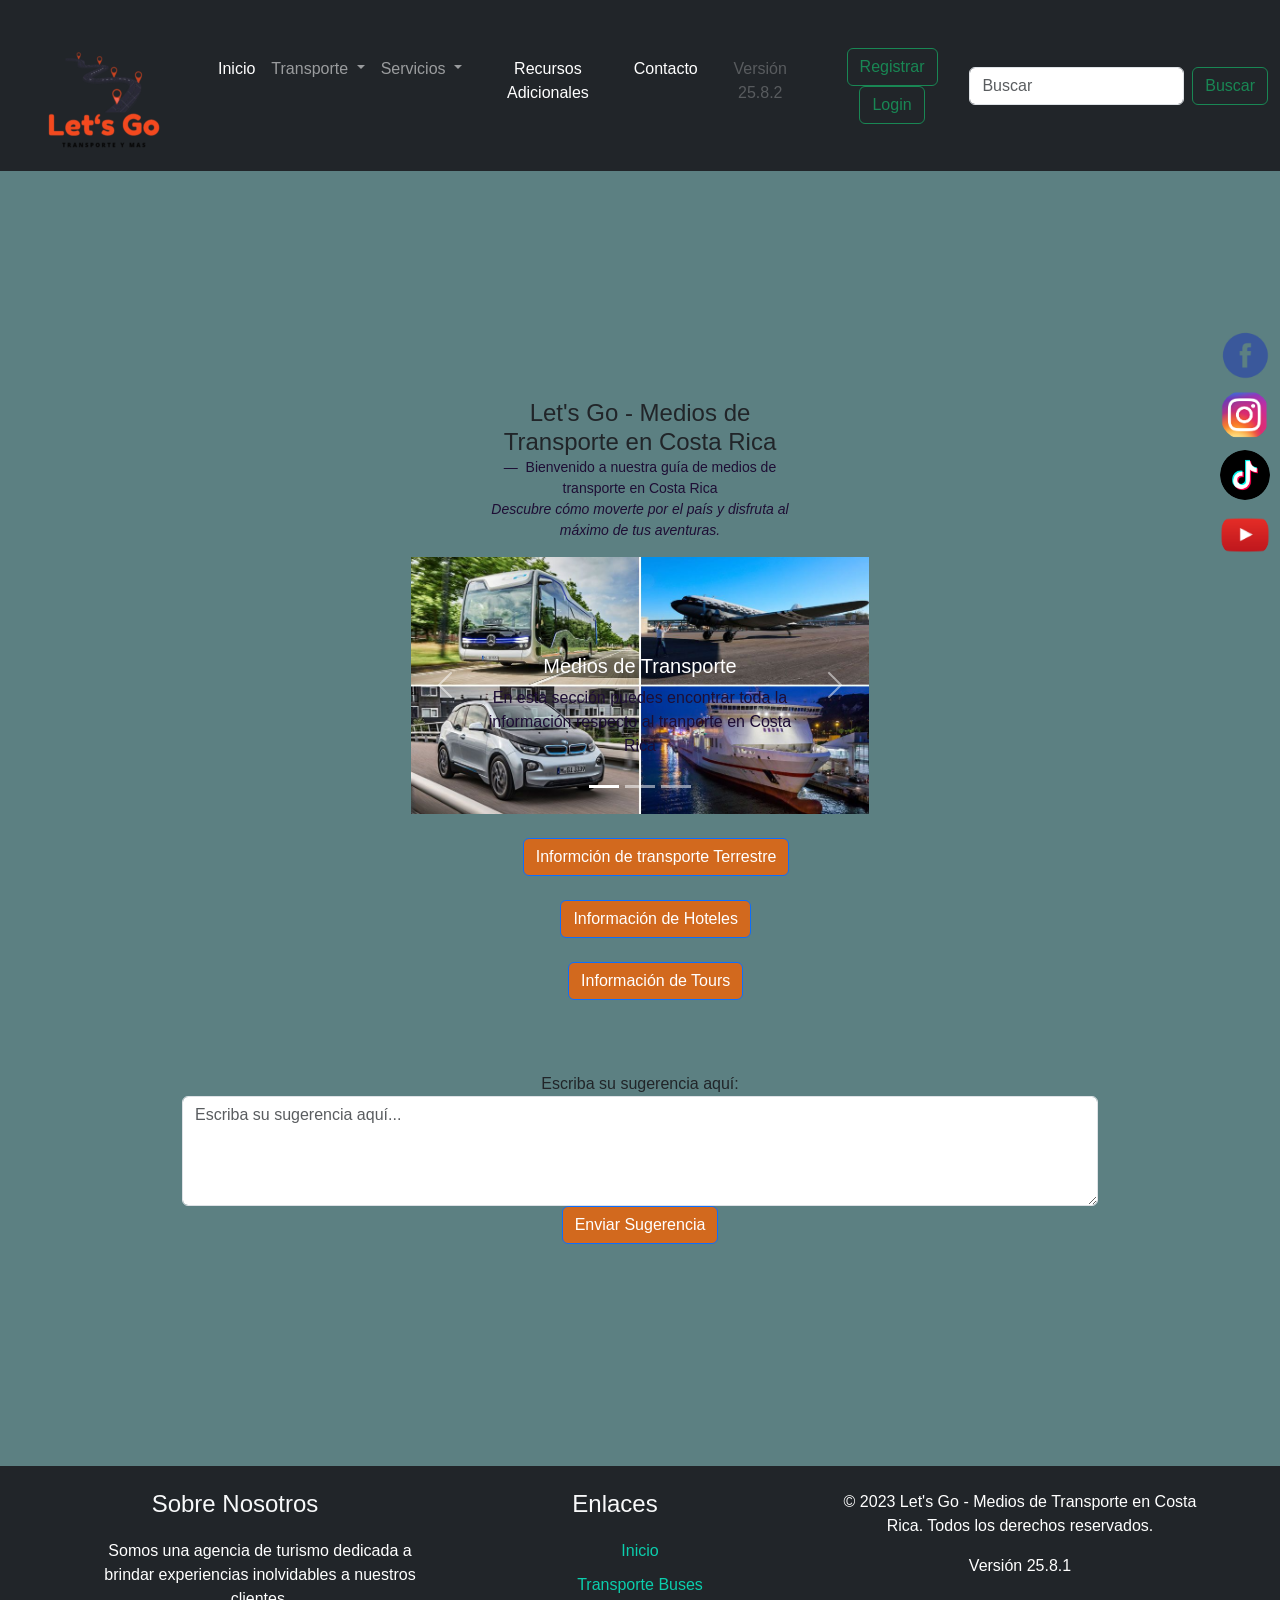
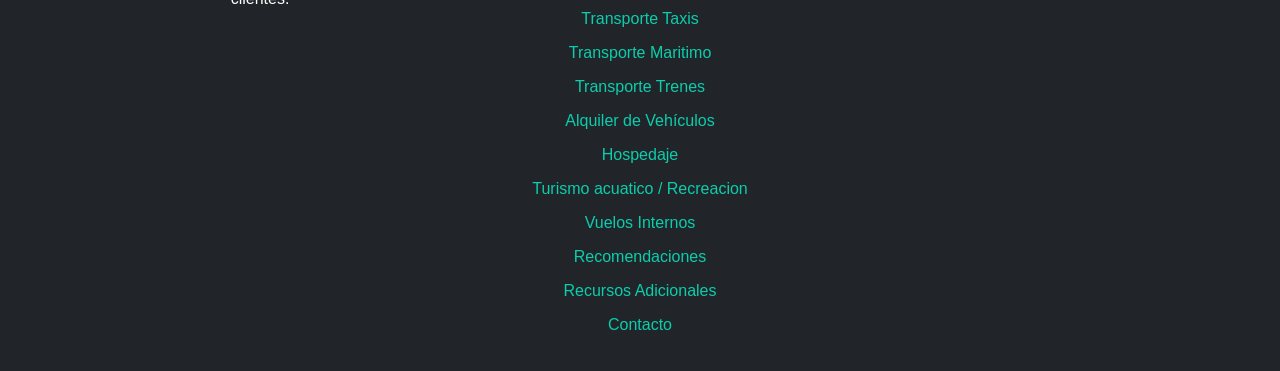
<file: index.html>
<!DOCTYPE html>
<html lang="en">
<head>
    <meta charset="UTF-8">
    <meta name="viewport" content="width=device-width, initial-scale=1.0">
    <title>Let's Go</title>
    <link
    href="https://cdn.jsdelivr.net/npm/bootstrap@5.3.0/dist/css/bootstrap.min.css"
    rel="stylesheet"
    integrity="sha384-9ndCyUaIbzAi2FUVXJi0CjmCapSmO7SnpJef0486qhLnuZ2cdeRhO02iuK6FUUVM"
    crossorigin="anonymous"
    />
    <link rel="stylesheet" href="css/style.css">

</head>
<header>

  <nav class="navbar navbar-expand-lg navbar navbar-dark bg-dark">
    <div class="container-fluid">
      <a class="navbar-brand" href="#"><img src="img/logo1.png" alt="logo"></a>
      <button class="navbar-toggler" type="button" data-bs-toggle="collapse" data-bs-target="#navbarSupportedContent" aria-controls="navbarSupportedContent" aria-expanded="false" aria-label="Toggle navigation">
        <span class="navbar-toggler-icon"></span>
      </button>
      <div class="collapse navbar-collapse" id="navbarSupportedContent">
        <ul class="navbar-nav me-auto mb-2 mb-lg-0">
          <li class="nav-item">
            <a class="nav-link active" aria-current="page" href="index.html">Inicio</a>
          </li>
          <li class="nav-item dropdown">
            <a class="nav-link dropdown-toggle" href="#" id="navbarDropdown" role="button" data-bs-toggle="dropdown" aria-expanded="false">
              Transporte
            </a>
            <ul class="dropdown-menu" aria-labelledby="navbarDropdown">
              <li><a class="dropdown-item" href="MediosBus.html">Transporte Terrestre Bus</a></li>
              <li><a class="dropdown-item" href="MediosTaxis.html">Transporte Terrestre Taxis</a></li>
              <li><a class="dropdown-item" href="MediosTren.html">Transporte Terrestre Tren</a></li>
              <li><a class="dropdown-item" href="transporteAcuatico.html">Transporte Marítimo</a></li>
              <li><a class="dropdown-item" href="aereo.html">Transporte Aéreo</a></li>
            </ul>
          <!-- prueba incia -->
          <li class="nav-item dropdown">
            <a class="nav-link dropdown-toggle" href="#" id="navbarDropdownS" role="button" data-bs-toggle="dropdown" aria-expanded="false">
              Servicios
            </a>
            <ul class="dropdown-menu" aria-labelledby="navbarDropdown">
              <li><a class="dropdown-item" href="MEdiosRentacard.html">Rent a Car</a></li>
              <li><a class="dropdown-item" href="alquilerAcuatico.html">Deporte Acuático y recreación</a></li> 
              <li><a class="dropdown-item" href="hospedaje.html">Hospedaje</a></li>
              <li><a class="dropdown-item" href="tour.html">Tours</a></li>
              <li><hr class="dropdown-divider"></li>
              <li><a class="dropdown-item" href="recomendacciones.html">Recomendaciones</a></li>
            </ul>
          <li class="nav-item">
            <a class="nav-link active" aria-current="page" href="recursosAdicionales.html">Recursos Adicionales</a>
          </li>
          <!-- prueba termina -->
          <li class="nav-item">
            <a class="nav-link active" aria-current="page" href="contacto.html">Contacto</a>
          </li>
          </li>
          <li class="nav-item">
            <a class="nav-link disabled">Versión 25.8.2</a>
          </li>
        </ul>
        <form class="form-inline">
          <a href="Register.html"><button class="btn btn-outline-success" type="button">Registrar</button></a>
          <a href="login.html"><button class="btn btn-outline-success" type="button">Login</button></a>
        </form>
        <form class="d-flex" role="search">
          <input class="form-control me-2" type="search" placeholder="Buscar" aria-label="Buscar">
          <button class="btn btn-outline-success" type="submit">Buscar</button>
        </form>
      </div>
    </div>
  </nav>
</header>

<body>
  <main>
    <div class="container t">
      <div class="row top"></div>
          <div class="class col-4"></div>
          <div class="class col-8">
            <figure class="text-center">
              <blockquote class="blockquote">
                <h3 class="princi">Let's Go - Medios de Transporte en Costa Rica</h3>
              </blockquote>
              <figcaption class="blockquote-footer">
                Bienvenido a nuestra guía de medios de transporte en Costa Rica 
                <br><cite title="Título fuente">Descubre cómo moverte por el país y disfruta al máximo de tus aventuras.</cite>
              </figcaption>
            </figure>
          </div>
      </div>
        <div class="row top1">
          <div class="col-3"></div>
          <div class="col-6">
            <div id="carouselExampleCaptions" class="carousel slide" data-bs-ride="carousel">
              <div class="carousel-indicators">
                <button type="button" data-bs-target="#carouselExampleCaptions" data-bs-slide-to="0" class="active" aria-current="true" aria-label="Slide 1"></button>
                <button type="button" data-bs-target="#carouselExampleCaptions" data-bs-slide-to="1" aria-label="Slide 2"></button>
                <button type="button" data-bs-target="#carouselExampleCaptions" data-bs-slide-to="2" aria-label="Slide 3"></button>
              </div>
              <div class="carousel-inner">
                <div class="carousel-item active">
                  <img src="img/mediosTransp.jpeg" class="d-block w-100" alt="Transporte">
                  <div class="carousel-caption d-none d-md-block">
                    <h5>Medios de Transporte</h5>
                    <p>En esta sección puedes encontrar toda la información respecto al tranporte en Costa Rica</p>
                  </div>
                </div>
                <div class="carousel-item">
                  <img src="img/hotel.jpeg" class="d-block w-100" alt="Hotel" height="380px">
                  <div class="carousel-caption d-none d-md-block">
                    <h5>Hospedaje en el área de Puntarenas Costa Rica</h5>
                    <p>En esta sección te mostramos los hospedajes que se pueden encontar en la provincia #6</p>
                  </div>
                </div>
                <div class="carousel-item">
                  <img src="img/tour3.jpg" class="d-block w-100" alt="Tour">
                  <div class="carousel-caption d-none d-md-block">
                    <h5>Tours en el área de Puntarenas Costa Rica</h5>
                    <p>En esta sección te mostramos los Tours que se pueden encontar en la 
                      provincia #6 para el disfrute de nuestros visitantes</p>
                  </div>
                </div>
              </div>
              <button class="carousel-control-prev" type="button" data-bs-target="#carouselExampleCaptions" data-bs-slide="prev">
                <span class="carousel-control-prev-icon" aria-hidden="true"></span>
                <span class="visually-hidden">Anterior</span>
              </button>
              <button class="carousel-control-next" type="button" data-bs-target="#carouselExampleCaptions" data-bs-slide="next">
                <span class="carousel-control-next-icon" aria-hidden="true"></span>
                <span class="visually-hidden">Siguiente</span>
              </button>
            </div>
          </div><br>
          <div class="col-3"></div>
      
        </div><br>
        <div class="row mid">
          <div class="col-4 mid1">
            <div class="container text-center">
              <button type="button" class="btn btn-primary" data-bs-toggle="modal" data-bs-target="#exampleModal">
                Informción de transporte Terrestre
              </button>
            </div>
            <div class="modal fade modal-dialog-scrollable" id="exampleModal" tabindex="-1" aria-labelledby="exampleModalLabel" aria-hidden="true">
              <div class="modal-dialog">
                <div class="modal-content">
                  <div class="modal-header">
                    <h5 class="modal-title" id="exampleModalLabel">Transporte terrestre</h5>
                    <button type="button" class="btn-close" data-bs-dismiss="modal" aria-label="Close"></button>
                  </div>
                  <div class="modal-body">
                    <h4>Transporte</h4>
                    <p>El transporte permite al usuario traslarse de un punto "X" a otro punto "Y", 
                        por una tarifa ya preestablecida según la entidad reguladora ARESEP;
                        Costa Rica cuenta con un sistema de transporte público accesible y confiable 
                        que te permite desplazarte por todo el país. Estas son algunas opciones:
                      </p>
      
                      <ul>Tipos de Transporte
                        <li>Transporte Terrestre 
                        </li>
                        <li>Transporte Marítimo
                        </li>
                        <li>Transporte Aéreo
                        </li>
                        </ul>
                
                  </div>
                  <div class="modal-footer">
                    <button type="button" class="btn btn-secondary" data-bs-dismiss="modal">Cerrar</button>
                    <button type="button" class="btn btn-primary">Ir</button>
                  </div>
                </div>
              </div>
            </div>
          </div>
        </div>

          </div><br>
          <div class="col-4 mid2">
            <div class="container text-center">
              <button type="button" class="btn btn-primary" data-bs-toggle="modal" data-bs-target="#exampleModa2">
                Información de Hoteles
              </button>
            </div>
            <div class="modal fade modal-dialog-scrollable" id="exampleModa2" tabindex="-1" aria-labelledby="exampleModalLabe2" aria-hidden="true">
              <div class="modal-dialog">
                <div class="modal-content">
                  <div class="modal-header">
                    <h5 class="modal-title" id="exampleModalLabe2">Hoteleria</h5>
                    <button type="button" class="btn-close" data-bs-dismiss="modal" aria-label="Close"></button>
                  </div>
                  <div class="modal-body">
                    <h4>Hospedajes</h4>
                    <p>En todo viaje es oportuno conocer bien los mejores 
                      lugares donde hospedarse, según las diferentes necesidades 
                      del turista, en esta seccion 
                      listamos las más usadas </p>
                      <label for="hot">Tipos de Hoteles</label>
                      <ul name="hot">
                        <li>Hotel</li>
                        <li>Cabina</li>
                        <li>Hostel</li>
                        <li>ARBNB</li>
                        <li>Villas</li>
                        <li>Pensiones</li>
                      </ul>
                
                  </div>
                  <div class="modal-footer">
                    <button type="button" class="btn btn-secondary" data-bs-dismiss="modal">Cerrar</button>
                    <a href="hospedaje.html"><button type="button" class="btn btn-primary">Ir</button></a>
                  </div>
                </div>
              </div>
            </div>
          </div>
        </div>

          </div><br>
      <div class="col-4 mid3">
        <div class="container text-center">
          <button type="button" class="btn btn-primary" data-bs-toggle="modal" data-bs-target="#exampleModa3">
            Información de Tours
          </button>
        </div>
        <div class="modal fade modal-dialog-scrollable" id="exampleModa3" tabindex="-1" aria-labelledby="exampleModalLabe3" aria-hidden="true">
          <div class="modal-dialog">
            <div class="modal-content">
              <div class="modal-header">
                <h5 class="modal-title" id="exampleModalLabe3">Hoteleria</h5>
                <button type="button" class="btn-close" data-bs-dismiss="modal" aria-label="Close"></button>
              </div>
              <div class="modal-body">
                <h4>Tours</h4>
                  <p>En esta seccion de <b>Tours</b> se lista las zonas 
                    de la provincia de Puntarenas con sus giras más iconicas</p>
                  <label for="tou">Tipos de Tours</label>
                  <ul name="tou">
                    <li>Peninsula
                      <ul type="square"><li>Isla Tortuga</li>
                      <li>Isla San Lucas</li>
                      <li>Bioluminocencia</li></ul>
                    </li>
                    <li>Miramar
                      <ul type="square"><li>Aventure Park</li>
                        <li>Trapiceria</li>
                        <li>Zapotal</li></ul>
                      </li>
                    </li>
                    <li>Monteverde
                      <ul type="square"><li>Ranario</li>
                        <li>Hollow Tree</li>
                        <li>Parque Nacional</li></ul>
                    </li>
                    <li>Jaco
                      <ul type="square"><li>Playa Jaco</li>
                        <li>Tour Cuadraciclo</li>
                        <li>Playa Mantas</li></ul>
                    </li>
                    <li>Quepos
                      <ul type="square"><li>Parque Nacional Manuel Antonio</li>
                        <li>Tour nOcturno por la jungla</li>
                        <li>Piranguismo</li></ul>
                    </li>
                    <li>Puerto Jimenez
                      <ul type="square"><li>Aventure Park</li>
                        <li>Trapiceria</li>
                        <li>Zapotal</li></ul>
                    </li>
                  </ul>
            
              </div>
              <div class="modal-footer">
                <button type="button" class="btn btn-secondary" data-bs-dismiss="modal">Cerrar</button>
                <a href="tour.html"><button type="button" class="btn btn-primary">Ir</button></a>
              </div>
            </div>
          </div>
        </div>
      </div>
    </div>

      </div><br>
      </div>
        <div class="row">
        </div>
      </div>
      
      <section id="sugerencias" class="my-5">
        <div class="container">
            <form action="" method="get" name="Sugerencias" class="mt-3">
                <div class="form-group">
                    <label for="sugerencias">Escriba su sugerencia aquí:</label>
                    <textarea class="form-control" id="sugerencias" name="sugerencias" rows="4" placeholder="Escriba su sugerencia aquí..." required></textarea>
                </div>
                <button type="submit" class="btn btn-primary">Enviar Sugerencia</button>
            </form>
        </div>
      </section>
      
           <br>
           <div class="social-banner">
            <a href="https://www.facebook.com/" class="social-icon"><img src="img/Facebook.png" alt="Facebook"></a>
            <a href="https://www.instagram.com/" class="social-icon"><img src="img/Instagram.png" alt="Instagram"></a>
            <a href="https://www.tiktok.com/es/" class="social-icon"><img src="img/Tik Tok.png" alt="TikTok"></a>
            <a href="https://www.youtube.com/" class="social-icon"><img src="img/Youtube.png" alt="YouTube"></a>
        </div>
  </main>
  <footer class="bg-dark text-light py-4">
    <div class="container">
        <div class="row">
            <div class="col-md-4">
                <h3>Sobre Nosotros</h3>
                <p>Somos una agencia de turismo dedicada a brindar experiencias inolvidables a nuestros clientes.</p>
            </div>
            <div class="col-md-4">
                <h3>Enlaces</h3>
                <ul class="list-unstyled">
                    <li><a href="index.html">Inicio</a></li>
                    <li><a href="MediosBus.html">Transporte Buses</a></li>
                    <li><a href="MediosTaxis.html">Transporte Taxis</a></li>
                    <li><a href="transporteAcuatico.html">Transporte Maritimo</a></li>
                    <li><a href="MediosTren.html">Transporte Trenes</a></li>
                    <li><a href="MEdiosRentacard.html">Alquiler de Vehículos</a></li>
                    <li><a href="hospedaje.html">Hospedaje</a></li>
                    <li><a href="alquilerAcuatico.html">Turismo acuatico / Recreacion</a></li>
                    <li><a href="aereo.html">Vuelos Internos</a></li>
                    <li><a href="recomendacciones.html">Recomendaciones</a></li>
                    <li><a href="recursosAdicionales.html">Recursos Adicionales</a></li>
                    <li><a href="contacto.html">Contacto</a></li>
                </ul>
            </div>
            <div class="col-md-4">
                <p>&copy; 2023 Let's Go - Medios de Transporte en Costa Rica. Todos los derechos reservados.</p>
                <p>Versión 25.8.1</p>
            </div>
        </div>
    </div>
  </footer>

 
    <script src="js/index.js"></script>
    <script
    src="https://cdn.jsdelivr.net/npm/bootstrap@5.3.0/dist/js/bootstrap.bundle.min.js"
    integrity="sha384-geWF76RCwLtnZ8qwWowPQNguL3RmwHVBC9FhGdlKrxdiJJigb/j/68SIy3Te4Bkz"
    crossorigin="anonymous"
  ></script>
</body>
</html>
</file>
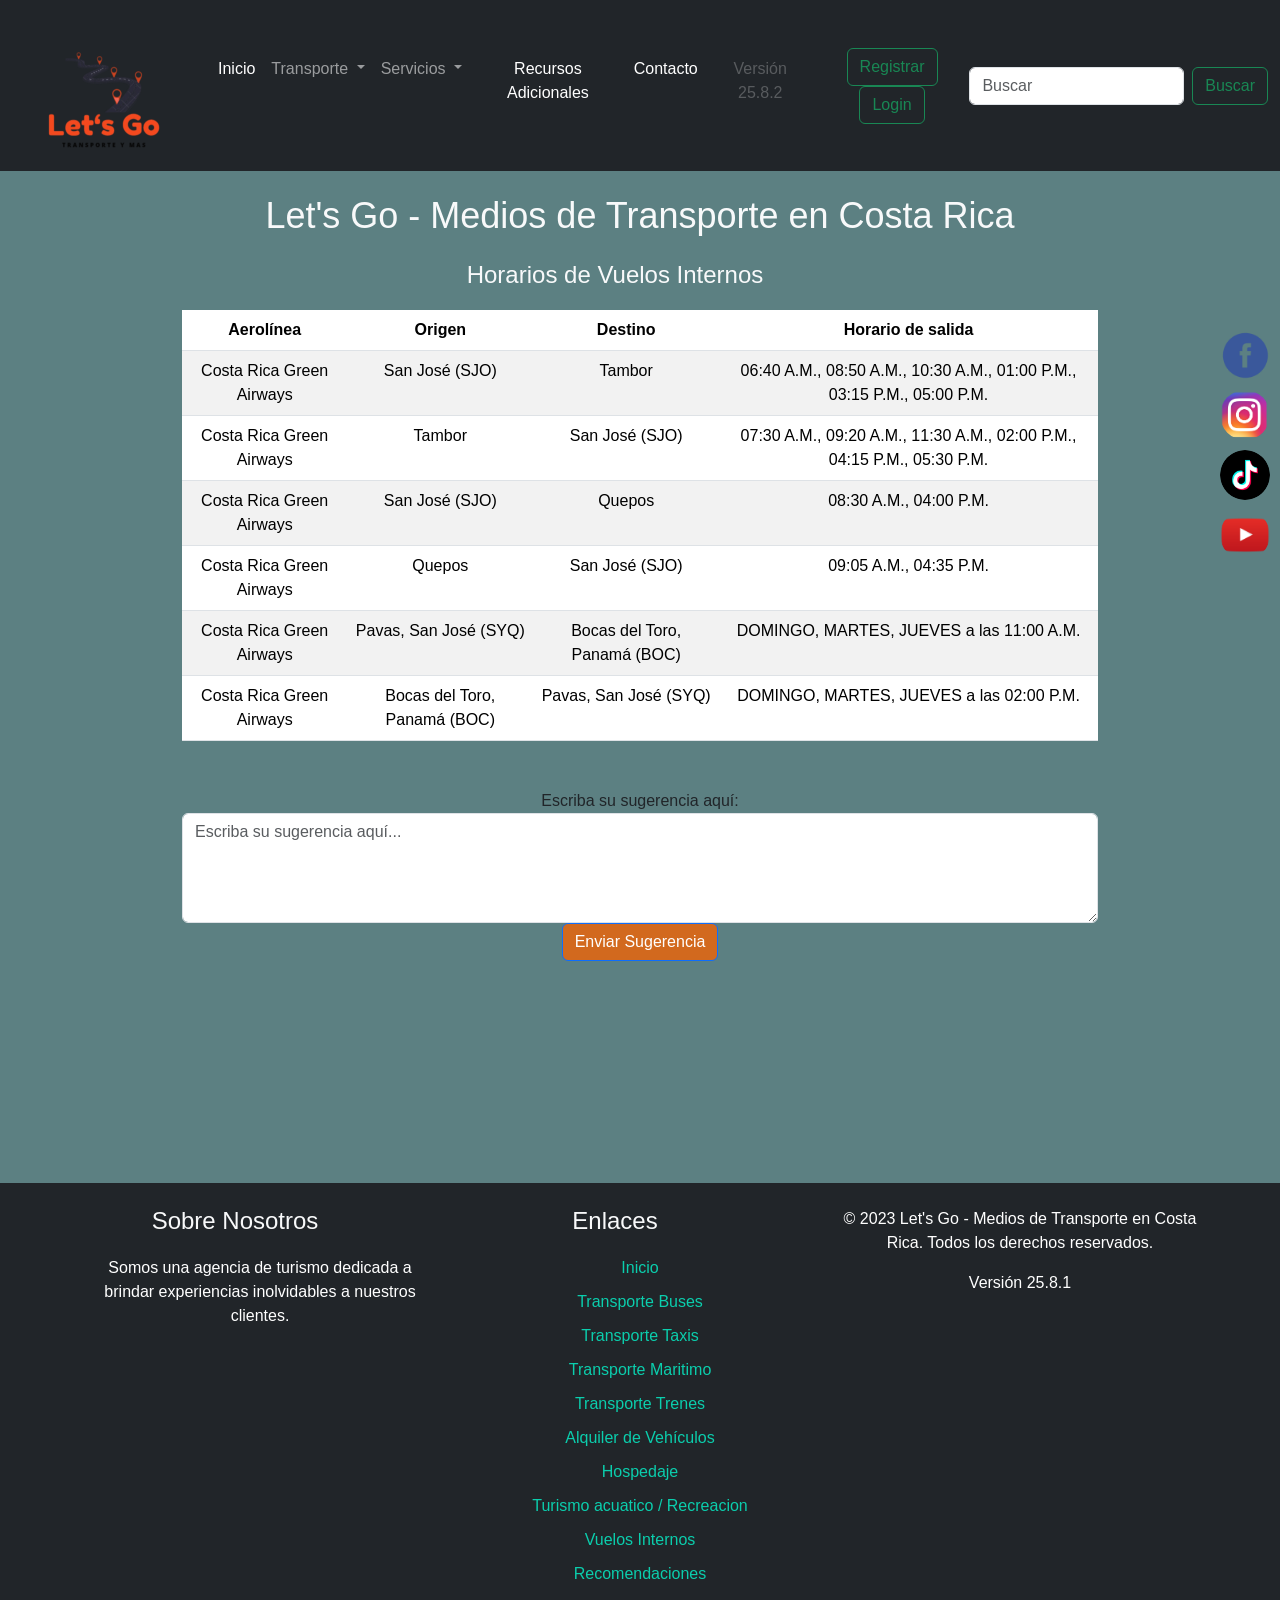
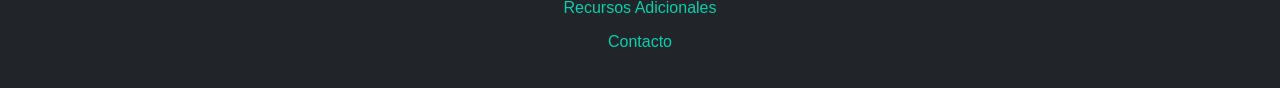
<file: aereo.html>
<!DOCTYPE html>
<html lang="en">
<head>
    <meta charset="UTF-8">
    <meta name="viewport" content="width=device-width, initial-scale=1.0">
    <title>Aereos</title>
    <link
    href="https://cdn.jsdelivr.net/npm/bootstrap@5.3.0/dist/css/bootstrap.min.css"
    rel="stylesheet"
    integrity="sha384-9ndCyUaIbzAi2FUVXJi0CjmCapSmO7SnpJef0486qhLnuZ2cdeRhO02iuK6FUUVM"
    crossorigin="anonymous"
    />
    <link rel="stylesheet" href="css/style.css">

</head>
<header>

  <nav class="navbar navbar-expand-lg navbar navbar-dark bg-dark">
    <div class="container-fluid">
      <a class="navbar-brand" href="#"><img src="img/logo1.png" alt="logo"></a>
      <button class="navbar-toggler" type="button" data-bs-toggle="collapse" data-bs-target="#navbarSupportedContent" aria-controls="navbarSupportedContent" aria-expanded="false" aria-label="Toggle navigation">
        <span class="navbar-toggler-icon"></span>
      </button>
      <div class="collapse navbar-collapse" id="navbarSupportedContent">
        <ul class="navbar-nav me-auto mb-2 mb-lg-0">
          <li class="nav-item">
            <a class="nav-link active" aria-current="page" href="index.html">Inicio</a>
          </li>
          <li class="nav-item dropdown">
            <a class="nav-link dropdown-toggle" href="#" id="navbarDropdown" role="button" data-bs-toggle="dropdown" aria-expanded="false">
              Transporte
            </a>
            <ul class="dropdown-menu" aria-labelledby="navbarDropdown">
              <li><a class="dropdown-item" href="MediosBus.html">Transporte Terrestre Bus</a></li>
              <li><a class="dropdown-item" href="MediosTaxis.html">Transporte Terrestre Taxis</a></li>
              <li><a class="dropdown-item" href="MediosTren.html">Transporte Terrestre Tren</a></li>
              <li><a class="dropdown-item" href="transporteAcuatico.html">Transporte Marítimo</a></li>
              <li><a class="dropdown-item" href="aereo.html">Transporte Aéreo</a></li>
            </ul>
          <!-- prueba incia -->
          <li class="nav-item dropdown">
            <a class="nav-link dropdown-toggle" href="#" id="navbarDropdownS" role="button" data-bs-toggle="dropdown" aria-expanded="false">
              Servicios
            </a>
            <ul class="dropdown-menu" aria-labelledby="navbarDropdown">
              <li><a class="dropdown-item" href="MEdiosRentacard.html">Rent a Car</a></li>
              <li><a class="dropdown-item" href="alquilerAcuatico.html">Deporte Acuático y recreación</a></li> 
              <li><a class="dropdown-item" href="hospedaje.html">Hospedaje</a></li>
              <li><a class="dropdown-item" href="tour.html">Tours</a></li>
              <li><hr class="dropdown-divider"></li>
              <li><a class="dropdown-item" href="recomendacciones.html">Recomendaciones</a></li>
            </ul>
          <li class="nav-item">
            <a class="nav-link active" aria-current="page" href="recursosAdicionales.html">Recursos Adicionales</a>
          </li>
          <!-- prueba termina -->
          <li class="nav-item">
            <a class="nav-link active" aria-current="page" href="contacto.html">Contacto</a>
          </li>
          </li>
          <li class="nav-item">
            <a class="nav-link disabled">Versión 25.8.2</a>
          </li>
        </ul>
        <form class="form-inline">
          <a href="Register.html"><button class="btn btn-outline-success" type="button">Registrar</button></a>
          <a href="login.html"><button class="btn btn-outline-success" type="button">Login</button></a>
        </form>
        <form class="d-flex" role="search">
          <input class="form-control me-2" type="search" placeholder="Buscar" aria-label="Buscar">
          <button class="btn btn-outline-success" type="submit">Buscar</button>
        </form>
      </div>
    </div>
  </nav>
</header>
<body>
  <main>
      <h1 class="text-center mt-4 text-light">
      Let's Go - Medios de Transporte en Costa Rica</h1>

    <div class="container mt-4">
      <h3 class="text-center text-light">Horarios de Vuelos Internos</h3>
      <table class="table table-striped">
        <thead>
          <tr colspan="8" bgcolor="#f4491e" class="text-center" id="transAereo">

            <th scope="col">Aerolínea</th>
            <th scope="col">Origen</th>
            <th scope="col">Destino</th>
            <th scope="col">Horario de salida</th>
          </tr>
        </thead>
        <tbody>
          <tr>
            <td>Costa Rica Green Airways</td>
            <td>San José (SJO)</td>
            <td>Tambor</td>
            <td>
              06:40 A.M., 08:50 A.M., 10:30 A.M., 01:00 P.M., 03:15 P.M., 05:00
              P.M.
            </td>
          </tr>
          <tr>
            <td>Costa Rica Green Airways</td>
            <td>Tambor</td>
            <td>San José (SJO)</td>
            <td>
              07:30 A.M., 09:20 A.M., 11:30 A.M., 02:00 P.M., 04:15 P.M., 05:30
              P.M.
            </td>
          </tr>
          <tr>
            <td>Costa Rica Green Airways</td>
            <td>San José (SJO)</td>
            <td>Quepos</td>
            <td>08:30 A.M., 04:00 P.M.</td>
          </tr>
          <tr>
            <td>Costa Rica Green Airways</td>
            <td>Quepos</td>
            <td>San José (SJO)</td>
            <td>09:05 A.M., 04:35 P.M.</td>
          </tr>
          <tr>
            <td>Costa Rica Green Airways</td>
            <td>Pavas, San José (SYQ)</td>
            <td>Bocas del Toro, Panamá (BOC)</td>
            <td>DOMINGO, MARTES, JUEVES a las 11:00 A.M.</td>
          </tr>
          <tr>
            <td>Costa Rica Green Airways</td>
            <td>Bocas del Toro, Panamá (BOC)</td>
            <td>Pavas, San José (SYQ)</td>
            <td>DOMINGO, MARTES, JUEVES a las 02:00 P.M.</td>
          </tr>
        </tbody>
      </table>
    </div>

    
    <section id="sugerencias" class="my-5">
    <div class="container">
        <form action="" method="get" name="Sugerencias" class="mt-3">
            <div class="form-group">
                <label for="sugerencias">Escriba su sugerencia aquí:</label>
                <textarea class="form-control" id="sugerencias" name="sugerencias" rows="4" placeholder="Escriba su sugerencia aquí..." required></textarea>
            </div>
            <button type="submit" class="btn btn-primary">Enviar Sugerencia</button>
        </form>
    </div>
  </section>
  
       <br>
       <div class="social-banner">
        <a href="https://www.facebook.com/" class="social-icon"><img src="img/Facebook.png" alt="Facebook"></a>
        <a href="https://www.instagram.com/" class="social-icon"><img src="img/Instagram.png" alt="Instagram"></a>
        <a href="https://www.tiktok.com/es/" class="social-icon"><img src="img/Tik Tok.png" alt="TikTok"></a>
        <a href="https://www.youtube.com/" class="social-icon"><img src="img/Youtube.png" alt="YouTube"></a>
    </div>
</main>
<footer class="bg-dark text-light py-4">
  <div class="container">
      <div class="row">
          <div class="col-md-4">
              <h3>Sobre Nosotros</h3>
              <p>Somos una agencia de turismo dedicada a brindar experiencias inolvidables a nuestros clientes.</p>
          </div>
          <div class="col-md-4">
              <h3>Enlaces</h3>
              <ul class="list-unstyled">
                  <li><a href="index.html">Inicio</a></li>
                  <li><a href="MediosBus.html">Transporte Buses</a></li>
                  <li><a href="MediosTaxis.html">Transporte Taxis</a></li>
                  <li><a href="transporteAcuatico.html">Transporte Maritimo</a></li>
                  <li><a href="MediosTren.html">Transporte Trenes</a></li>
                  <li><a href="MEdiosRentacard.html">Alquiler de Vehículos</a></li>
                  <li><a href="hospedaje.html">Hospedaje</a></li>
                  <li><a href="alquilerAcuatico.html">Turismo acuatico / Recreacion</a></li>
                  <li><a href="aereo.html">Vuelos Internos</a></li>
                  <li><a href="recomendacciones.html">Recomendaciones</a></li>
                  <li><a href="recursosAdicionales.html">Recursos Adicionales</a></li>
                  <li><a href="contacto.html">Contacto</a></li>
              </ul>
          </div>
          <div class="col-md-4">
              <p>&copy; 2023 Let's Go - Medios de Transporte en Costa Rica. Todos los derechos reservados.</p>
              <p>Versión 25.8.1</p>
          </div>
      </div>
  </div>
</footer>


    <!-- Adding Bootstrap JS and jQuery -->
    <script src="https://code.jquery.com/jquery-3.6.0.slim.min.js"></script>
    <script src="https://cdn.jsdelivr.net/npm/@popperjs/core@2.11.6/dist/umd/popper.min.js"></script>
    <script src="https://maxcdn.bootstrapcdn.com/bootstrap/4.5.2/js/bootstrap.min.js"></script>
    <script src="js/index.js"></script>
    <script
    src="https://cdn.jsdelivr.net/npm/bootstrap@5.3.0/dist/js/bootstrap.bundle.min.js"
    integrity="sha384-geWF76RCwLtnZ8qwWowPQNguL3RmwHVBC9FhGdlKrxdiJJigb/j/68SIy3Te4Bkz"
    crossorigin="anonymous"
  ></script>
  </body>
</html>
</file>
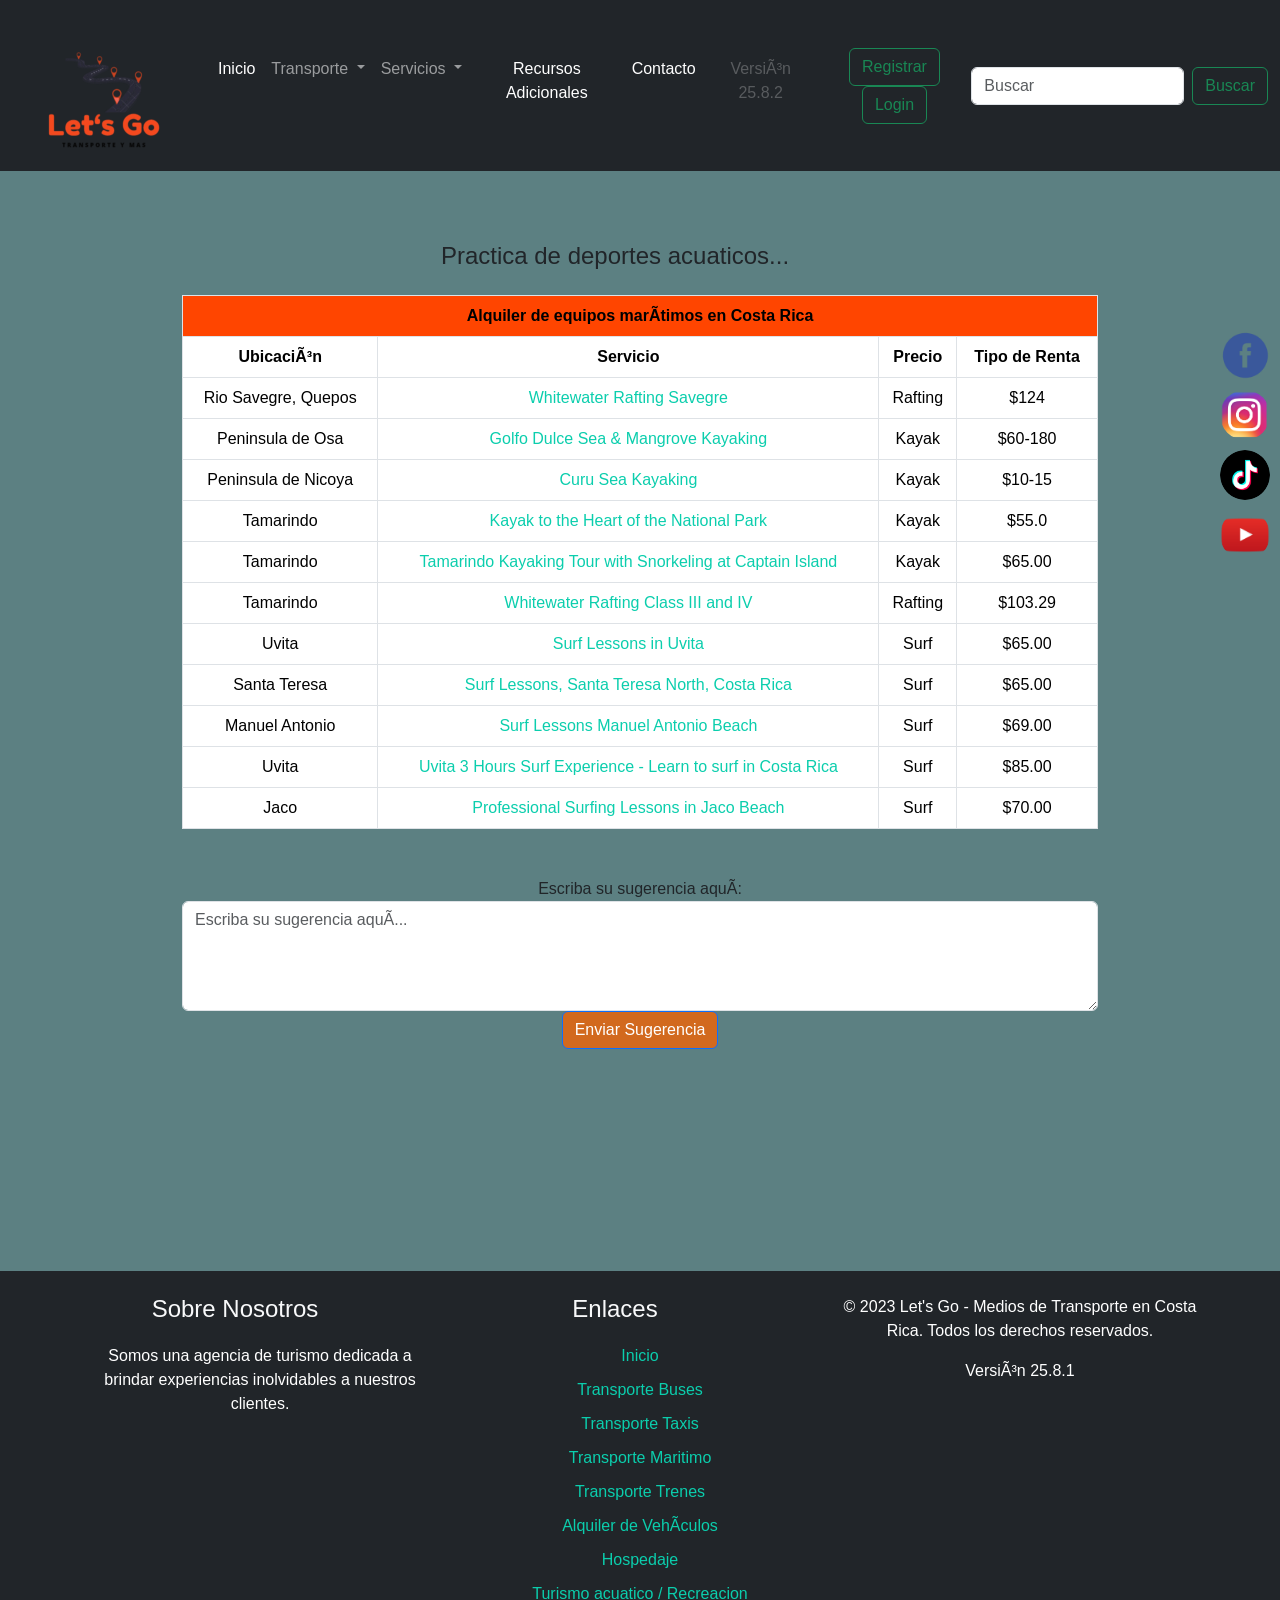
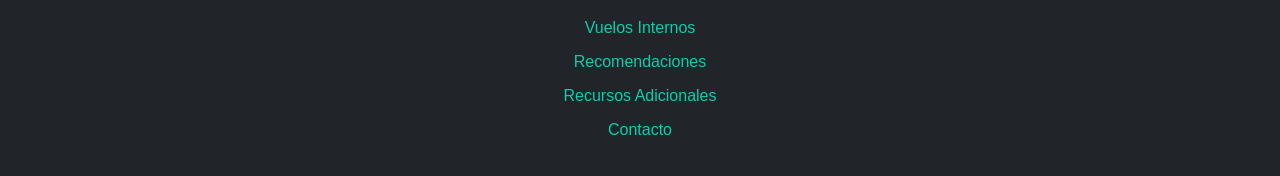
<file: alquilerAcuatico.html>
<!DOCTYPE html>
<html>
<head>
  <title>Deporte Acuaticos/Recreacion</title>
  <!-- Adding Bootstrap CSS -->
  <link
  href="https://cdn.jsdelivr.net/npm/bootstrap@5.3.0/dist/css/bootstrap.min.css"
  rel="stylesheet"
  integrity="sha384-9ndCyUaIbzAi2FUVXJi0CjmCapSmO7SnpJef0486qhLnuZ2cdeRhO02iuK6FUUVM"
  crossorigin="anonymous"
  />
  <link rel="stylesheet" href="css/style.css">

</head>
<header>

  <nav class="navbar navbar-expand-lg navbar navbar-dark bg-dark"">
    <div class="container-fluid">
      <a class="navbar-brand" href="#"><img src="img/logo1.png" alt="logo"></a>
      <button class="navbar-toggler" type="button" data-bs-toggle="collapse" data-bs-target="#navbarSupportedContent" aria-controls="navbarSupportedContent" aria-expanded="false" aria-label="Toggle navigation">
        <span class="navbar-toggler-icon"></span>
      </button>
      <div class="collapse navbar-collapse" id="navbarSupportedContent">
        <ul class="navbar-nav me-auto mb-2 mb-lg-0">
          <li class="nav-item">
            <a class="nav-link active" aria-current="page" href="index.html">Inicio</a>
          </li>
          <li class="nav-item dropdown">
            <a class="nav-link dropdown-toggle" href="#" id="navbarDropdown" role="button" data-bs-toggle="dropdown" aria-expanded="false">
              Transporte
            </a>
            <ul class="dropdown-menu" aria-labelledby="navbarDropdown">
              <li><a class="dropdown-item" href="MediosBus.html">Transporte Terrestre Bus</a></li>
              <li><a class="dropdown-item" href="MediosTaxis.html">Transporte Terrestre Taxis</a></li>
              <li><a class="dropdown-item" href="MediosTren.html">Transporte Terrestre Tren</a></li>
              <li><a class="dropdown-item" href="transporteAcuatico.html">Transporte Marítimo</a></li>
              <li><a class="dropdown-item" href="aereo.html">Transporte Aéreo</a></li>
            </ul>
          <!-- prueba incia -->
          <li class="nav-item dropdown">
            <a class="nav-link dropdown-toggle" href="#" id="navbarDropdownS" role="button" data-bs-toggle="dropdown" aria-expanded="false">
              Servicios
            </a>
            <ul class="dropdown-menu" aria-labelledby="navbarDropdown">
              <li><a class="dropdown-item" href="MEdiosRentacard.html">Rent a Car</a></li>
              <li><a class="dropdown-item" href="alquilerAcuatico.html">Deporte Acuático y recreación</a></li> 
              <li><a class="dropdown-item" href="hospedaje.html">Hospedaje</a></li>
              <li><a class="dropdown-item" href="tour.html">Tours</a></li>
              <li><hr class="dropdown-divider"></li>
              <li><a class="dropdown-item" href="recomendacciones.html">Recomendaciones</a></li>
            </ul>
          <li class="nav-item">
            <a class="nav-link active" aria-current="page" href="recursosAdicionales.html">Recursos Adicionales</a>
          </li>
          <!-- prueba termina -->
          <li class="nav-item">
            <a class="nav-link active" aria-current="page" href="contacto.html">Contacto</a>
          </li>
          </li>
          <li class="nav-item">
            <a class="nav-link disabled">Versión 25.8.2</a>
          </li>
        </ul>
        <form class="form-inline">
          <a href="Register.html"><button class="btn btn-outline-success" type="button">Registrar</button></a>
          <a href="login.html"><button class="btn btn-outline-success" type="button">Login</button></a>
        </form>
        <form class="d-flex" role="search">
          <input class="form-control me-2" type="search" placeholder="Buscar" aria-label="Buscar">
          <button class="btn btn-outline-success" type="submit">Buscar</button>
        </form>
      </div>
    </div>
  </nav>
</header>
<body>
<main>
  <br><br>

  <h3 class="text-center mt-4">Practica de deportes acuaticos...</h3>
  <div class="container mt-4">
    <table class="table table-bordered">
      <thead>
        <tr>
          <th colspan="5" bgcolor="#f4491e" class="text-center" id="tituloTabla">Alquiler de equipos marítimos en Costa Rica</th>
        </tr>
        <tr>
          <th scope="col">Ubicación</th>
          <th scope="col">Servicio</th>
          <th scope="col">Precio</th>
          <th scope="col">Tipo de Renta</th>
        </tr>
      </thead>
      <tbody>
        <tr>
          <td>Rio Savegre, Quepos</td>
          <td> <a href="https://www.viator.com/tours/Quepos/Savegre-Whitewater-Rafting/d4507-88083P2 
            ">Whitewater Rafting Savegre</a></td>
          <td>Rafting</td>
          <td>$124</td>
        </tr>
        <tr>
          <td>Peninsula de Osa</td>
          <td><a href="https://www.aventurastropicales.com/tienda/	
            ">Golfo Dulce Sea & Mangrove Kayaking</a></td>
          <td>Kayak</td>
          <td>$60-180</td>

        </tr>
        <tr>
          <td>Peninsula de Nicoya</td>
          <td><a href="http://turismocuru.com/water/kayaking.html
            ">Curu Sea Kayaking</a></td>
          <td>Kayak</td>
          <td>$10-15</td>

        </tr>
        <tr>
          <td>Tamarindo</td>
          <td><a href="https://www.viator.com/tours/Tamarindo/Kayak-to-the-Heart-of-the-National-Park/d24763-215677P3
            ">Kayak to the Heart of the National Park</a></td>
          <td>Kayak</td>
          <td>$55.0</td>

        </tr>
        <tr>
          <td>Tamarindo</td>
          <td><a href="https://www.viator.com/tours/Tamarindo/Tamarindo-Kayaking-Tour-with-Snorkeling-at-Captain-Island/d24763-17279P32
            ">Tamarindo Kayaking Tour with Snorkeling at Captain Island</a></td>
          <td>Kayak</td>
          <td>$65.00</td>

        </tr>
        <tr>
            <td>Tamarindo</td>
            <td><a href="https://www.viator.com/tours/Tamarindo/Whitewater-Rafting-Class-III-and-IV/d24763-17279P12
                ">Whitewater Rafting Class III and IV</a></td>
            <td>Rafting</td>
            <td>$103.29</td>

          </tr>
          <tr>
            <td>Uvita</td>
            <td><a href="https://www.viator.com/tours/Central-Pacific/Surf-lessons-in-Uvita/d4139-369820P1
                ">Surf Lessons in Uvita</a></td>
            <td>Surf</td>
            <td>$65.00</td>

          </tr>
          <tr>
            <td>Santa Teresa</td>
            <td><a href="https://www.viator.com/tours/Santa-Teresa/Surf-Classes-in-Santa-Teresa-Costa-Rica/d25896-285755P1
                ">Surf Lessons, Santa Teresa North, Costa Rica</a></td>
            <td>Surf</td>
            <td>$65.00</td>

          </tr>
          <tr>
            <td>Manuel Antonio</td>
            <td><a href="https://www.viator.com/tours/Quepos/Surfing-Lessons/d4507-47341P2">Surf Lessons Manuel Antonio Beach</a></td>
            <td>Surf</td>
            <td>$69.00</td>

          </tr>
          <tr>
            <td>Uvita</td>
            <td><a href="https://www.viator.com/tours/Central-Pacific/3-Hours-Uvita-Surf-Experience-Learn-to-surf-in-Costa-Rica/d4139-391812P1
                ">Uvita 3 Hours Surf Experience - Learn to surf in Costa Rica</a></td>
            <td>Surf</td>
            <td>$85.00</td>

          </tr>
          <tr>
            <td>Jaco</td>
            <td><a href="https://www.viator.com/tours/Jaco/Professional-Surfing-Lessons/d4144-330988P1
                ">Professional Surfing Lessons in Jaco Beach</a></td>
            <td>Surf</td>
            <td>$70.00</td>

          </tr>
      </tbody>
    </table>
  </div>
  
  <section id="sugerencias" class="my-5">
    <div class="container">
        <form action="" method="get" name="Sugerencias" class="mt-3">
            <div class="form-group">
                <label for="sugerencias">Escriba su sugerencia aquí:</label>
                <textarea class="form-control" id="sugerencias" name="sugerencias" rows="4" placeholder="Escriba su sugerencia aquí..." required></textarea>
            </div>
            <button type="submit" class="btn btn-primary">Enviar Sugerencia</button>
        </form>
    </div>
  </section>
  
       <br>
       <div class="social-banner">
        <a href="https://www.facebook.com/" class="social-icon"><img src="img/Facebook.png" alt="Facebook"></a>
        <a href="https://www.instagram.com/" class="social-icon"><img src="img/Instagram.png" alt="Instagram"></a>
        <a href="https://www.tiktok.com/es/" class="social-icon"><img src="img/Tik Tok.png" alt="TikTok"></a>
        <a href="https://www.youtube.com/" class="social-icon"><img src="img/Youtube.png" alt="YouTube"></a>
    </div>
</main>
<footer class="bg-dark text-light py-4">
  <div class="container">
      <div class="row">
          <div class="col-md-4">
              <h3>Sobre Nosotros</h3>
              <p>Somos una agencia de turismo dedicada a brindar experiencias inolvidables a nuestros clientes.</p>
          </div>
          <div class="col-md-4">
              <h3>Enlaces</h3>
              <ul class="list-unstyled">
                  <li><a href="index.html">Inicio</a></li>
                  <li><a href="MediosBus.html">Transporte Buses</a></li>
                  <li><a href="MediosTaxis.html">Transporte Taxis</a></li>
                  <li><a href="transporteAcuatico.html">Transporte Maritimo</a></li>
                  <li><a href="MediosTren.html">Transporte Trenes</a></li>
                  <li><a href="MEdiosRentacard.html">Alquiler de Vehículos</a></li>
                  <li><a href="hospedaje.html">Hospedaje</a></li>
                  <li><a href="alquilerAcuatico.html">Turismo acuatico / Recreacion</a></li>
                  <li><a href="aereo.html">Vuelos Internos</a></li>
                  <li><a href="recomendacciones.html">Recomendaciones</a></li>
                  <li><a href="recursosAdicionales.html">Recursos Adicionales</a></li>
                  <li><a href="contacto.html">Contacto</a></li>
              </ul>
          </div>
          <div class="col-md-4">
              <p>&copy; 2023 Let's Go - Medios de Transporte en Costa Rica. Todos los derechos reservados.</p>
              <p>Versión 25.8.1</p>
          </div>
      </div>
  </div>
</footer>


<script src="js/index.js"></script>
<script
src="https://cdn.jsdelivr.net/npm/bootstrap@5.3.0/dist/js/bootstrap.bundle.min.js"
integrity="sha384-geWF76RCwLtnZ8qwWowPQNguL3RmwHVBC9FhGdlKrxdiJJigb/j/68SIy3Te4Bkz"
crossorigin="anonymous"
></script>
</file>
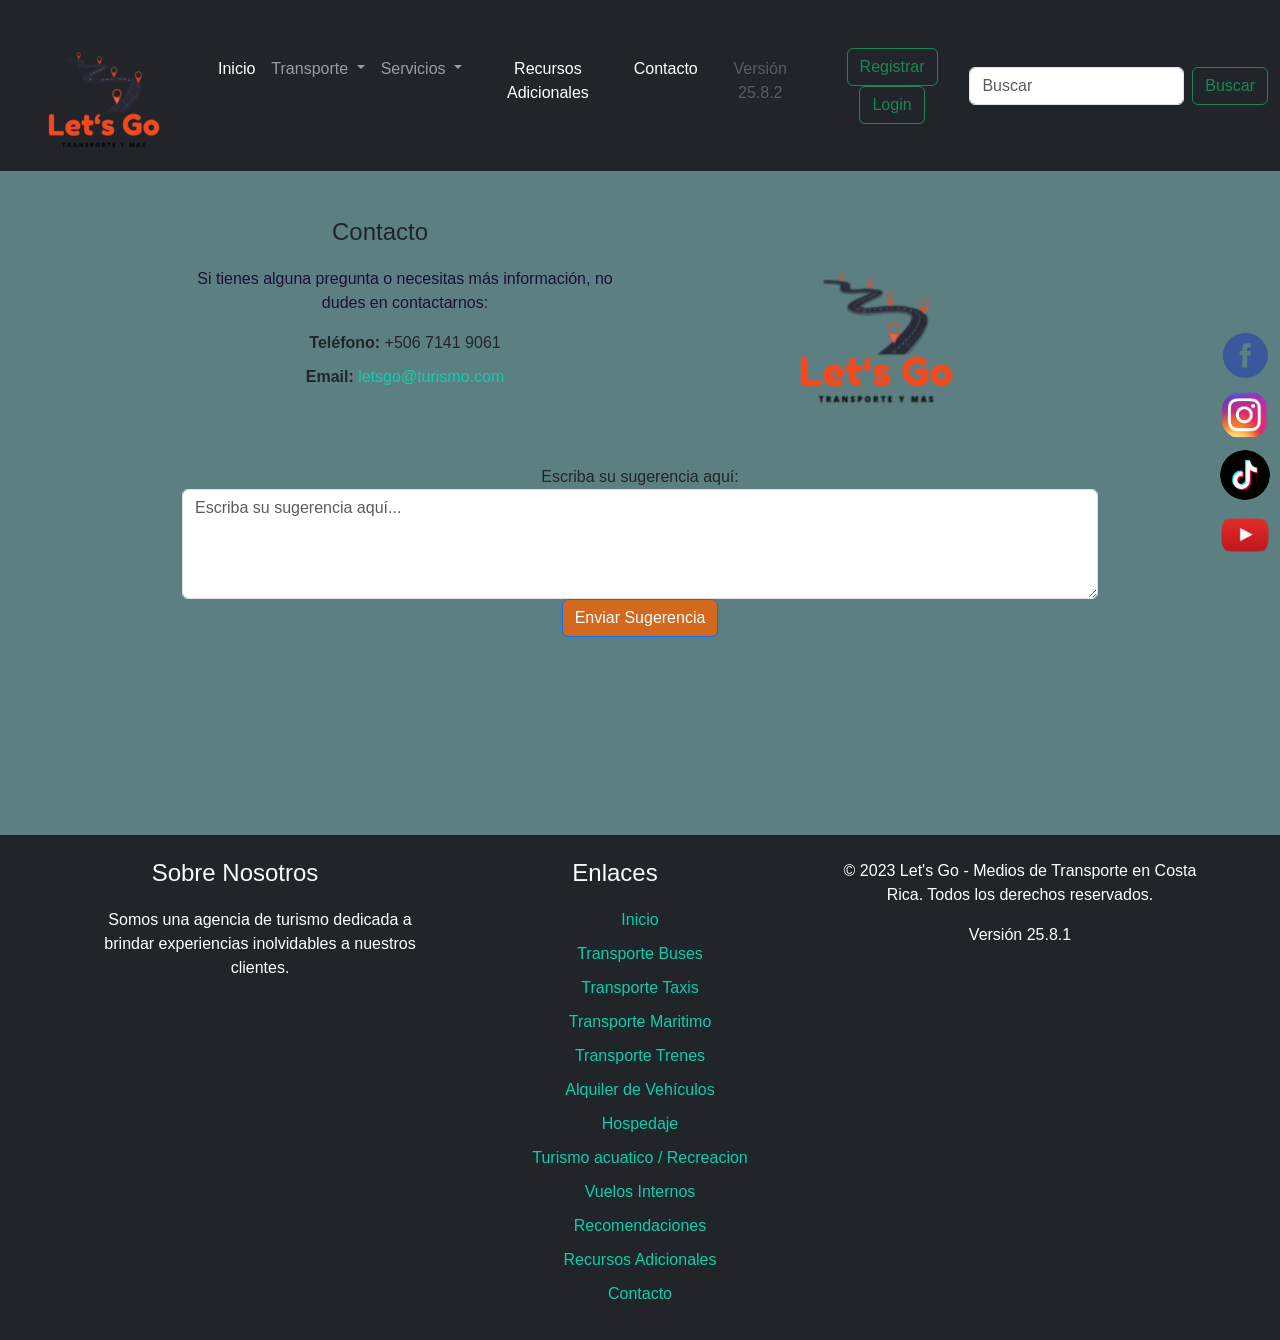
<file: contacto.html>
<!DOCTYPE html>
<html lang="en">
<head>
    <meta charset="UTF-8">
    <meta name="viewport" content="width=device-width, initial-scale=1.0">
    <title>Let's Go/Contacto</title>
    <link
    href="https://cdn.jsdelivr.net/npm/bootstrap@5.3.0/dist/css/bootstrap.min.css"
    rel="stylesheet"
    integrity="sha384-9ndCyUaIbzAi2FUVXJi0CjmCapSmO7SnpJef0486qhLnuZ2cdeRhO02iuK6FUUVM"
    crossorigin="anonymous"
    />
    <link rel="stylesheet" href="css/style.css">

</head>
<header>

  <nav class="navbar navbar-expand-lg navbar navbar-dark bg-dark"">
    <div class="container-fluid">
      <a class="navbar-brand" href="#"><img src="img/logo1.png" alt="logo"></a>
      <button class="navbar-toggler" type="button" data-bs-toggle="collapse" data-bs-target="#navbarSupportedContent" aria-controls="navbarSupportedContent" aria-expanded="false" aria-label="Toggle navigation">
        <span class="navbar-toggler-icon"></span>
      </button>
      <div class="collapse navbar-collapse" id="navbarSupportedContent">
        <ul class="navbar-nav me-auto mb-2 mb-lg-0">
          <li class="nav-item">
            <a class="nav-link active" aria-current="page" href="index.html">Inicio</a>
          </li>
          <li class="nav-item dropdown">
            <a class="nav-link dropdown-toggle" href="#" id="navbarDropdown" role="button" data-bs-toggle="dropdown" aria-expanded="false">
              Transporte
            </a>
            <ul class="dropdown-menu" aria-labelledby="navbarDropdown">
              <li><a class="dropdown-item" href="MediosBus.html">Transporte Terrestre Bus</a></li>
              <li><a class="dropdown-item" href="MediosTaxis.html">Transporte Terrestre Taxis</a></li>
              <li><a class="dropdown-item" href="MediosTren.html">Transporte Terrestre Tren</a></li>
              <li><a class="dropdown-item" href="transporteAcuatico.html">Transporte Marítimo</a></li>
              <li><a class="dropdown-item" href="aereo.html">Transporte Aéreo</a></li>
            </ul>
          <!-- prueba incia -->
          <li class="nav-item dropdown">
            <a class="nav-link dropdown-toggle" href="#" id="navbarDropdownS" role="button" data-bs-toggle="dropdown" aria-expanded="false">
              Servicios
            </a>
            <ul class="dropdown-menu" aria-labelledby="navbarDropdown">
              <li><a class="dropdown-item" href="MEdiosRentacard.html">Rent a Car</a></li>
              <li><a class="dropdown-item" href="alquilerAcuatico.html">Deporte Acuático y recreación</a></li> 
              <li><a class="dropdown-item" href="hospedaje.html">Hospedaje</a></li>
              <li><a class="dropdown-item" href="tour.html">Tours</a></li>
              <li><hr class="dropdown-divider"></li>
              <li><a class="dropdown-item" href="recomendacciones.html">Recomendaciones</a></li>
            </ul>
          <li class="nav-item">
            <a class="nav-link active" aria-current="page" href="recursosAdicionales.html">Recursos Adicionales</a>
          </li>
          <!-- prueba termina -->
          <li class="nav-item">
            <a class="nav-link active" aria-current="page" href="contacto.html">Contacto</a>
          </li>
          </li>
          <li class="nav-item">
            <a class="nav-link disabled">Versión 25.8.2</a>
          </li>
        </ul>
        <form class="form-inline">
          <a href="Register.html"><button class="btn btn-outline-success" type="button">Registrar</button></a>
          <a href="login.html"><button class="btn btn-outline-success" type="button">Login</button></a>
        </form>
        <form class="d-flex" role="search">
          <input class="form-control me-2" type="search" placeholder="Buscar" aria-label="Buscar">
          <button class="btn btn-outline-success" type="submit">Buscar</button>
        </form>
      </div>
    </div>
  </nav>
</header>
<body>
    <main>

    <section id="contacto" class="my-5">
      <div class="container">
          <div class="row">
              <div class="col-md-6">
                  <h3 class="text-center">Contacto</h3>
                  <p class="text-center">Si tienes alguna pregunta o necesitas más información, no dudes en contactarnos:</p>
                  <ul class="list-unstyled">
                      <li><strong>Teléfono:</strong> +506 7141 9061</li>
                      <li><strong>Email:</strong> <a href="mailto:letsgo@turismo.com">letsgo@turismo.com</a></li>
                  </ul>
              </div>
              <div class="col-md-6 text-center">
                  <img src="img/logo1.png" alt="Logo de tu empresa" width="250">
              </div>
          </div>
      </div>
  </section>
  
  <section id="sugerencias" class="my-5">
    <div class="container">
        <form action="" method="get" name="Sugerencias" class="mt-3">
            <div class="form-group">
                <label for="sugerencias">Escriba su sugerencia aquí:</label>
                <textarea class="form-control" id="sugerencias" name="sugerencias" rows="4" placeholder="Escriba su sugerencia aquí..." required></textarea>
            </div>
            <button type="submit" class="btn btn-primary">Enviar Sugerencia</button>
        </form>
    </div>
</section>

      <div class="social-banner">
    <a href="https://www.facebook.com/" class="social-icon"><img src="img/Facebook.png" alt="Facebook"></a>
    <a href="https://www.instagram.com/" class="social-icon"><img src="img/Instagram.png" alt="Instagram"></a>
    <a href="https://www.tiktok.com/es/" class="social-icon"><img src="img/Tik Tok.png" alt="TikTok"></a>
    <a href="https://www.youtube.com/" class="social-icon"><img src="img/Youtube.png" alt="YouTube"></a>
</div>

  </main>
  <footer class="bg-dark text-light py-4">
    <div class="container">
        <div class="row">
            <div class="col-md-4">
                <h3>Sobre Nosotros</h3>
                <p>Somos una agencia de turismo dedicada a brindar experiencias inolvidables a nuestros clientes.</p>
            </div>
            <div class="col-md-4">
                <h3>Enlaces</h3>
                <ul class="list-unstyled">
                    <li><a href="index.html">Inicio</a></li>
                    <li><a href="MediosBus.html">Transporte Buses</a></li>
                    <li><a href="MediosTaxis.html">Transporte Taxis</a></li>
                    <li><a href="transporteAcuatico.html">Transporte Maritimo</a></li>
                    <li><a href="MediosTren.html">Transporte Trenes</a></li>
                    <li><a href="MEdiosRentacard.html">Alquiler de Vehículos</a></li>
                    <li><a href="hospedaje.html">Hospedaje</a></li>
                    <li><a href="alquilerAcuatico.html">Turismo acuatico / Recreacion</a></li>
                    <li><a href="aereo.html">Vuelos Internos</a></li>
                    <li><a href="recomendacciones.html">Recomendaciones</a></li>
                    <li><a href="recursosAdicionales.html">Recursos Adicionales</a></li>
                    <li><a href="contacto.html">Contacto</a></li>
                </ul>
            </div>
            <div class="col-md-4">
                <p>&copy; 2023 Let's Go - Medios de Transporte en Costa Rica. Todos los derechos reservados.</p>
                <p>Versión 25.8.1</p>
            </div>
        </div>
    </div>
  </footer>

      <script src="js/index.js"></script>
    <script
    src="https://cdn.jsdelivr.net/npm/bootstrap@5.3.0/dist/js/bootstrap.bundle.min.js"
    integrity="sha384-geWF76RCwLtnZ8qwWowPQNguL3RmwHVBC9FhGdlKrxdiJJigb/j/68SIy3Te4Bkz"
    crossorigin="anonymous"
  ></script>
</body>
</html>
</file>
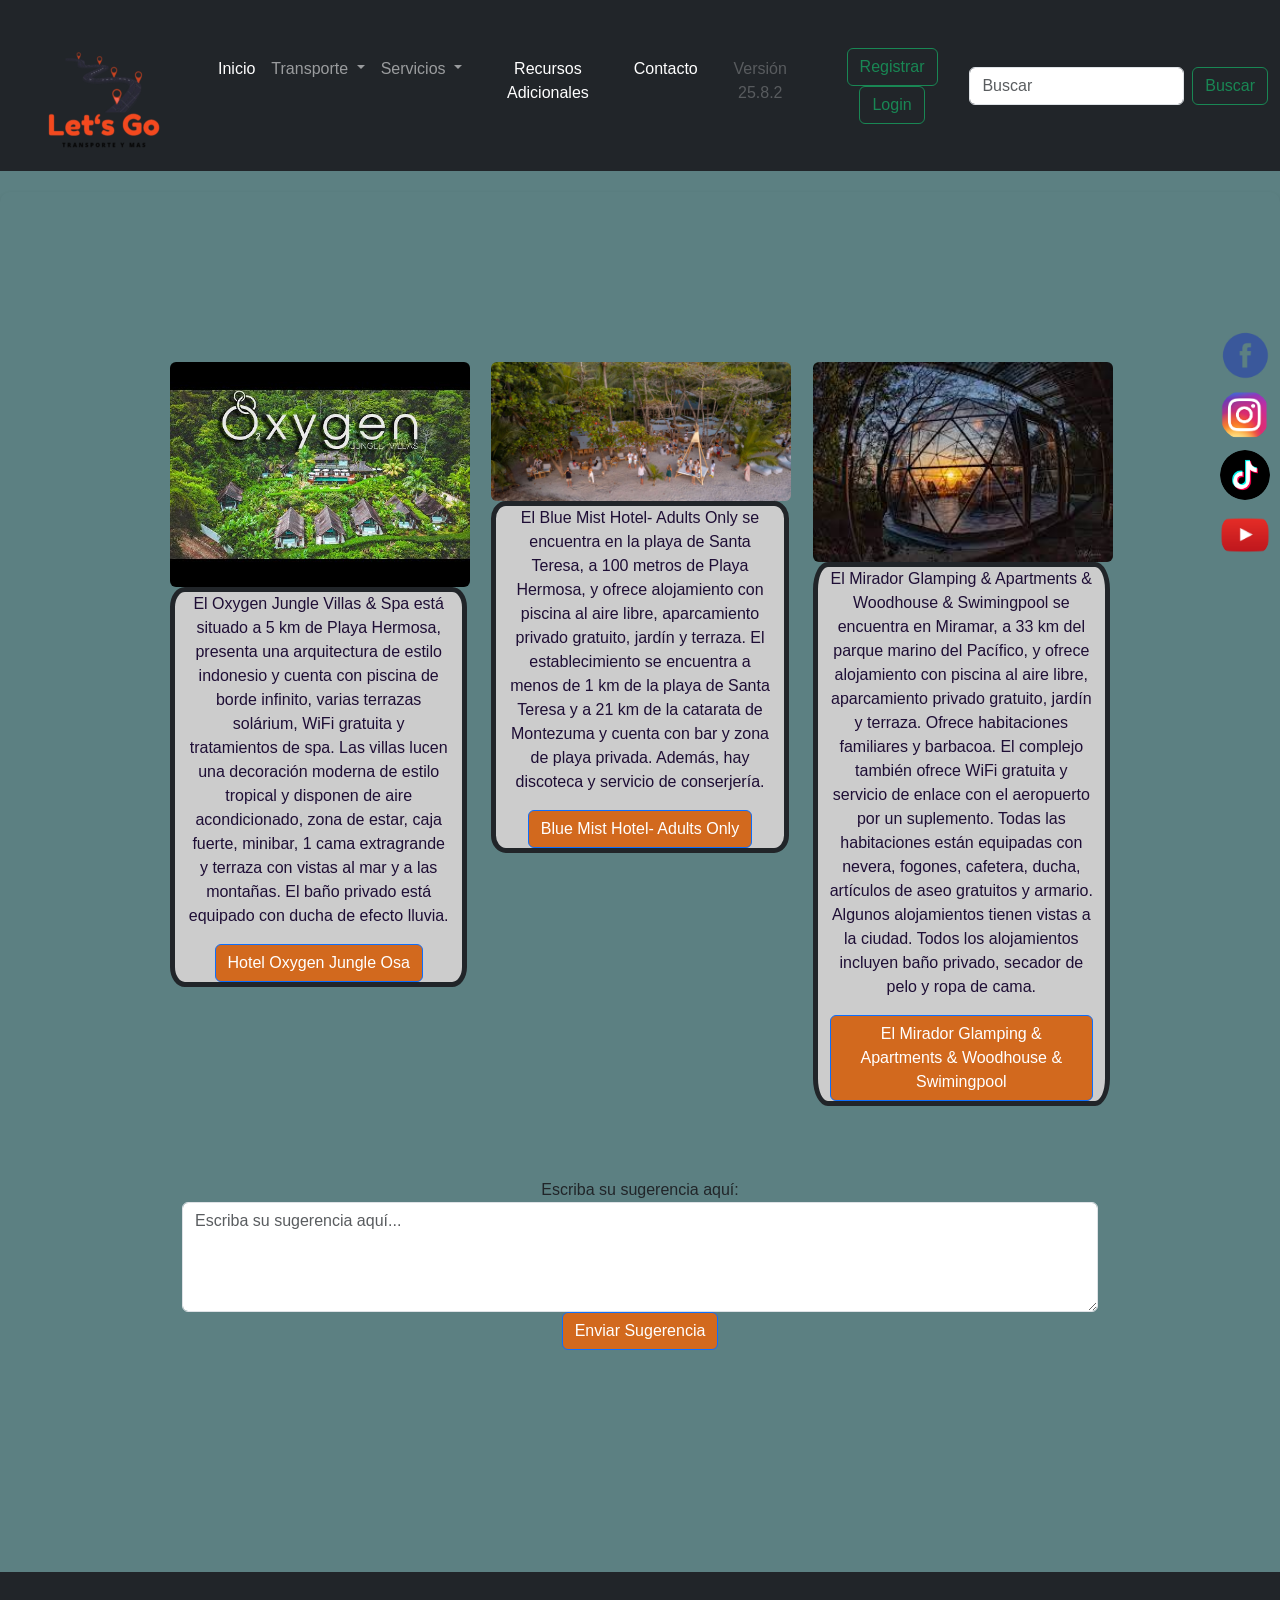
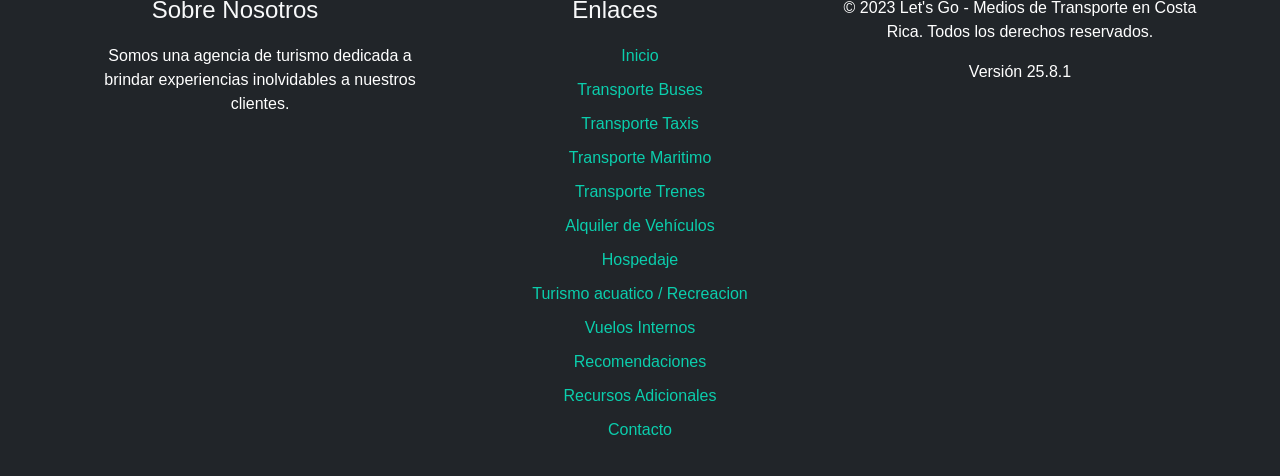
<file: hospedaje.html>
<!DOCTYPE html>
<html lang="en">
<head>
    <meta charset="UTF-8">
    <meta name="viewport" content="width=device-width, initial-scale=1.0">
    <title>Let's Go/Hospedaje</title>
    <link
    href="https://cdn.jsdelivr.net/npm/bootstrap@5.3.0/dist/css/bootstrap.min.css"
    rel="stylesheet"
    integrity="sha384-9ndCyUaIbzAi2FUVXJi0CjmCapSmO7SnpJef0486qhLnuZ2cdeRhO02iuK6FUUVM"
    crossorigin="anonymous"
    />
    <link rel="stylesheet" href="css/style.css">

</head>
<header>

  <nav class="navbar navbar-expand-lg navbar navbar-dark bg-dark"">
    <div class="container-fluid">
      <a class="navbar-brand" href="#"><img src="img/logo1.png" alt="logo"></a>
      <button class="navbar-toggler" type="button" data-bs-toggle="collapse" data-bs-target="#navbarSupportedContent" aria-controls="navbarSupportedContent" aria-expanded="false" aria-label="Toggle navigation">
        <span class="navbar-toggler-icon"></span>
      </button>
      <div class="collapse navbar-collapse" id="navbarSupportedContent">
        <ul class="navbar-nav me-auto mb-2 mb-lg-0">
          <li class="nav-item">
            <a class="nav-link active" aria-current="page" href="index.html">Inicio</a>
          </li>
          <li class="nav-item dropdown">
            <a class="nav-link dropdown-toggle" href="#" id="navbarDropdown" role="button" data-bs-toggle="dropdown" aria-expanded="false">
              Transporte
            </a>
            <ul class="dropdown-menu" aria-labelledby="navbarDropdown">
              <li><a class="dropdown-item" href="MediosBus.html">Transporte Terrestre Bus</a></li>
              <li><a class="dropdown-item" href="MediosTaxis.html">Transporte Terrestre Taxis</a></li>
              <li><a class="dropdown-item" href="MediosTren.html">Transporte Terrestre Tren</a></li>
              <li><a class="dropdown-item" href="transporteAcuatico.html">Transporte Marítimo</a></li>
              <li><a class="dropdown-item" href="aereo.html">Transporte Aéreo</a></li>
            </ul>
          <!-- prueba incia -->
          <li class="nav-item dropdown">
            <a class="nav-link dropdown-toggle" href="#" id="navbarDropdownS" role="button" data-bs-toggle="dropdown" aria-expanded="false">
              Servicios
            </a>
            <ul class="dropdown-menu" aria-labelledby="navbarDropdown">
              <li><a class="dropdown-item" href="MEdiosRentacard.html">Rent a Car</a></li>
              <li><a class="dropdown-item" href="alquilerAcuatico.html">Deporte Acuático y recreación</a></li> 
              <li><a class="dropdown-item" href="hospedaje.html">Hospedaje</a></li>
              <li><a class="dropdown-item" href="tour.html">Tours</a></li>
              <li><hr class="dropdown-divider"></li>
              <li><a class="dropdown-item" href="recomendacciones.html">Recomendaciones</a></li>
            </ul>
          <li class="nav-item">
            <a class="nav-link active" aria-current="page" href="recursosAdicionales.html">Recursos Adicionales</a>
          </li>
          <!-- prueba termina -->
          <li class="nav-item">
            <a class="nav-link active" aria-current="page" href="contacto.html">Contacto</a>
          </li>
          </li>
          <li class="nav-item">
            <a class="nav-link disabled">Versión 25.8.2</a>
          </li>
        </ul>
        <form class="form-inline">
          <a href="Register.html"><button class="btn btn-outline-success" type="button">Registrar</button></a>
          <a href="login.html"><button class="btn btn-outline-success" type="button">Login</button></a>
        </form>
        <form class="d-flex" role="search">
          <input class="form-control me-2" type="search" placeholder="Buscar" aria-label="Buscar">
          <button class="btn btn-outline-success" type="submit">Buscar</button>
        </form>
      </div>
    </div>
  </nav>
</header>
<body class="t">
  <main>
    <div class="row">
      <div class="text-center">
      </div>
      <div class="col-4">
        <img src="img/img_hospedaje/hote1.jpg" class="rounded" alt="..." width="300px">
        <div class="container text-center hospePage">
          <p>El Oxygen Jungle Villas & Spa está situado a 5 km de Playa Hermosa, 
            presenta una arquitectura de estilo indonesio y cuenta con piscina de 
            borde infinito, varias terrazas solárium, WiFi gratuita y tratamientos de spa.

            Las villas lucen una decoración moderna de estilo tropical y 
            disponen de aire acondicionado, zona de estar, caja fuerte, minibar, 
            1 cama extragrande y terraza con vistas al mar y a las montañas. 
            El baño privado está equipado con ducha de efecto lluvia.</p>
          <button type="button" class="btn btn-primary" data-bs-toggle="modal" data-bs-target="#exampleModa7">
            Hotel Oxygen Jungle Osa
          </button>
        </div>
        <div class="modal fade modal-dialog-scrollable" id="exampleModa7" tabindex="-1" aria-labelledby="exampleModalLabe7" aria-hidden="true">
          <div class="modal-dialog">
            <div class="modal-content">
              <div class="modal-header">
                <h5 class="modal-title" id="exampleModalLabe7" >Hotel ★★★★★ </h5>
                <button type="button" class="btn-close" data-bs-dismiss="modal" aria-label="Close"></button>
              </div>
              <div class="modal-body">
                <h4>Hospedaje Osa</h4>
                <p>
                  El desayuno gratuito incluye café, zumo, pan casero, mantequilla, 
                  mermelada y fruta de temporada. El restaurante del Oxygen también 
                  sirve almuerzos y cenas. Ofrece un menú a la carta con platos gourmet 
                  nacionales e internacionales. Hay un bar con zumo recién exprimido, 
                  bebidas sin alcohol, licores, vino, cerveza y champán.

                  El establecimiento puede organizar diversas actividades, 
                  entre ellas piragüismo, rafting, senderismo, snorkel, submarinismo, 
                  avistamiento de ballenas, clases de surf, observación de aves, barranquismo,
                   piragüismo, equitación y excursiones a las cascadas.
                  </p>
  
                  <div class="container-fluid">
                    <div class="row">
                      <div class="col-md-4"><img src="img/img_hospedaje/hospe1.1.jpg" alt="..." class="img-thumbnail"></div>
                      <div class="col-md-4 ml-auto"><img src="img/img_hospedaje/hospe1.2.jpg" alt="..." class="img-thumbnail"></div>
                    </div>
                    <div class="row">
                      <div class="col-md-3 ml-auto"><img src="img/img_hospedaje/hospe1.13.jpg" alt="..." class="img-thumbnail"></div>
                      <div class="col-md-2 ml-auto"><img src="img/img_hospedaje/hospe1.4.jpg" alt="..." class="img-thumbnail"></div>
                    </div>
                    <div class="row">
                      <div class="col-md-4"><img src="img/img_hospedaje/hospe1.5.jpg" alt="..." class="img-thumbnail"></div>
                      <div class="col-md-4 ml-auto"><img src="img/img_hospedaje/hospe1.6.jpg" alt="..." class="img-thumbnail"></div>
                    </div>
                  </div>
            
              </div>
              <div class="modal-footer">
                <button type="button" class="btn btn-secondary" data-bs-dismiss="modal">Cerrar</button>
                <a href="https://oxygenjunglevillas.com/"><button type="button" class="btn btn-primary">Ir</button></a>
              </div>
            </div>
          </div>
        </div>
      </div>
      <div class="col-4">
        <img src="img/img_hospedaje/hote2.jpg" class="rounded" alt="..." width="300px">
        <div class="container text-center hospePage">
          <p>El Blue Mist Hotel- Adults Only se encuentra en la playa de Santa Teresa,
             a 100 metros de Playa Hermosa, y ofrece alojamiento con piscina al aire libre,
              aparcamiento privado gratuito, jardín y terraza. El establecimiento se encuentra
              a menos de 1 km de la playa de Santa Teresa y a 21 km de la catarata de Montezuma y 
              cuenta con bar y zona de playa privada. 
            Además, hay discoteca y servicio de conserjería.</p>
          <button type="button" class="btn btn-primary" data-bs-toggle="modal" data-bs-target="#exampleModa8">
            Blue Mist Hotel- Adults Only
          </button>
        </div>
        <div class="modal fade modal-dialog-scrollable" id="exampleModa8" tabindex="-1" aria-labelledby="exampleModalLabe8" aria-hidden="true">
          <div class="modal-dialog">
            <div class="modal-content">
              <div class="modal-header">
                <h5 class="modal-title" id="exampleModalLabe8">Hotel ★★★★★</h5>
                <button type="button" class="btn-close" data-bs-dismiss="modal" aria-label="Close"></button>
              </div>
              <div class="modal-body">
                <h4>Hospedaje Santa Teresa</h4>
                <p>
                  El restaurante sirve cocina local, asiática e internacional. También se pueden solicitar platos vegetarianos, sin lácteos y veganos.
                  La isla Tortuga se encuentra a 42 km del Blue Mist Hotel- Adults Only. 
                  El aeropuerto más cercano es el de Tambor,
                  ubicado a 27 km del complejo.</p>
  
                  <div class="container-fluid">
                    <div class="row">
                      <div class="col-md-4"><img src="img/img_hospedaje/hospe2.1.jpg" alt="..." class="img-thumbnail"></div>
                      <div class="col-md-4 ml-auto"><img src="img/img_hospedaje/hospe2.2.jpg" alt="..." class="img-thumbnail"></div>
                    </div>
                    <div class="row">
                      <div class="col-md-3 ml-auto"><img src="img/img_hospedaje/hospe2.3.jpg" alt="..." class="img-thumbnail"></div>
                      <div class="col-md-2 ml-auto"><img src="img/img_hospedaje/hospe2.4.jpg" alt="..." class="img-thumbnail"></div>
                    </div>
                  </div>
            
              </div>
              <div class="modal-footer">
                <button type="button" class="btn btn-secondary" data-bs-dismiss="modal">Cerrar</button>
                <a href="https://bluemist.cr/"><button type="button" class="btn btn-primary">Ir</button></a>
              </div>
            </div>
          </div>
        </div>
      </div>
      <div class="col-4">
        <img src="img/img_hospedaje/hote3.jfif" class="rounded" alt="..." width="300px">
        <div class="container text-center hospePage">
        <p>El Mirador Glamping & Apartments & Woodhouse & Swimingpool se 
          encuentra en Miramar, a 33 km del parque marino del Pacífico, 
          y ofrece alojamiento con piscina al aire libre, aparcamiento privado gratuito,
           jardín y terraza. Ofrece habitaciones familiares y barbacoa. El complejo también 
           ofrece WiFi gratuita y servicio de enlace con el aeropuerto por un suplemento.

          Todas las habitaciones están equipadas con nevera, fogones, cafetera, ducha, 
          artículos de aseo gratuitos y armario. Algunos alojamientos tienen vistas a la ciudad. 
          Todos los alojamientos
           incluyen baño privado, secador de pelo y ropa de cama.</p>
        <button type="button" class="btn btn-primary" data-bs-toggle="modal" data-bs-target="#exampleModa9">
          El Mirador Glamping & Apartments 
          & Woodhouse & Swimingpool
        </button>
      </div>
      <div class="modal fade modal-dialog-scrollable" id="exampleModa9" tabindex="-1" aria-labelledby="exampleModalLabe9" aria-hidden="true">
        <div class="modal-dialog">
          <div class="modal-content">
            <div class="modal-header">
              <h5 class="modal-title" id="exampleModalLabe9">Hotel ★★★★★</h5>
              <button type="button" class="btn-close" data-bs-dismiss="modal" aria-label="Close"></button>
            </div>
            <div class="modal-body">
              <h4>Hospedaje Miramar</h4>
              <p>
                Los huéspedes de El Mirador Glamping & Apartments 
                & Woodhouse & Swimingpool podrán disfrutar de actividades 
                en Miramar y sus alrededores, como senderismo.

                El estadio Lito Pérez está a 33 km. El aeropuerto más cercano 
                es el aeropuerto internacional Juan Santamaría, ubicado a 96 km de 
                El Mirador 
                Glamping & Apartments & Woodhouse & Swimingpool.</p>

                <div class="container-fluid">
                  <div class="row">
                    <div class="col-md-4"><img src="img/img_hospedaje/hospe3.1.jpg" alt="..." class="img-thumbnail"></div>
                    <div class="col-md-4 ml-auto"><img src="img/img_hospedaje/hospe3.2.jpg" alt="..." class="img-thumbnail"></div>
                  </div>
                  <div class="row">
                    <div class="col-md-3 ml-auto"><img src="img/img_hospedaje/hospe3.3.jpg" alt="..." class="img-thumbnail"></div>
                    <div class="col-md-2 ml-auto"><img src="img/img_hospedaje/hospe3.4.jpg" alt="..." class="img-thumbnail"></div>
                  </div>
                  <div class="row">
                    <div class="col-md-4"><img src="img/img_hospedaje/hospe3.5.jpg" alt="..." class="img-thumbnail"></div>
                    <div class="col-md-4 ml-auto"><img src="img/img_hospedaje/hospe3.6.jpg" alt="..." class="img-thumbnail"></div>
                  </div>
                </div>
          
            </div>
            <div class="modal-footer">
              <button type="button" class="btn btn-secondary" data-bs-dismiss="modal">Cerrar</button>
              <a href="https://www.azultravelcr.com/islatortuga.html"><button type="button" class="btn btn-primary">Ir</button></a>
            </div>
          </div>
        </div>
      </div>
    </div>
    </div>
    </div>
    <br> 
        
    
     
          
          <section id="sugerencias" class="my-5">
            <div class="container">
                <form action="" method="get" name="Sugerencias" class="mt-3">
                    <div class="form-group">
                        <label for="sugerencias">Escriba su sugerencia aquí:</label>
                        <textarea class="form-control" id="sugerencias" name="sugerencias" rows="4" placeholder="Escriba su sugerencia aquí..." required></textarea>
                    </div>
                    <button type="submit" class="btn btn-primary">Enviar Sugerencia</button>
                </form>
            </div>
          </section>
          
               <br>
               <div class="social-banner">
                <a href="https://www.facebook.com/" class="social-icon"><img src="img/Facebook.png" alt="Facebook"></a>
                <a href="https://www.instagram.com/" class="social-icon"><img src="img/Instagram.png" alt="Instagram"></a>
                <a href="https://www.tiktok.com/es/" class="social-icon"><img src="img/Tik Tok.png" alt="TikTok"></a>
                <a href="https://www.youtube.com/" class="social-icon"><img src="img/Youtube.png" alt="YouTube"></a>
            </div>
      </main>
      <footer class="bg-dark text-light py-4">
        <div class="container">
            <div class="row">
                <div class="col-md-4">
                    <h3>Sobre Nosotros</h3>
                    <p>Somos una agencia de turismo dedicada a brindar experiencias inolvidables a nuestros clientes.</p>
                </div>
                <div class="col-md-4">
                    <h3>Enlaces</h3>
                    <ul class="list-unstyled">
                        <li><a href="index.html">Inicio</a></li>
                        <li><a href="MediosBus.html">Transporte Buses</a></li>
                        <li><a href="MediosTaxis.html">Transporte Taxis</a></li>
                        <li><a href="transporteAcuatico.html">Transporte Maritimo</a></li>
                        <li><a href="MediosTren.html">Transporte Trenes</a></li>
                        <li><a href="MEdiosRentacard.html">Alquiler de Vehículos</a></li>
                        <li><a href="hospedaje.html">Hospedaje</a></li>
                        <li><a href="alquilerAcuatico.html">Turismo acuatico / Recreacion</a></li>
                        <li><a href="aereo.html">Vuelos Internos</a></li>
                        <li><a href="recomendacciones.html">Recomendaciones</a></li>
                        <li><a href="recursosAdicionales.html">Recursos Adicionales</a></li>
                        <li><a href="contacto.html">Contacto</a></li>
                    </ul>
                </div>
                <div class="col-md-4">
                    <p>&copy; 2023 Let's Go - Medios de Transporte en Costa Rica. Todos los derechos reservados.</p>
                    <p>Versión 25.8.1</p>
                </div>
            </div>
        </div>
      </footer>
    
     
      
        <script
        src="https://cdn.jsdelivr.net/npm/bootstrap@5.3.0/dist/js/bootstrap.bundle.min.js"
        integrity="sha384-geWF76RCwLtnZ8qwWowPQNguL3RmwHVBC9FhGdlKrxdiJJigb/j/68SIy3Te4Bkz"
        crossorigin="anonymous"
      ></script>
    </body>
    </html>
</file>
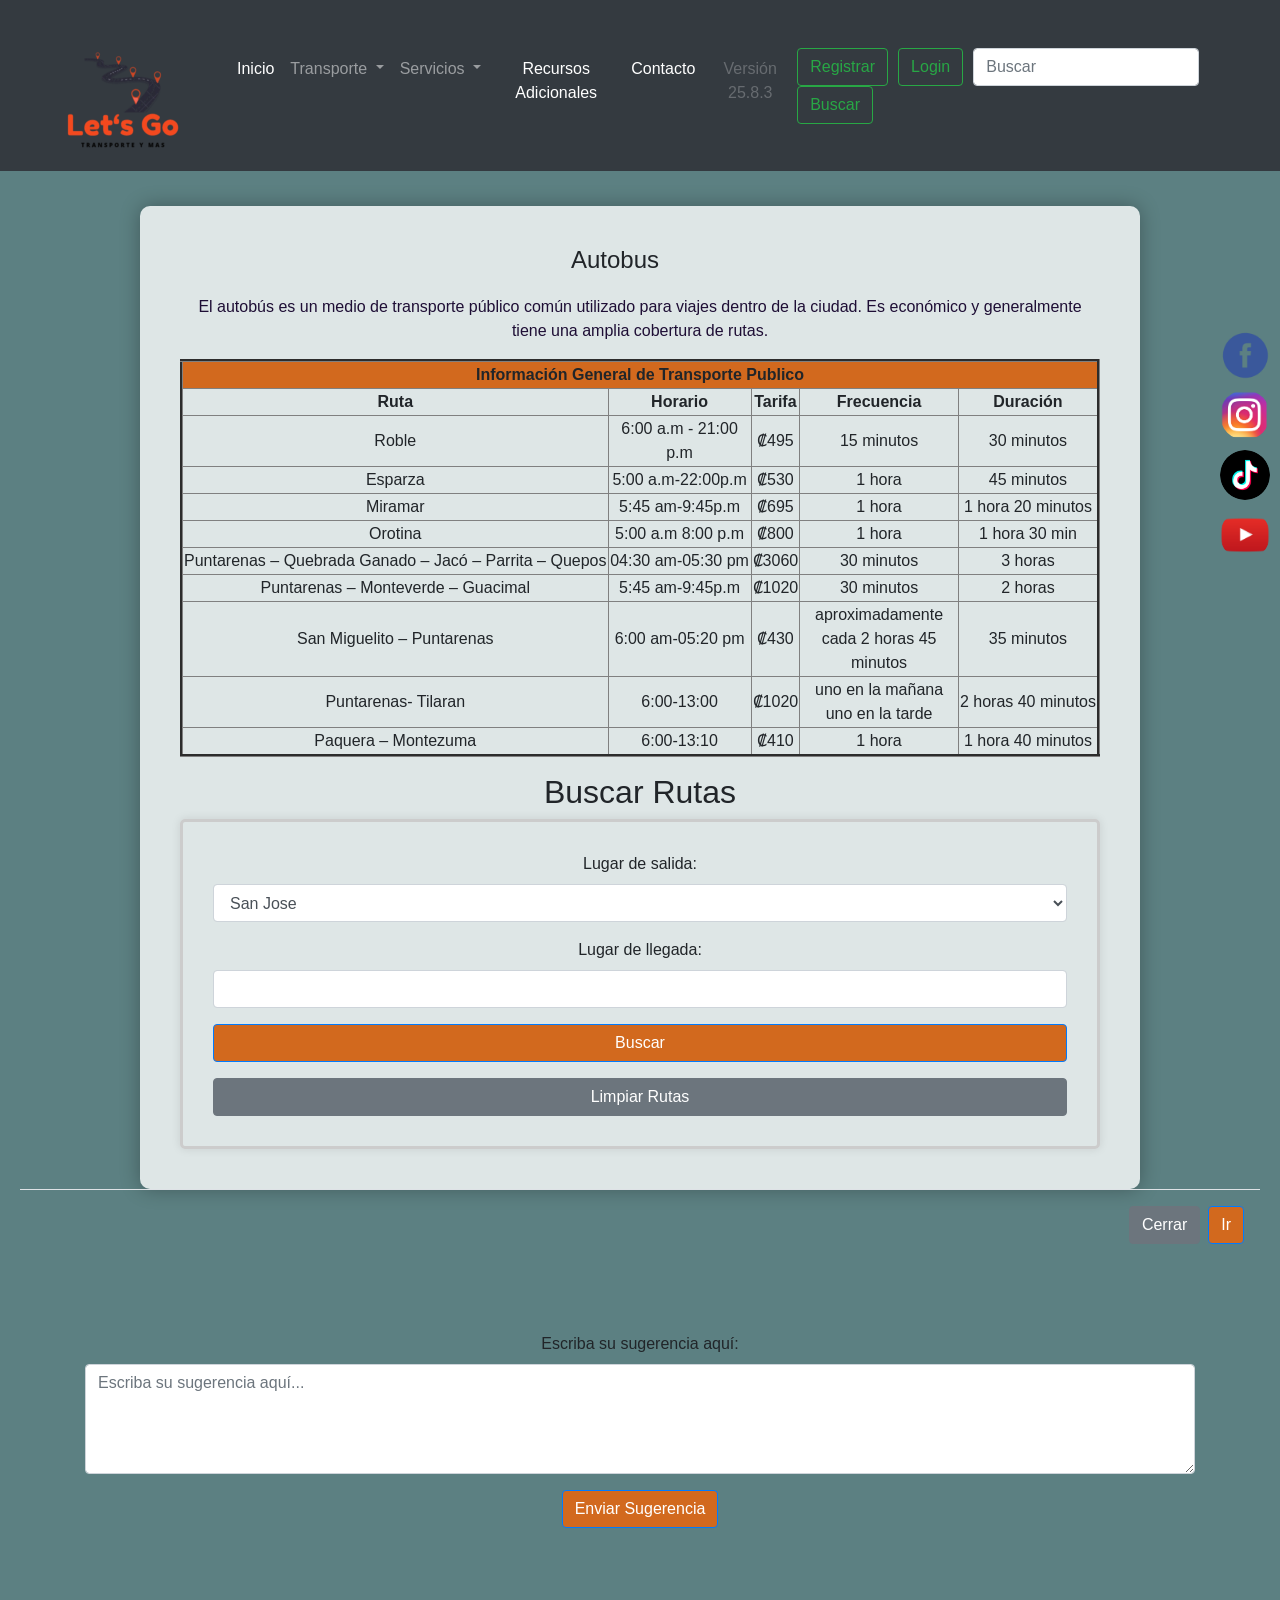
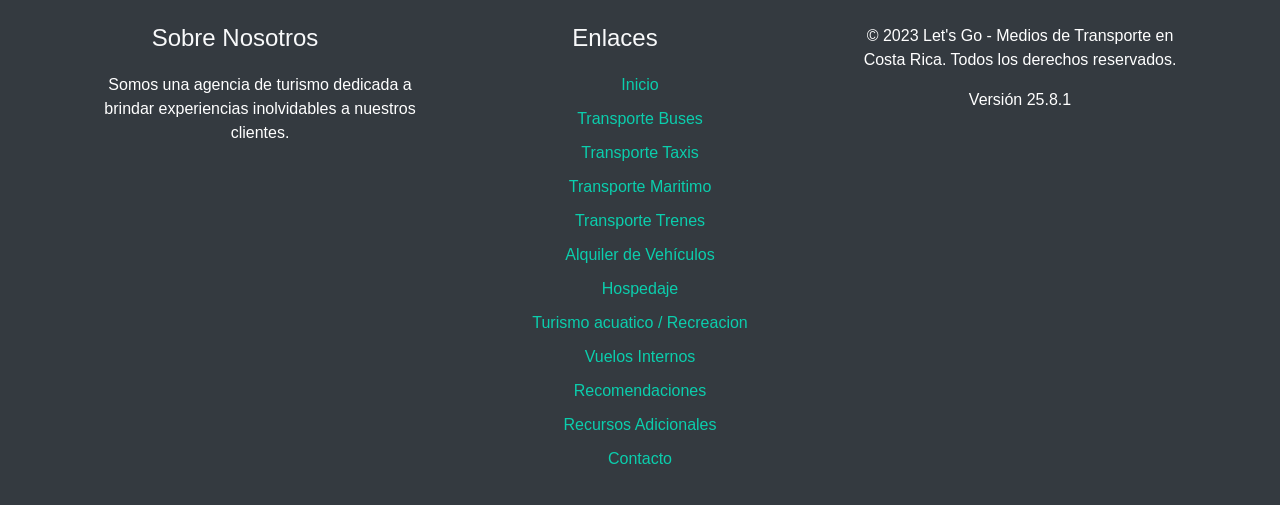
<file: MediosBus.html>
<!DOCTYPE html>
<html>
<head>
    <meta charset="UTF-8">
    <meta name="viewport" content="width=device-width, initial-scale=1.0">
    <title>Bus</title>
    <link rel="stylesheet" href="https://cdnjs.cloudflare.com/ajax/libs/font-awesome/6.0.0-beta3/css/all.min.css">
    <link rel="stylesheet" href="https://maxcdn.bootstrapcdn.com/bootstrap/4.5.2/css/bootstrap.min.css">
    <link rel="stylesheet" href="css/style.css">
</head>
<body id="bodyMedios">
  <header>

    <nav class="navbar navbar-expand-lg navbar navbar-dark bg-dark">
      <div class="container-fluid">
        <a class="navbar-brand" href="#"><img src="img/logo1.png" alt="logo"></a>
        <button class="navbar-toggler" type="button" data-bs-toggle="collapse" data-bs-target="#navbarSupportedContent" aria-controls="navbarSupportedContent" aria-expanded="false" aria-label="Toggle navigation">
          <span class="navbar-toggler-icon"></span>
        </button>
        <div class="collapse navbar-collapse" id="navbarSupportedContent">
          <ul class="navbar-nav me-auto mb-2 mb-lg-0">
            <li class="nav-item">
              <a class="nav-link active" aria-current="page" href="index.html">Inicio</a>
            </li>
            <li class="nav-item dropdown">
              <a class="nav-link dropdown-toggle" href="#" id="navbarDropdown" role="button" data-bs-toggle="dropdown" aria-expanded="false">
                Transporte
              </a>
              <ul class="dropdown-menu" aria-labelledby="navbarDropdown">
                <li><a class="dropdown-item" href="MediosBus.html">Transporte Terrestre Bus</a></li>
                <li><a class="dropdown-item" href="MediosTaxis.html">Transporte Terrestre Taxis</a></li>
                <li><a class="dropdown-item" href="MediosTren.html">Transporte Terrestre Tren</a></li>
                <li><a class="dropdown-item" href="transporteAcuatico.html">Transporte Marítimo</a></li>
                <li><a class="dropdown-item" href="aereo.html">Transporte Aéreo</a></li>
              </ul>
            <!-- prueba incia -->
            <li class="nav-item dropdown">
              <a class="nav-link dropdown-toggle" href="#" id="navbarDropdownS" role="button" data-bs-toggle="dropdown" aria-expanded="false">
                Servicios
              </a>
              <ul class="dropdown-menu" aria-labelledby="navbarDropdown">
                <li><a class="dropdown-item" href="MEdiosRentacard.html">Rent a Car</a></li>
                <li><a class="dropdown-item" href="alquilerAcuatico.html">Deporte Acuático y recreación</a></li> 
                <li><a class="dropdown-item" href="hospedaje.html">Hospedaje</a></li>
                <li><a class="dropdown-item" href="tour.html">Tours</a></li>
                <li><hr class="dropdown-divider"></li>
                <li><a class="dropdown-item" href="recomendacciones.html">Recomendaciones</a></li>
              </ul>
            <li class="nav-item">
              <a class="nav-link active" aria-current="page" href="recursosAdicionales.html">Recursos Adicionales</a>
            </li>
            <!-- prueba termina -->
            <li class="nav-item">
              <a class="nav-link active" aria-current="page" href="contacto.html">Contacto</a>
            </li>
            </li>
            <li class="nav-item">
              <a class="nav-link disabled">Versión 25.8.3</a>
            </li>
          </ul>
          <form class="form-inline ml-auto" style="margin-right: 10px;">
            <a href="Register.html"><button class="btn btn-outline-success" type="button" style="margin-right: 10px;">Registrar</button></a>
            <a href="login.html"><button class="btn btn-outline-success" type="button" style="margin-right: 10px;">Login</button></a>
            <input class="form-control" type="search" placeholder="Buscar" aria-label="Buscar" style="margin-right: 10px;">
            <button class="btn btn-outline-success" type="submit">Buscar</button>
        </form>
        </div>
      </div>
    </nav>
  </header>
    <div class="container-medios">
        <h3>Autobus</h3>
        <p>El autobús es un medio de transporte público común utilizado para viajes dentro de la ciudad. Es económico y generalmente tiene una amplia cobertura de rutas.</p>
        <div class="flex-container-medios">            
            <div class="Bus">
                <div class="table-responsive mx-auto">
                    <table border="3">
                        <tr>
                            <th bgcolor="#d2691e"colspan="9">Información General de Transporte Publico</th>
                        </tr>
                        <tr>
                            <th>Ruta</th><th>Horario</th><th>Tarifa</th><th>Frecuencia</th><th>Duración</th>
                        </tr>
                        <tr>
                        <td>Roble</td><td>6:00 a.m - 21:00 p.m</td><td>₡495 </td><td>15 minutos</td><td nowrap>30 minutos</td>
                        </tr>
                        <tr>
                        <td>Esparza</td><td nowrap>5:00 a.m-22:00p.m</td><td>₡530 </td><td>1 hora</td><td nowrap>45 minutos</td>
                        </tr>
                        <tr>
                        <td>Miramar</td><td>5:45 am-9:45p.m</td><td>₡695 </td><td>1 hora</td><td nowrap>1 hora 20 minutos</td>
                        </tr>
                        <tr>
                        <td>Orotina</td><td>5:00 a.m 8:00 p.m</td><td>₡800 </td><td>1 hora</td><td nowrap>1 hora 30 min</td>
                        </tr>
                        <tr>
                        <td nowrap>Puntarenas – Quebrada Ganado – Jacó – Parrita – Quepos</td><td nowrap>04:30 am-05:30 pm</td><td>₡3060 </td><td>30 minutos</td><td nowrap>3 horas</td>
                        </tr>
                        <tr>          
                        <td>Puntarenas – Monteverde – Guacimal</td><td>5:45 am-9:45p.m</td><td>₡1020 </td><td>30 minutos </td><td nowrap>2 horas</td>
                        </tr>
                        <tr>
                        <td>San Miguelito – Puntarenas</td><td>6:00 am-05:20 pm</td><td>₡430 </td><td>aproximadamente cada 2 horas 45 minutos</td><td nowrap>35 minutos</td>
                        </tr>
                        <tr>
                        <td>Puntarenas- Tilaran</td><td>6:00-13:00 </td><td>₡1020 </td><td>uno en la mañana uno en la tarde </td><td nowrap>2 horas 40 minutos</td>
                        </tr>
                        <tr>
                        <td>Paquera – Montezuma</td><td>6:00-13:10 </td><td>₡410 </td><td>1 hora</td><td nowrap>1 hora 40 minutos</td>
                        </tr>
                    </table>
                </div>
            </div>
            <div class="Bus mt-3">
                <h2 class="text-center">Buscar Rutas</h2>
                <form id="rutaForm">
                    <div class="form-group">
                        <label for="lugarSalida">Lugar de salida:</label>
                        <select class="form-control" id="lugarSalida" name="lugarSalida">
                            <option value="San Jose">San Jose</option>
                            <option value="La Fortuna">La Fortuna</option>
                            <option value="Entrada">Entrada</option>
                            <option value="Guanacaste">Guanacaste</option>
                            <option value="Liberia">Liberia</option>
                            <option value="Limon">Limon</option>
                            <option value="Nicoya">Nicoya</option>
                            <option value="Blancas">Blancas</option>
                            <option value="Puntarenas">Puntarenas</option>
                            <option value="San Carlos">San Carlos</option>
                            <option value="San Ramon">San Ramon</option>
                            <option value="Siquirres">Siquirres</option>
                            <option value="Jicaral">Jicaral</option>
                            <option value="Coyote">Coyote</option>
                        </select>
                    </div>
                    <div class="form-group">
                        <label for="lugarLlegada">Lugar de llegada:</label>
                        <br>
                        <input type="text" class="form-control" id="lugarLlegada" name="lugarLlegada" style="width: 100%;">
                    </div>
                    <button type="button" class="btn btn-primary w-100" id="buscarBtn">Buscar</button>
                    <button type="button" class="btn btn-secondary w-100 mt-3" id="limpiarBtn">Limpiar Rutas</button>
                </form>
            </div>
        </div>
    </div>
    <div class="modal-footer">
      <button type="button" class="btn btn-secondary" data-bs-dismiss="modal">Cerrar</button>
      <a href="tour.html"><button type="button" class="btn btn-primary">Ir</button></a>
    </div>
  </div>
</div>
</div>
</div>
</div>

</div><br>
</div>
<div class="row">
</div>
</div>

<section id="sugerencias" class="my-5">
<div class="container">
  <form action="" method="get" name="Sugerencias" class="mt-3">
      <div class="form-group">
          <label for="sugerencias">Escriba su sugerencia aquí:</label>
          <textarea class="form-control" id="sugerencias" name="sugerencias" rows="4" placeholder="Escriba su sugerencia aquí..." required></textarea>
      </div>
      <button type="submit" class="btn btn-primary">Enviar Sugerencia</button>
  </form>
</div>
</section>

 <br>
 <div class="social-banner">
  <a href="https://www.facebook.com/" class="social-icon"><img src="img/Facebook.png" alt="Facebook"></a>
  <a href="https://www.instagram.com/" class="social-icon"><img src="img/Instagram.png" alt="Instagram"></a>
  <a href="https://www.tiktok.com/es/" class="social-icon"><img src="img/Tik Tok.png" alt="TikTok"></a>
  <a href="https://www.youtube.com/" class="social-icon"><img src="img/Youtube.png" alt="YouTube"></a>
</div>
</main>
<footer class="bg-dark text-light py-4">
  <div class="container">
      <div class="row">
          <div class="col-md-4">
              <h3>Sobre Nosotros</h3>
              <p>Somos una agencia de turismo dedicada a brindar experiencias inolvidables a nuestros clientes.</p>
          </div>
          <div class="col-md-4">
              <h3>Enlaces</h3>
              <ul class="list-unstyled">
                  <li><a href="index.html">Inicio</a></li>
                  <li><a href="MediosBus.html">Transporte Buses</a></li>
                  <li><a href="MediosTaxis.html">Transporte Taxis</a></li>
                  <li><a href="transporteAcuatico.html">Transporte Maritimo</a></li>
                  <li><a href="MediosTren.html">Transporte Trenes</a></li>
                  <li><a href="MEdiosRentacard.html">Alquiler de Vehículos</a></li>
                  <li><a href="hospedaje.html">Hospedaje</a></li>
                  <li><a href="alquilerAcuatico.html">Turismo acuatico / Recreacion</a></li>
                  <li><a href="aereo.html">Vuelos Internos</a></li>
                  <li><a href="recomendacciones.html">Recomendaciones</a></li>
                  <li><a href="recursosAdicionales.html">Recursos Adicionales</a></li>
                  <li><a href="contacto.html">Contacto</a></li>
              </ul>
          </div>
          <div class="col-md-4">
              <p>&copy; 2023 Let's Go - Medios de Transporte en Costa Rica. Todos los derechos reservados.</p>
              <p>Versión 25.8.1</p>
          </div>
      </div>
  </div>
</footer>


<script src="js/index.js"></script>
<script
src="https://cdn.jsdelivr.net/npm/bootstrap@5.3.0/dist/js/bootstrap.bundle.min.js"
integrity="sha384-geWF76RCwLtnZ8qwWowPQNguL3RmwHVBC9FhGdlKrxdiJJigb/j/68SIy3Te4Bkz"
crossorigin="anonymous"
></script>
</body>
</html>
</file>
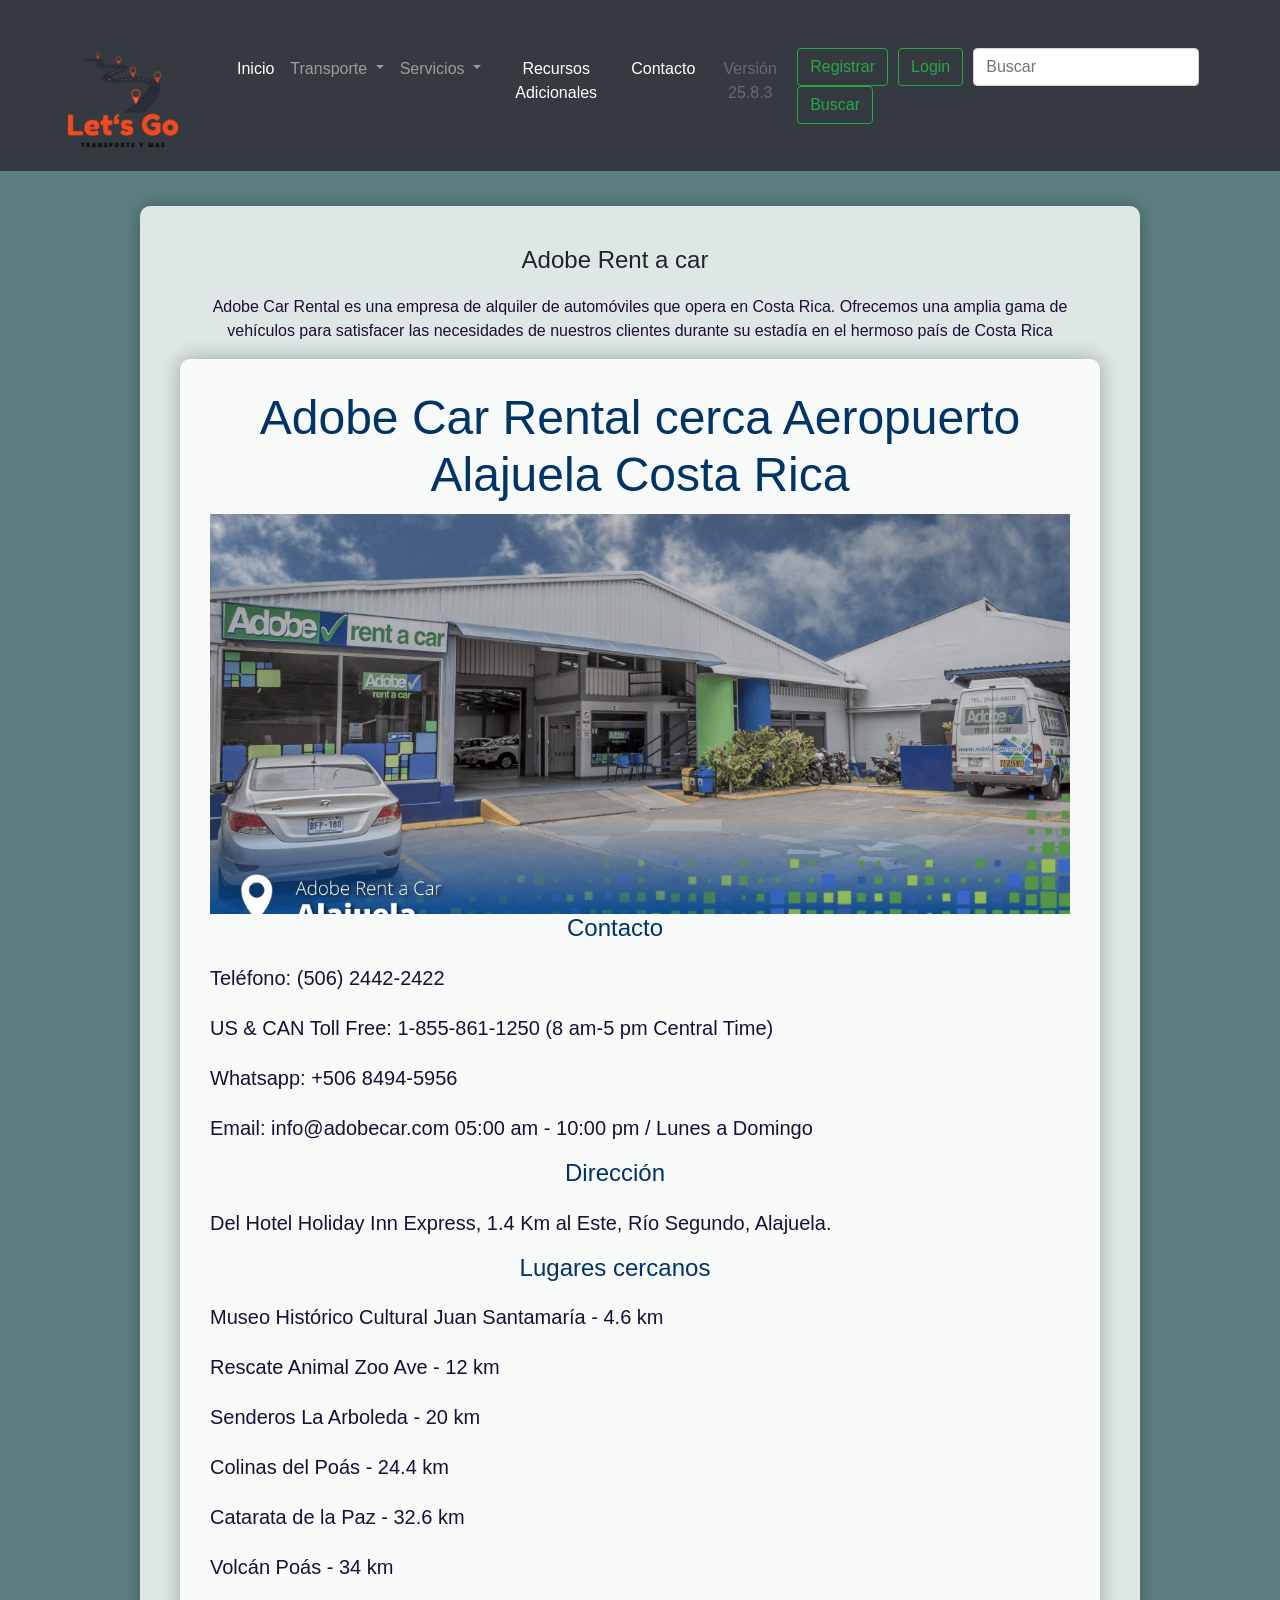
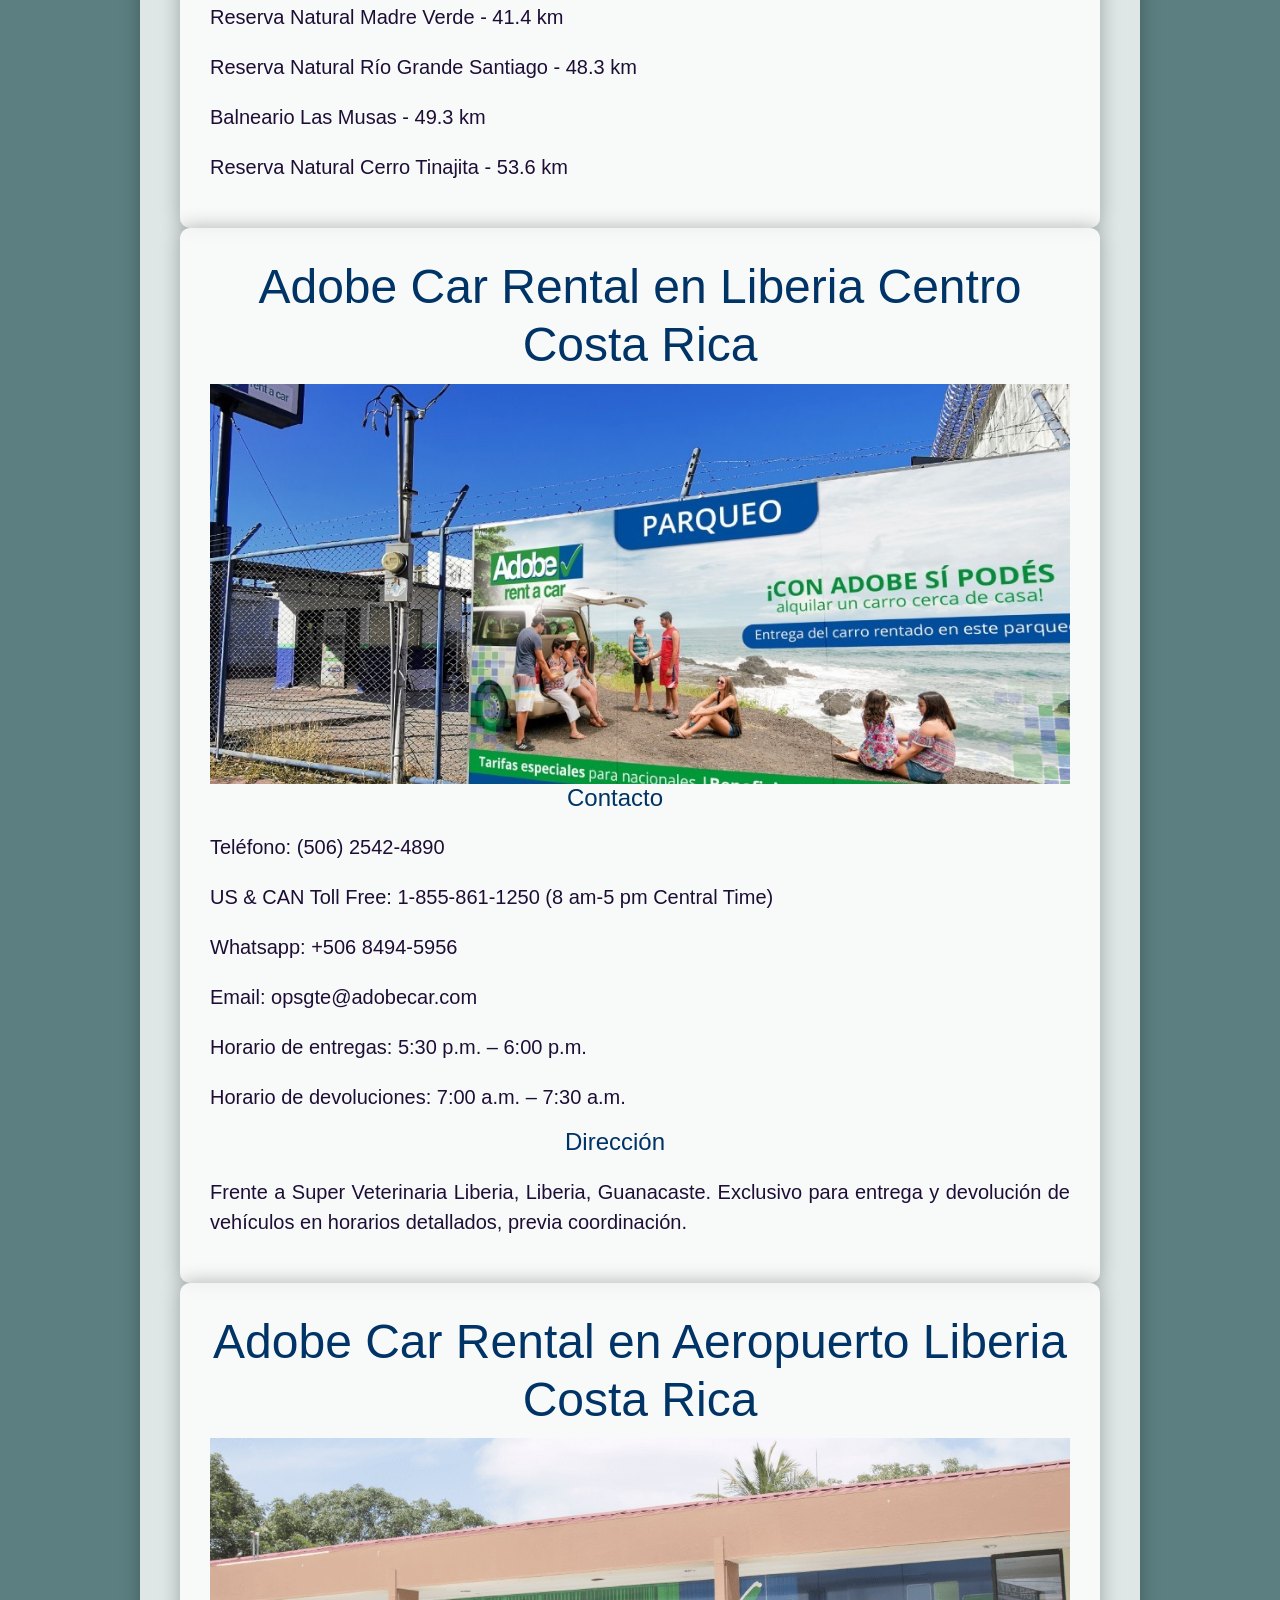
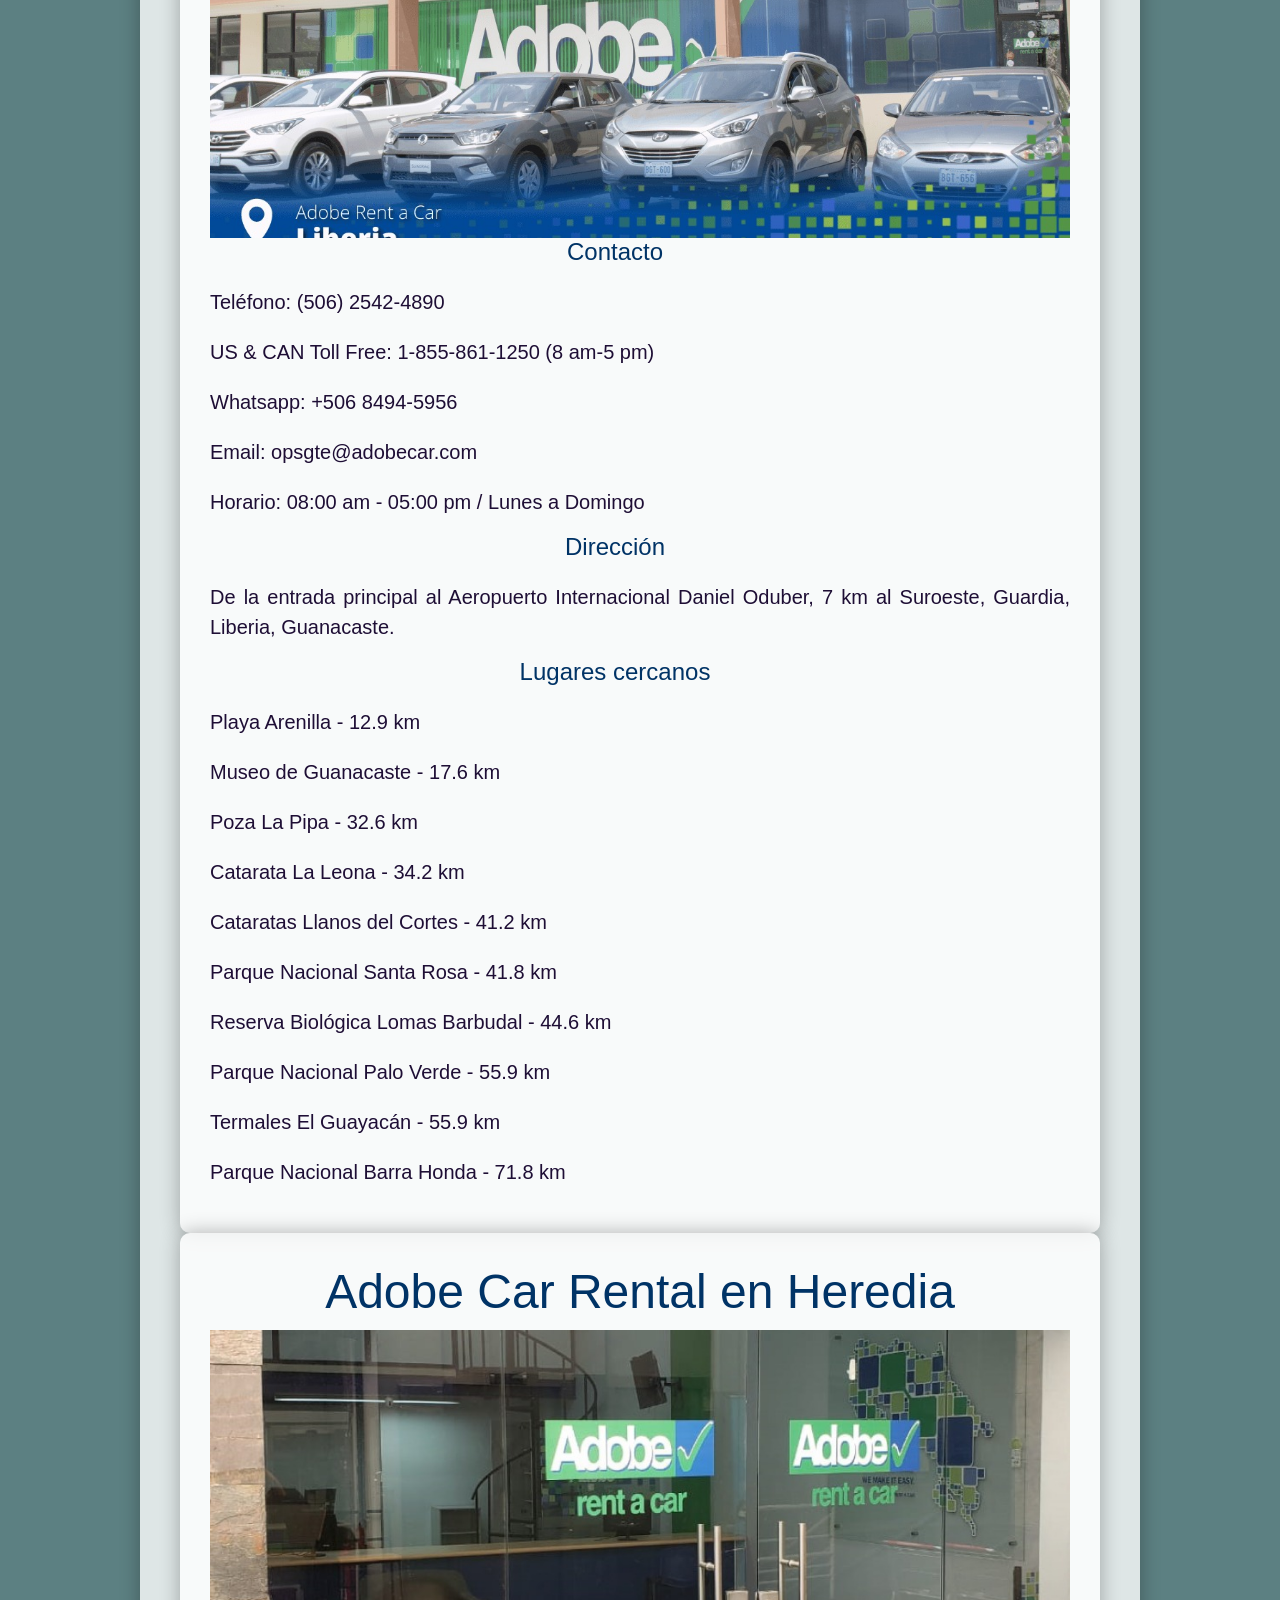
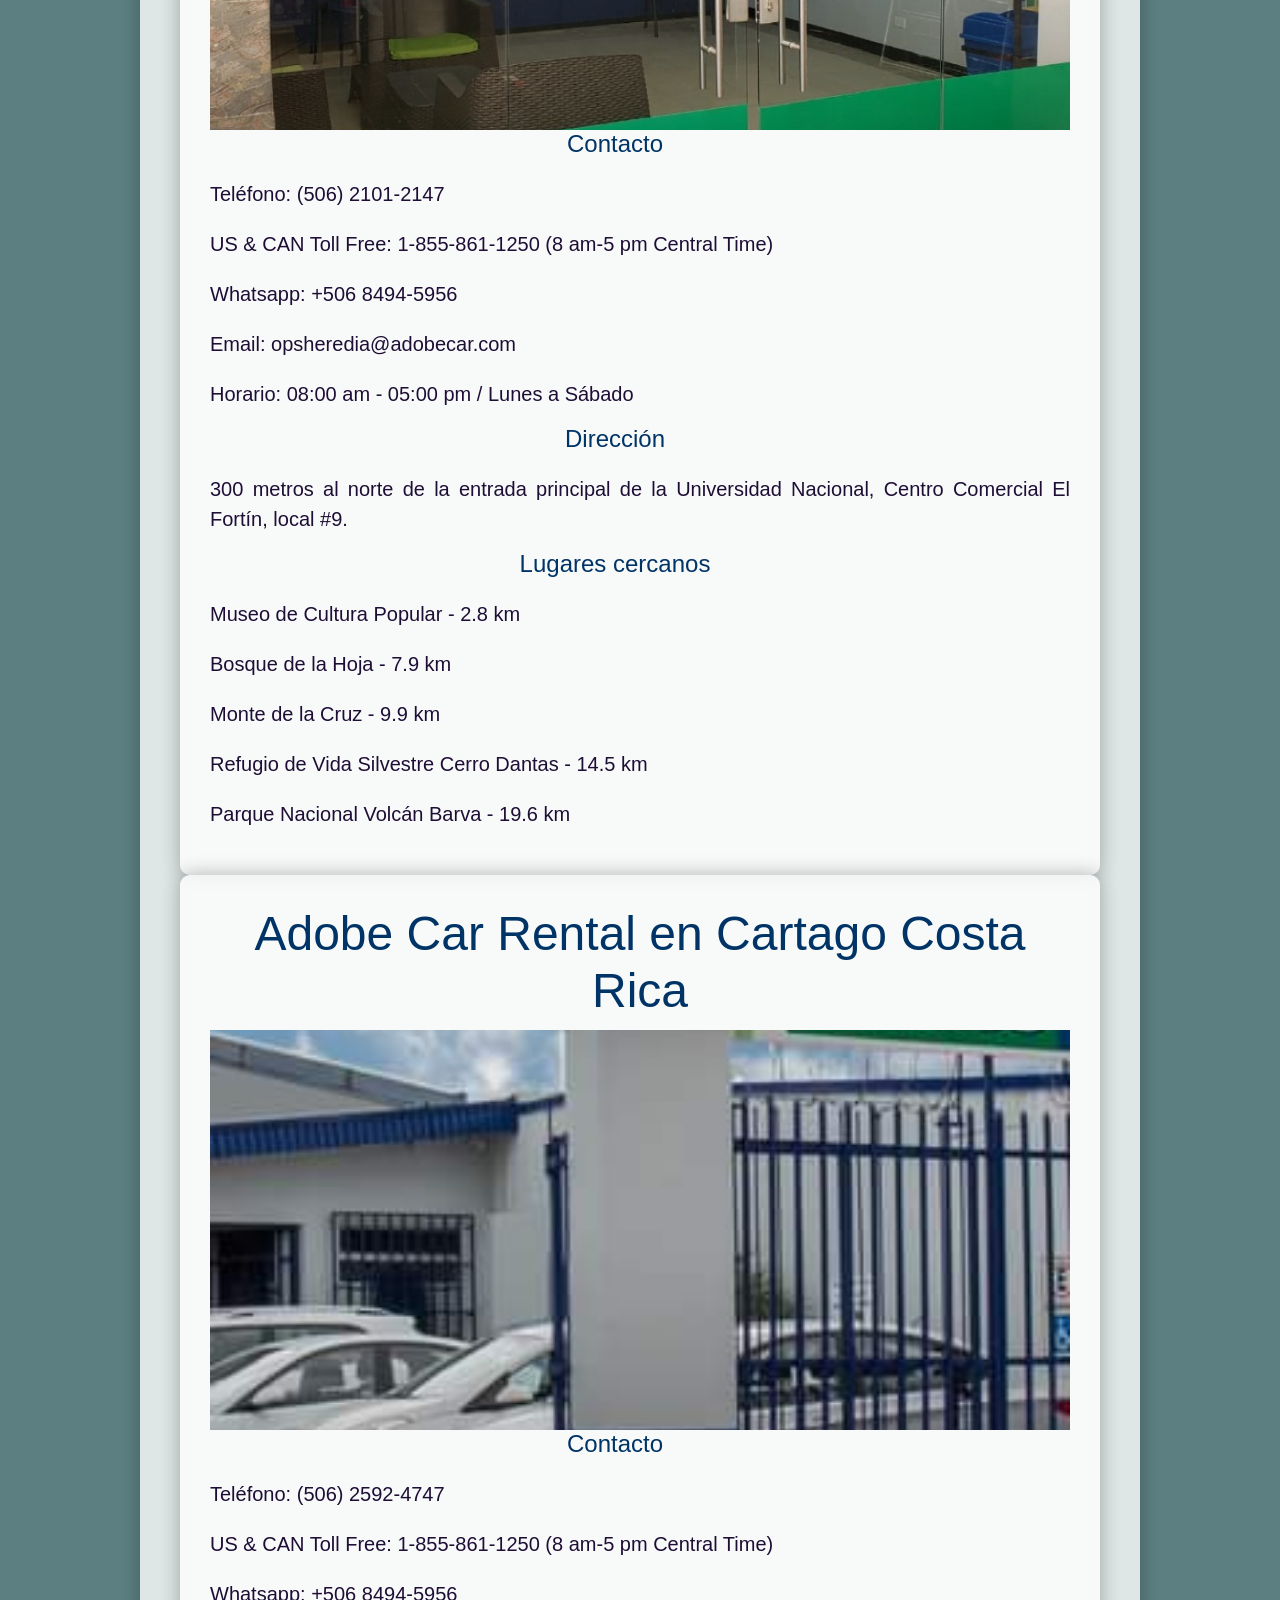
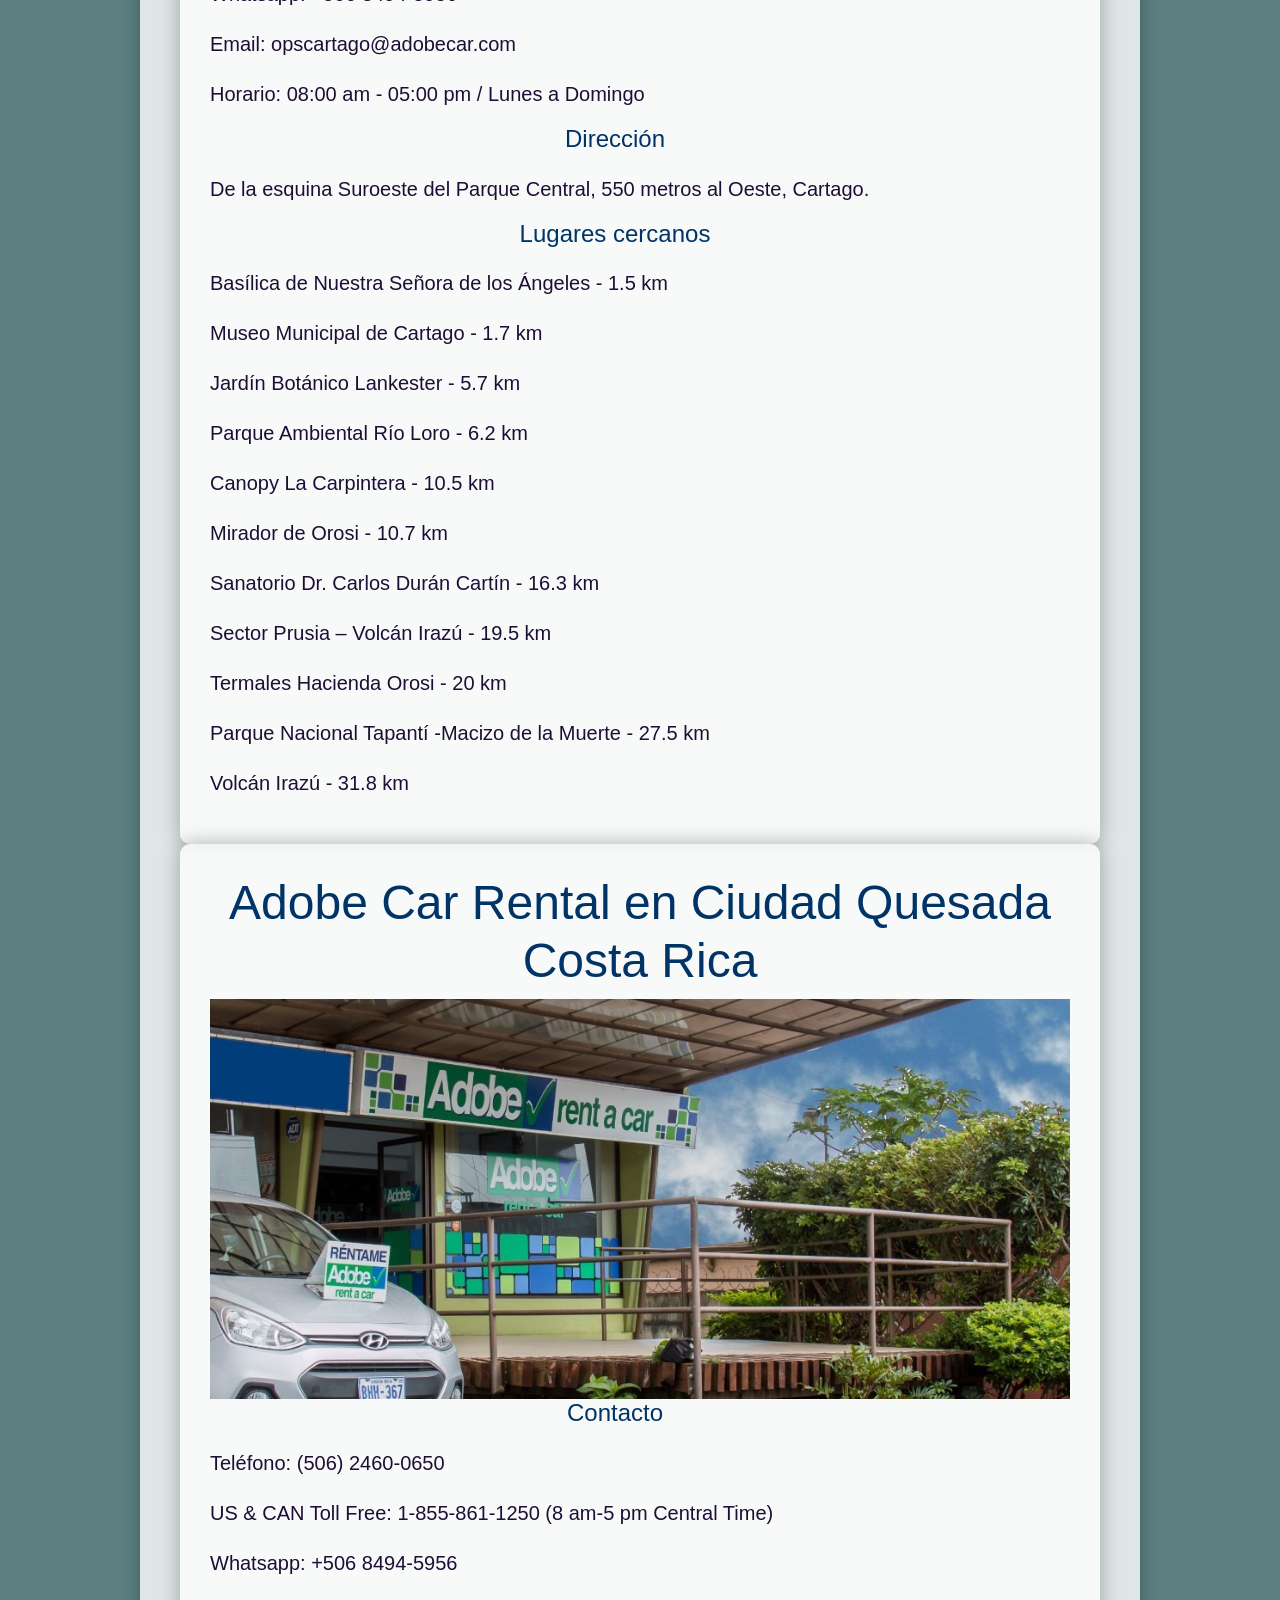
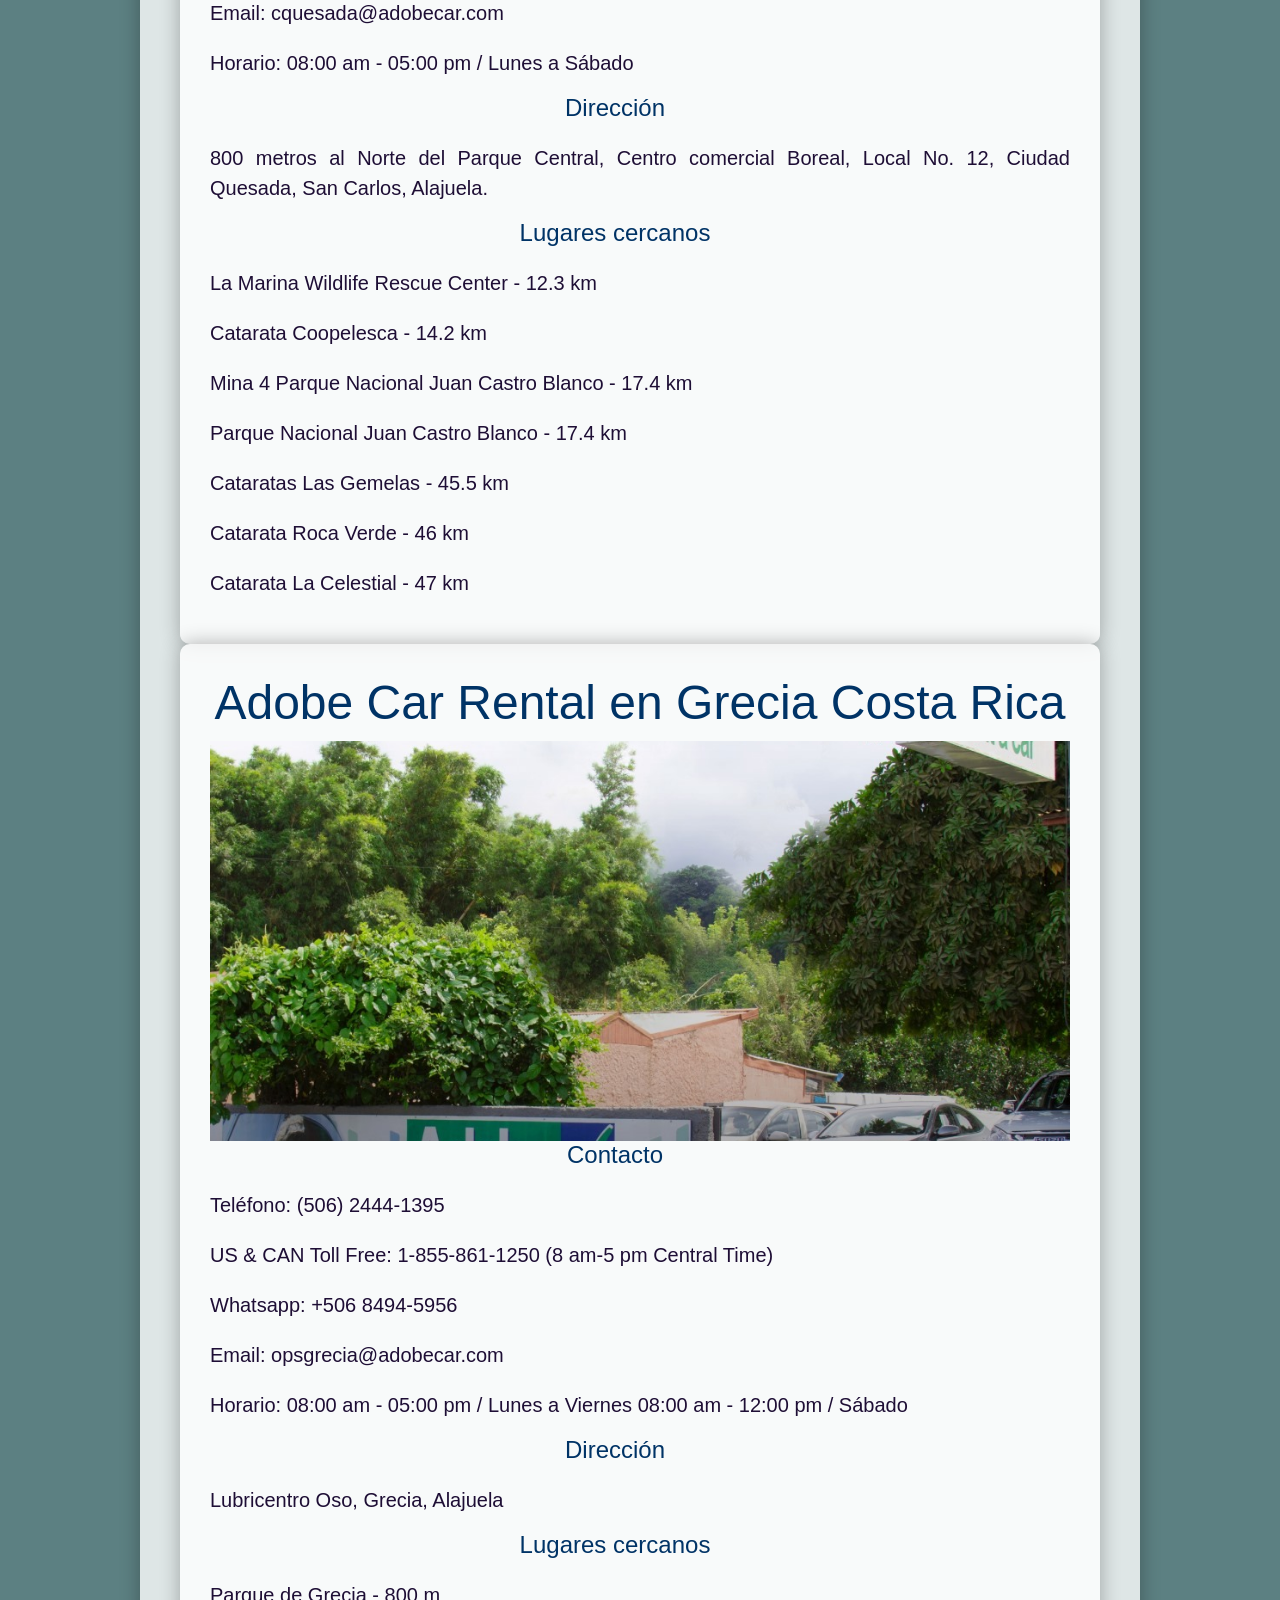
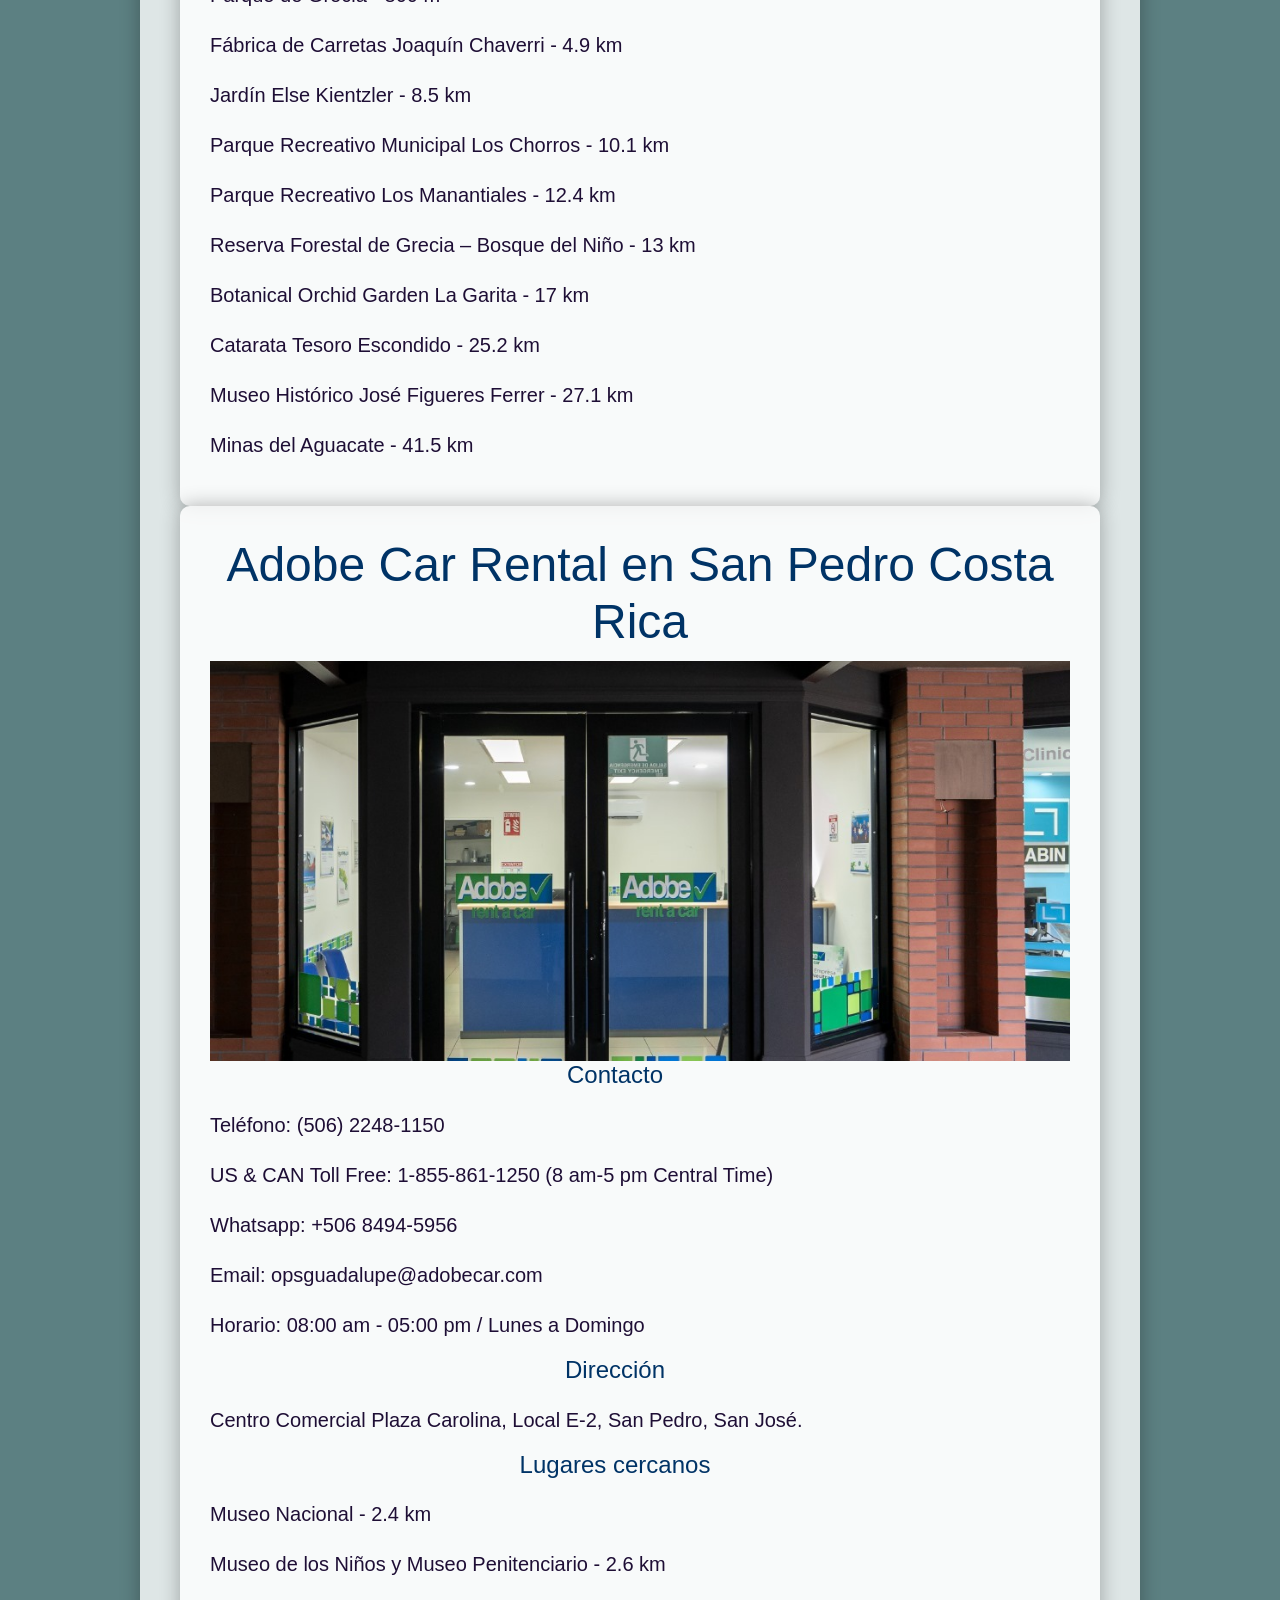
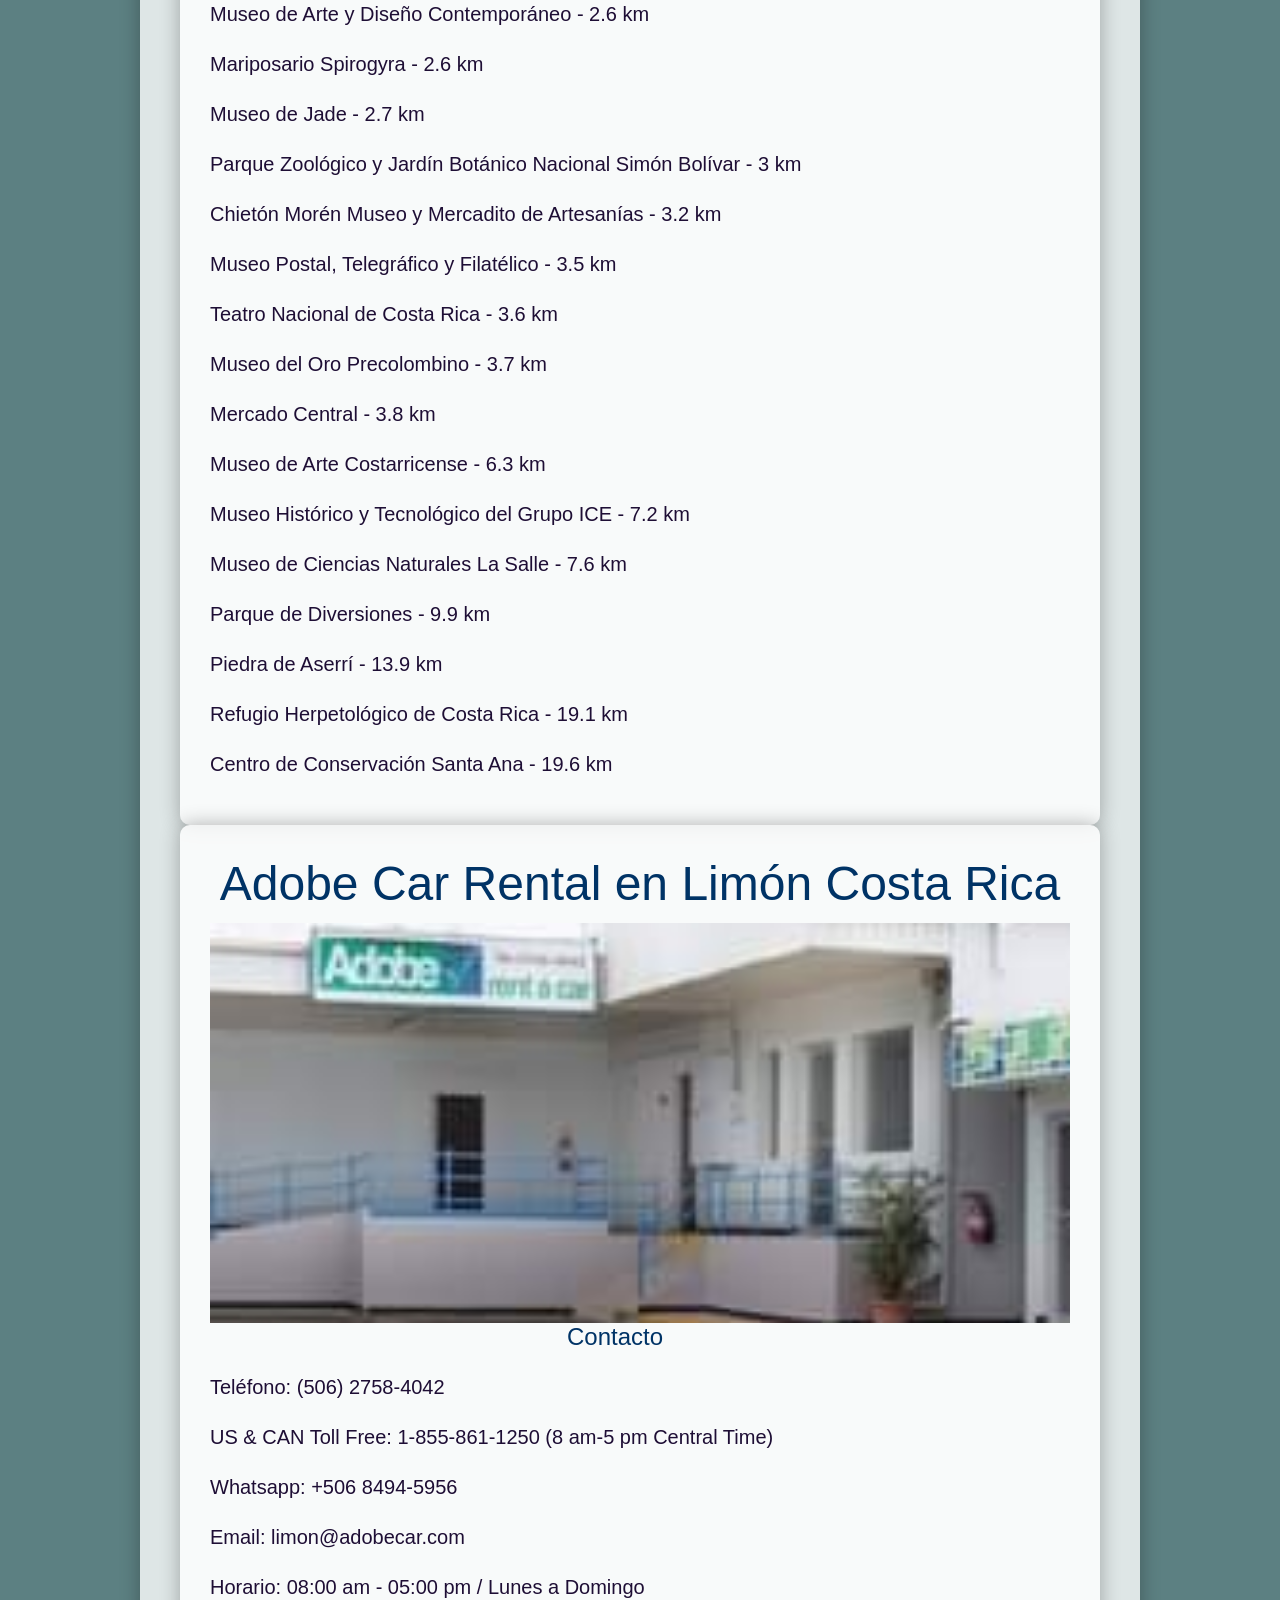
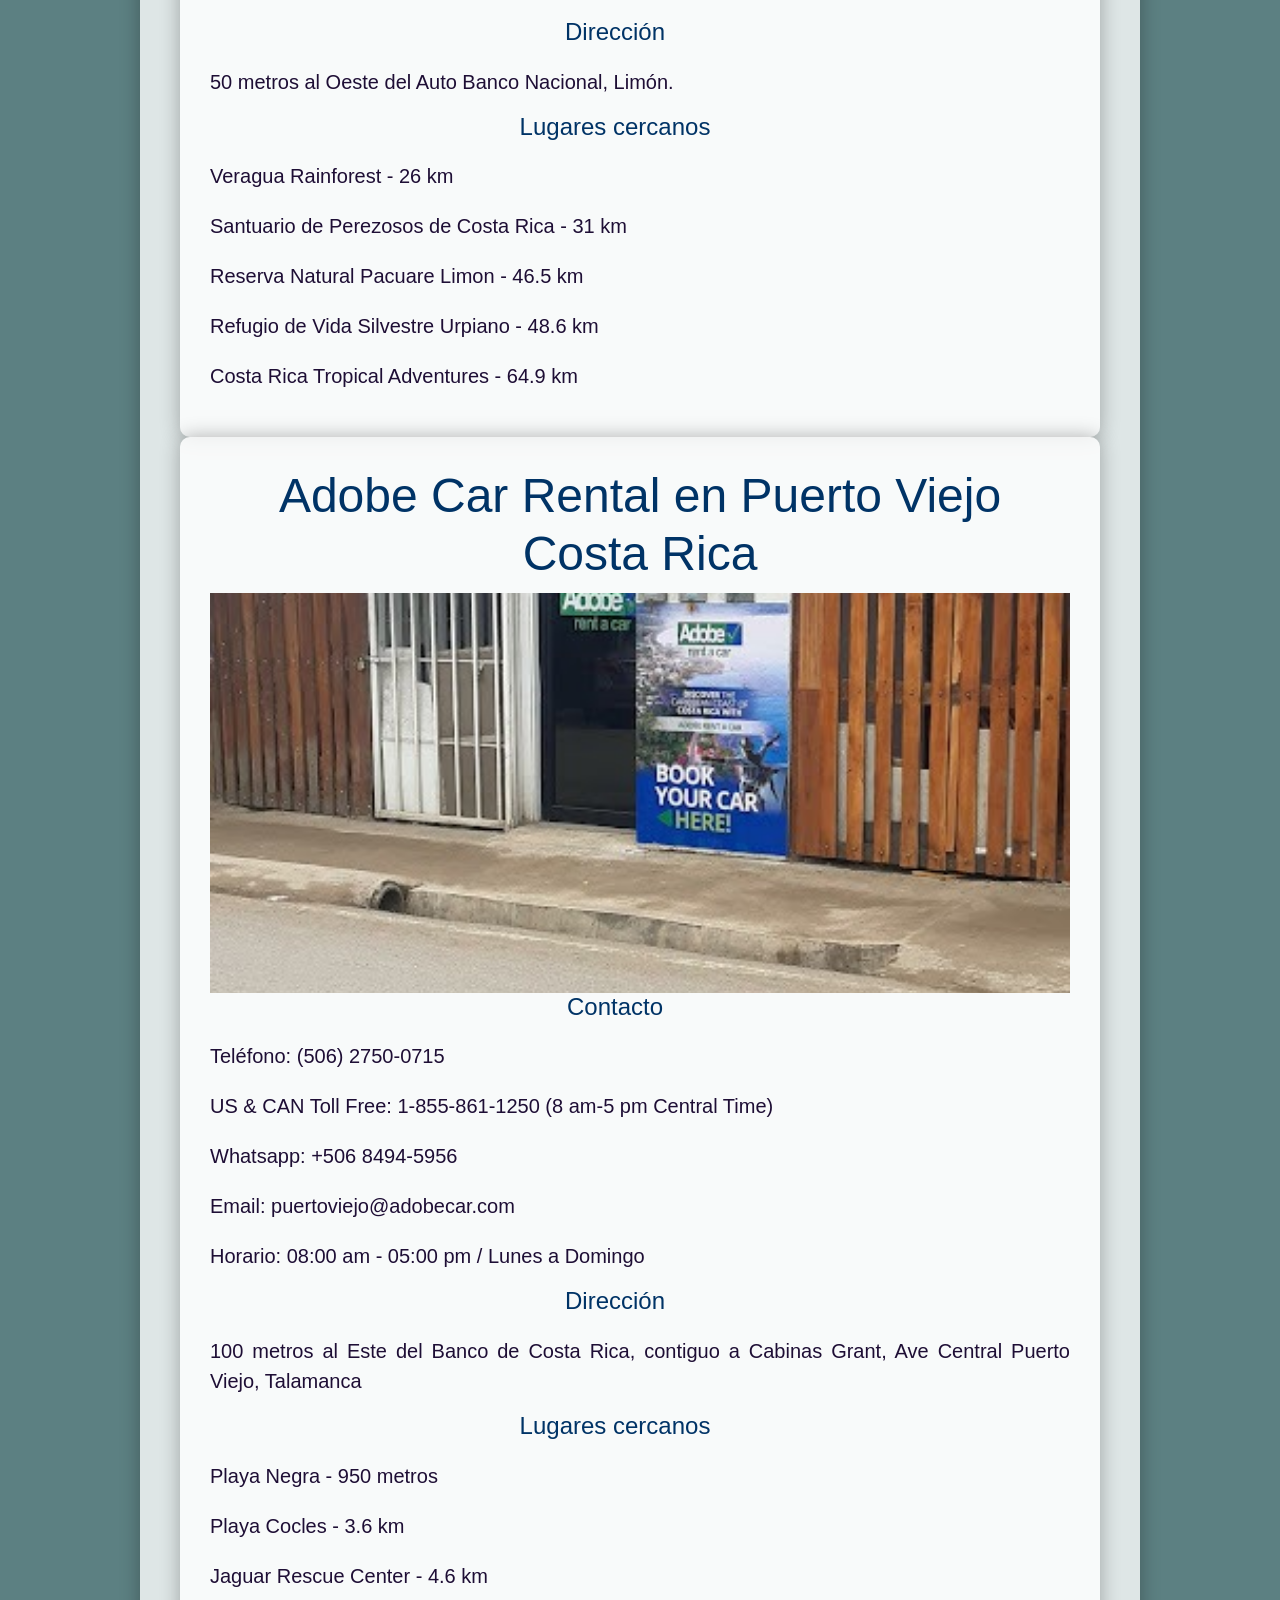
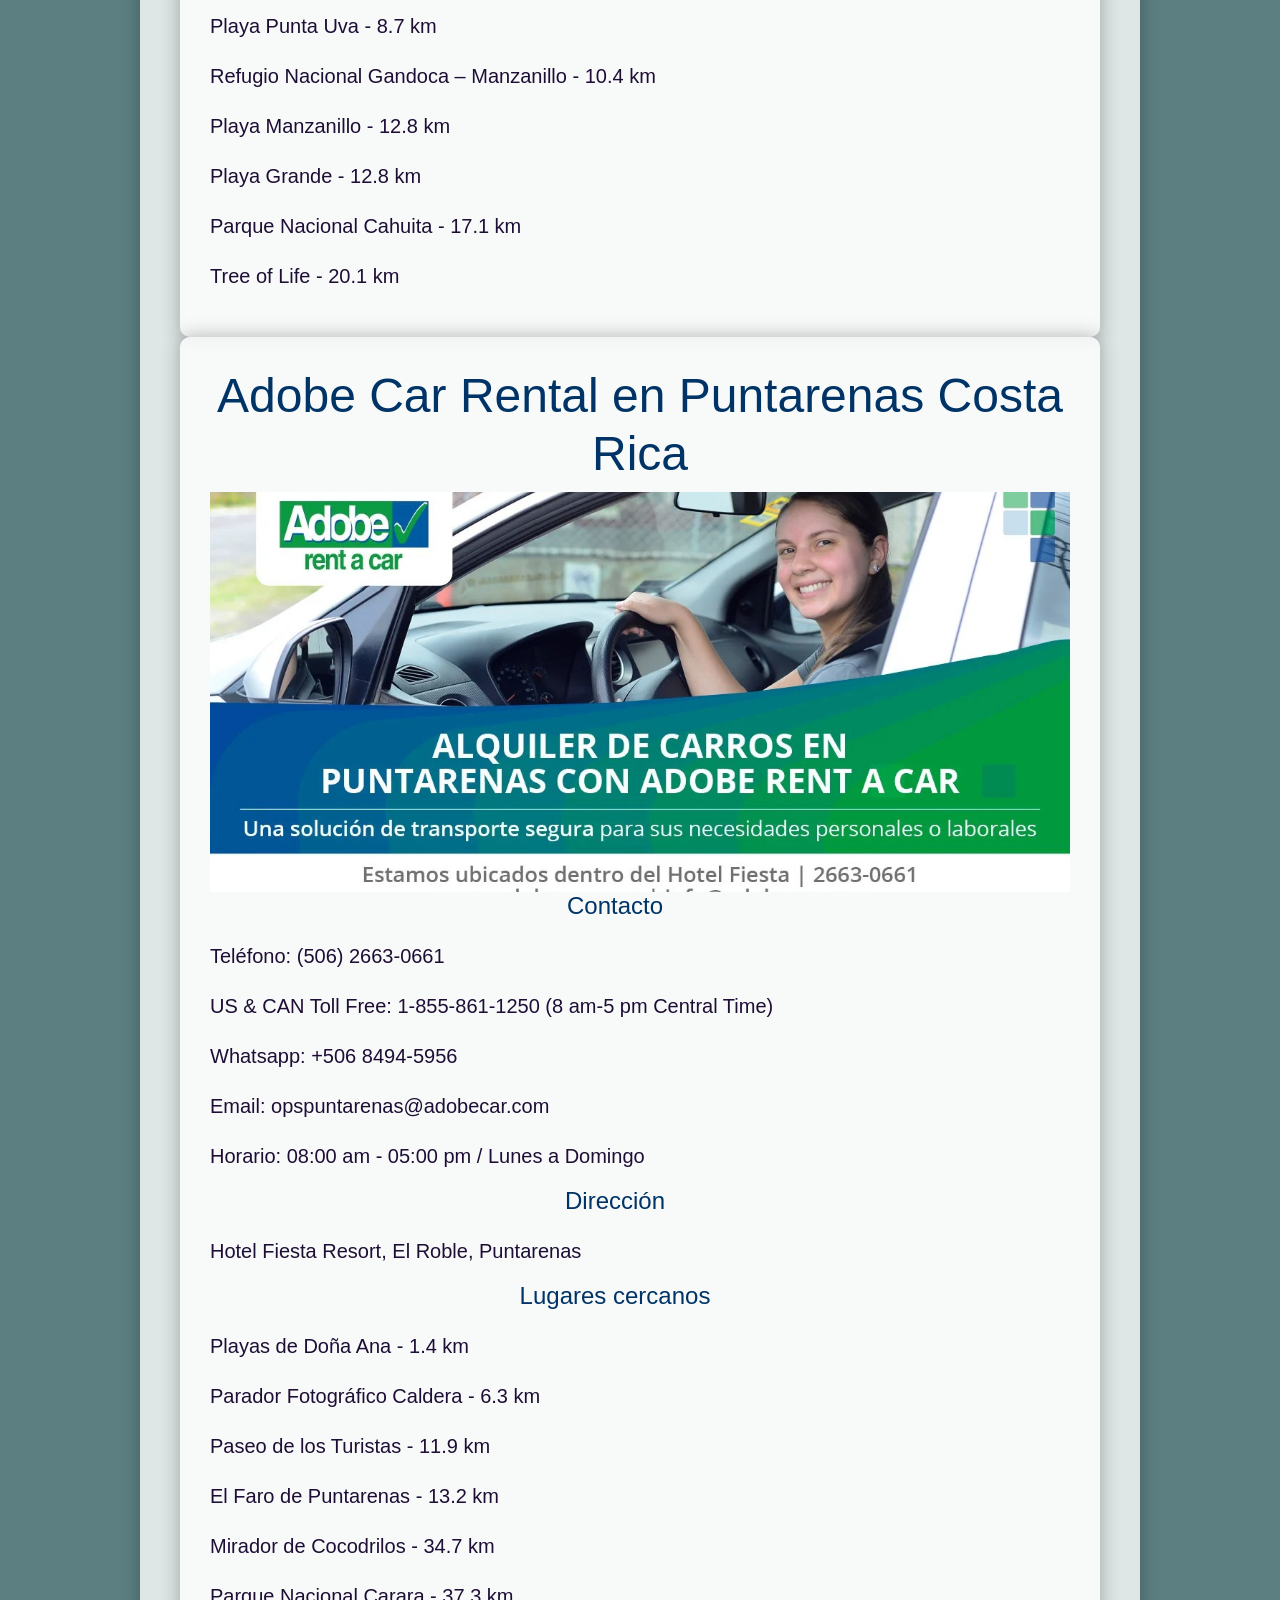
<file: MEdiosRentacard.html>
<!DOCTYPE html>
<html lang="en">
<head>
    <meta charset="UTF-8">
    <meta name="viewport" content="width=device-width, initial-scale=1.0">
    <link rel="stylesheet" href="https://maxcdn.bootstrapcdn.com/bootstrap/4.5.2/css/bootstrap.min.css">
    <link rel="stylesheet" href="css/style.css">
    <title>Renta Cars</title>
</head>
<body id="bodyMedios">
  <header>

    <nav class="navbar navbar-expand-lg navbar navbar-dark bg-dark">
      <div class="container-fluid">
        <a class="navbar-brand" href="#"><img src="img/logo1.png" alt="logo"></a>
        <button class="navbar-toggler" type="button" data-bs-toggle="collapse" data-bs-target="#navbarSupportedContent" aria-controls="navbarSupportedContent" aria-expanded="false" aria-label="Toggle navigation">
          <span class="navbar-toggler-icon"></span>
        </button>
        <div class="collapse navbar-collapse" id="navbarSupportedContent">
          <ul class="navbar-nav me-auto mb-2 mb-lg-0">
            <li class="nav-item">
              <a class="nav-link active" aria-current="page" href="index.html">Inicio</a>
            </li>
            <li class="nav-item dropdown">
              <a class="nav-link dropdown-toggle" href="#" id="navbarDropdown" role="button" data-bs-toggle="dropdown" aria-expanded="false">
                Transporte
              </a>
              <ul class="dropdown-menu" aria-labelledby="navbarDropdown">
                <li><a class="dropdown-item" href="MediosBus.html">Transporte Terrestre Bus</a></li>
                <li><a class="dropdown-item" href="MediosTaxis.html">Transporte Terrestre Taxis</a></li>
                <li><a class="dropdown-item" href="MediosTren.html">Transporte Terrestre Tren</a></li>
                <li><a class="dropdown-item" href="transporteAcuatico.html">Transporte Marítimo</a></li>
                <li><a class="dropdown-item" href="aereo.html">Transporte Aéreo</a></li>
              </ul>
            <!-- prueba incia -->
            <li class="nav-item dropdown">
              <a class="nav-link dropdown-toggle" href="#" id="navbarDropdownS" role="button" data-bs-toggle="dropdown" aria-expanded="false">
                Servicios
              </a>
              <ul class="dropdown-menu" aria-labelledby="navbarDropdown">
                <li><a class="dropdown-item" href="MEdiosRentacard.html">Rent a Car</a></li>
                <li><a class="dropdown-item" href="alquilerAcuatico.html">Deporte Acuático y recreación</a></li> 
                <li><a class="dropdown-item" href="hospedaje.html">Hospedaje</a></li>
                <li><a class="dropdown-item" href="tour.html">Tours</a></li>
                <li><hr class="dropdown-divider"></li>
                <li><a class="dropdown-item" href="recomendacciones.html">Recomendaciones</a></li>
              </ul>
            <li class="nav-item">
              <a class="nav-link active" aria-current="page" href="recursosAdicionales.html">Recursos Adicionales</a>
            </li>
            <!-- prueba termina -->
            <li class="nav-item">
              <a class="nav-link active" aria-current="page" href="contacto.html">Contacto</a>
            </li>
            </li>
            <li class="nav-item">
              <a class="nav-link disabled">Versión 25.8.3</a>
            </li>
          </ul>
          <form class="form-inline ml-auto" style="margin-right: 10px;">
            <a href="Register.html"><button class="btn btn-outline-success" type="button" style="margin-right: 10px;">Registrar</button></a>
            <a href="login.html"><button class="btn btn-outline-success" type="button" style="margin-right: 10px;">Login</button></a>
            <input class="form-control" type="search" placeholder="Buscar" aria-label="Buscar" style="margin-right: 10px;">
            <button class="btn btn-outline-success" type="submit">Buscar</button>
        </form>
        </div>
      </div>
    </nav>
  </header>
    <div class="container-medios">
        <h3 id="h3medios">Adobe Rent a car</h3>
        <p id="pmedios">Adobe Car Rental es una empresa de alquiler de automóviles que opera en Costa Rica. Ofrecemos una amplia gama de vehículos para satisfacer las necesidades de nuestros clientes durante su estadía en el hermoso país de Costa Rica</p>
        <div class="flex-container-rentacar">
            <div class="Rentacar">
                    <h1>Adobe Car Rental cerca Aeropuerto Alajuela Costa Rica</h1>
                    <img src="img/IMG_Rentacars/RentacardAeropuertoAlajuela.jpg" alt="" class="table-img">
                    <br>
                    <h3>Contacto</h3>
                    <p>Teléfono: (506) 2442-2422</p>
                    <p>US & CAN Toll Free: 1-855-861-1250 (8 am-5 pm Central Time)</p>
                    <p>Whatsapp: +506 8494-5956</p>
                    <p>Email: info@adobecar.com 05:00 am - 10:00 pm / Lunes a Domingo</p>
                    <h3>Dirección</h3>
                    <p>Del Hotel Holiday Inn Express, 1.4 Km al Este, Río Segundo, Alajuela.</p>
                    <h3>Lugares cercanos</h3>
                    <p>Museo Histórico Cultural Juan Santamaría - 4.6 km</p>
                    <p>Rescate Animal Zoo Ave - 12 km</p>
                    <p>Senderos La Arboleda - 20 km</p>
                    <p>Colinas del Poás - 24.4 km</p>
                    <p>Catarata de la Paz - 32.6 km</p>
                    <p>Volcán Poás - 34 km</p>
                    <p>Reserva Natural Madre Verde - 41.4 km</p>
                    <p>Reserva Natural Río Grande Santiago - 48.3 km</p>
                    <p>Balneario Las Musas - 49.3 km</p>
                    <p>Reserva Natural Cerro Tinajita - 53.6 km</p>
                </div>
            </div>
            <div class="Rentacar">
                <h1>Adobe Car Rental en Liberia Centro Costa Rica</h1>
                <img src="img/IMG_Rentacars/RentacardLiberiaCentro.jpg" alt="" class="table-img">
                <br>
                <h3>Contacto</h3>
                <p>Teléfono: (506) 2542-4890</p>
                <p>US & CAN Toll Free: 1-855-861-1250 (8 am-5 pm Central Time)</p>
                <p>Whatsapp: +506 8494-5956</p>
                <p>Email: opsgte@adobecar.com</p>
                <p>Horario de entregas: 5:30 p.m. – 6:00 p.m.</p>
                <p>Horario de devoluciones: 7:00 a.m. – 7:30 a.m.</p>
                <h3>Dirección</h3>
                <p>Frente a Super Veterinaria Liberia, Liberia, Guanacaste. Exclusivo para entrega y devolución de vehículos en horarios detallados, previa coordinación.</p>
            </div>
            <div class="Rentacar">
                <h1>Adobe Car Rental en Aeropuerto Liberia Costa Rica</h1>
                <img src="img/IMG_Rentacars/RentacardAeropuertoLiberia.jpg" alt="" class="table-img">
                <br>
                <h3>Contacto</h3>
                <p>Teléfono: (506) 2542-4890</p>
                <p>US & CAN Toll Free: 1-855-861-1250 (8 am-5 pm)</p>
                <p>Whatsapp: +506 8494-5956</p>
                <p>Email: opsgte@adobecar.com</p>
                <p>Horario: 08:00 am - 05:00 pm / Lunes a Domingo</p>
                <h3>Dirección</h3>
                <p>De la entrada principal al Aeropuerto Internacional Daniel Oduber, 7 km al Suroeste, Guardia, Liberia, Guanacaste.</p>
                <h3> Lugares cercanos </h3>
                <p> Playa Arenilla - 12.9 km </p>
                <p> Museo de Guanacaste - 17.6 km </p>
                <p> Poza La Pipa - 32.6 km </p>
                <p> Catarata La Leona - 34.2 km </p>
                <p> Cataratas Llanos del Cortes - 41.2 km </p>
                <p> Parque Nacional Santa Rosa - 41.8 km </p>
                <p> Reserva Biológica Lomas Barbudal - 44.6 km </p>
                <p> Parque Nacional Palo Verde - 55.9 km </p>
                <p> Termales El Guayacán - 55.9 km </p>
                <p> Parque Nacional Barra Honda - 71.8 km </p>
            </div>
            <div class="Rentacar">
                <h1>Adobe Car Rental en Heredia</h1>
                <img src="img/IMG_Rentacars/rentacarHeredia.jpg" alt="" class="table-img">
                <br>
                <h3>Contacto</h3>
                <p>Teléfono: (506) 2101-2147</p>
                <p>US & CAN Toll Free: 1-855-861-1250 (8 am-5 pm Central Time)</p>
                <p>Whatsapp: +506 8494-5956</p>
                <p>Email: opsheredia@adobecar.com</p>
                <p>Horario: 08:00 am - 05:00 pm / Lunes a Sábado</p>
                <h3>Dirección</h3>
                <p>300 metros al norte de la entrada principal de la Universidad Nacional, Centro Comercial El Fortín, local #9.</p>
                <h3>Lugares cercanos</h3>
                <p>Museo de Cultura Popular - 2.8 km</p>
                <p>Bosque de la Hoja - 7.9 km</p>
                <p>Monte de la Cruz - 9.9 km</p>
                <p>Refugio de Vida Silvestre Cerro Dantas - 14.5 km</p>
                <p>Parque Nacional Volcán Barva - 19.6 km</p>
            </div>
            <div class="Rentacar" >
                <h1>Adobe Car Rental en Cartago Costa Rica</h1>
                <img src="img/IMG_Rentacars/RentacardCartago.jpg" alt="" class="table-img">
                <br>
                <h3>Contacto</h3>
                <p>Teléfono: (506) 2592-4747</p>
                <p>US & CAN Toll Free: 1-855-861-1250 (8 am-5 pm Central Time)</p>
                <p>Whatsapp: +506 8494-5956</p>
                <p>Email: opscartago@adobecar.com</p>
                <p>Horario: 08:00 am - 05:00 pm / Lunes a Domingo</p>
                <h3>Dirección</h3>
                <p>De la esquina Suroeste del Parque Central, 550 metros al Oeste, Cartago.</p>
                <h3>Lugares cercanos</h3>
                <p>Basílica de Nuestra Señora de los Ángeles - 1.5 km</p>
                <p>Museo Municipal de Cartago - 1.7 km</p>
                <p>Jardín Botánico Lankester - 5.7 km</p>
                <p>Parque Ambiental Río Loro - 6.2 km</p>
                <p>Canopy La Carpintera - 10.5 km</p>
                <p>Mirador de Orosi - 10.7 km</p>
                <p>Sanatorio Dr. Carlos Durán Cartín - 16.3 km</p>
                <p>Sector Prusia – Volcán Irazú - 19.5 km</p>
                <p>Termales Hacienda Orosi - 20 km</p>
                <p>Parque Nacional Tapantí -Macizo de la Muerte - 27.5 km</p>
                <p>Volcán Irazú - 31.8 km</p>
            </div>
            <div class="Rentacar" >
                <h1>Adobe Car Rental en Ciudad Quesada Costa Rica</h1>
                <img src="img/IMG_Rentacars/RentacardQuesada.jpg" alt="" class="table-img">
                <br>
                <h3>Contacto</h3>
                <p>Teléfono: (506) 2460-0650</p>
                <p>US & CAN Toll Free: 1-855-861-1250 (8 am-5 pm Central Time)</p>
                <p>Whatsapp: +506 8494-5956</p>
                <p>Email: cquesada@adobecar.com</p>
                <p>Horario: 08:00 am - 05:00 pm / Lunes a Sábado</p>
                <h3>Dirección</h3>
                <p>800 metros al Norte del Parque Central, Centro comercial Boreal, Local No. 12, Ciudad Quesada, San Carlos, Alajuela.</p>
                <h3>Lugares cercanos</h3>
                <p>La Marina Wildlife Rescue Center - 12.3 km</p>
                <p>Catarata Coopelesca - 14.2 km</p>
                <p>Mina 4 Parque Nacional Juan Castro Blanco - 17.4 km</p>
                <p>Parque Nacional Juan Castro Blanco - 17.4 km</p>
                <p>Cataratas Las Gemelas - 45.5 km</p>
                <p>Catarata Roca Verde - 46 km</p>
                <p>Catarata La Celestial - 47 km</p>
            </div>
            <div class="Rentacar">
                <h1>Adobe Car Rental en Grecia Costa Rica</h1>
                <img src="img/IMG_Rentacars/Rentacardgrecia.jpg" alt="" class="table-img">
                <br>
                <h3>Contacto</h3>
                <p>Teléfono: (506) 2444-1395</p>
                <p>US & CAN Toll Free: 1-855-861-1250 (8 am-5 pm Central Time)</p>
                <p>Whatsapp: +506 8494-5956</p>
                <p>Email: opsgrecia@adobecar.com</p>
                <p>Horario: 08:00 am - 05:00 pm / Lunes a Viernes 08:00 am - 12:00 pm / Sábado</p>
                <h3>Dirección</h3>
                <p>Lubricentro Oso, Grecia, Alajuela</p>
                <h3>Lugares cercanos</h3>
                <p>Parque de Grecia - 800 m</p>
                <p>Fábrica de Carretas Joaquín Chaverri - 4.9 km</p>
                <p>Jardín Else Kientzler - 8.5 km</p>
                <p>Parque Recreativo Municipal Los Chorros - 10.1 km</p>
                <p>Parque Recreativo Los Manantiales - 12.4 km</p>
                <p>Reserva Forestal de Grecia – Bosque del Niño - 13 km</p>
                <p>Botanical Orchid Garden La Garita - 17 km</p>
                <p>Catarata Tesoro Escondido - 25.2 km</p>
                <p>Museo Histórico José Figueres Ferrer - 27.1 km</p>
                <p>Minas del Aguacate - 41.5 km</p>
            </div>
            <div class="Rentacar" >
                <h1>Adobe Car Rental en San Pedro Costa Rica</h1>
                <img src="img/IMG_Rentacars/RentacardSanPedro.jpg" alt="" class="table-img">
                <br>
                <h3>Contacto</h3>
                <p>Teléfono: (506) 2248-1150</p>
                <p>US & CAN Toll Free: 1-855-861-1250 (8 am-5 pm Central Time)</p>
                <p>Whatsapp: +506 8494-5956</p>
                <p>Email: opsguadalupe@adobecar.com</p>
                <p>Horario: 08:00 am - 05:00 pm / Lunes a Domingo</p>
                <h3>Dirección</h3>
                <p>Centro Comercial Plaza Carolina, Local E-2, San Pedro, San José.</p>
                <h3>Lugares cercanos</h3>
                <p>Museo Nacional - 2.4 km</p>
                <p>Museo de los Niños y Museo Penitenciario - 2.6 km</p>
                <p>Museo de Arte y Diseño Contemporáneo - 2.6 km</p>
                <p>Mariposario Spirogyra - 2.6 km</p>
                <p>Museo de Jade - 2.7 km</p>
                <p>Parque Zoológico y Jardín Botánico Nacional Simón Bolívar - 3 km</p>
                <p>Chietón Morén Museo y Mercadito de Artesanías - 3.2 km</p>
                <p>Museo Postal, Telegráfico y Filatélico - 3.5 km</p>
                <p>Teatro Nacional de Costa Rica - 3.6 km</p>
                <p>Museo del Oro Precolombino - 3.7 km</p>
                <p>Mercado Central - 3.8 km</p>
                <p>Museo de Arte Costarricense - 6.3 km</p>
                <p>Museo Histórico y Tecnológico del Grupo ICE - 7.2 km</p>
                <p>Museo de Ciencias Naturales La Salle - 7.6 km</p>
                <p>Parque de Diversiones - 9.9 km</p>
                <p>Piedra de Aserrí - 13.9 km</p>
                <p>Refugio Herpetológico de Costa Rica - 19.1 km</p>
                <p>Centro de Conservación Santa Ana - 19.6 km</p>
            </div>
            <div class="Rentacar" >
                <h1>Adobe Car Rental en Limón Costa Rica</h1>
                <img src="img/IMG_Rentacars/RentacardLimon.jpg" alt="" class="table-img">
                <br>
                <h3>Contacto</h3>
                <p>Teléfono: (506) 2758-4042</p>
                <p>US & CAN Toll Free: 1-855-861-1250 (8 am-5 pm Central Time)</p>
                <p>Whatsapp: +506 8494-5956</p>
                <p>Email: limon@adobecar.com</p>
                <p>Horario: 08:00 am - 05:00 pm / Lunes a Domingo</p>
                <h3>Dirección</h3>
                <p>50 metros al Oeste del Auto Banco Nacional, Limón.</p>
                <h3>Lugares cercanos</h3>
                <p>Veragua Rainforest - 26 km</p>
                <p>Santuario de Perezosos de Costa Rica - 31 km</p>
                <p>Reserva Natural Pacuare Limon - 46.5 km</p>
                <p>Refugio de Vida Silvestre Urpiano - 48.6 km</p>
                <p>Costa Rica Tropical Adventures - 64.9 km</p>
            </div>
            <div class="Rentacar" >
                <h1>Adobe Car Rental en Puerto Viejo Costa Rica</h1>
                <img src="img/IMG_Rentacars/RentacardPuertoViejo.jpg" alt="" class="table-img">
                <br>
                <h3>Contacto</h3>
                <p>Teléfono: (506) 2750-0715</p>
                <p>US & CAN Toll Free: 1-855-861-1250 (8 am-5 pm Central Time)</p>
                <p>Whatsapp: +506 8494-5956</p>
                <p>Email: puertoviejo@adobecar.com</p>
                <p>Horario: 08:00 am - 05:00 pm / Lunes a Domingo</p>
                <h3>Dirección</h3>
                <p>100 metros al Este del Banco de Costa Rica, contiguo a Cabinas Grant, Ave Central Puerto Viejo, Talamanca</p>
                <h3>Lugares cercanos</h3>
                <p>Playa Negra - 950 metros</p>
                <p>Playa Cocles - 3.6 km</p>
                <p>Jaguar Rescue Center - 4.6 km</p>
                <p>Playa Punta Uva - 8.7 km</p>
                <p>Refugio Nacional Gandoca – Manzanillo - 10.4 km</p>
                <p>Playa Manzanillo - 12.8 km</p>
                <p>Playa Grande - 12.8 km</p>
                <p>Parque Nacional Cahuita - 17.1 km</p>
                <p>Tree of Life - 20.1 km</p>
            </div>
            <div class="Rentacar" >
                <h1>Adobe Car Rental en Puntarenas Costa Rica</h1>
                <img src="img/IMG_Rentacars/RentacardPuerto.jpg" alt="" class="table-img">
                <br>
                <h3>Contacto</h3>
                <p>Teléfono: (506) 2663-0661</p>
                <p>US & CAN Toll Free: 1-855-861-1250 (8 am-5 pm Central Time)</p>
                <p>Whatsapp: +506 8494-5956</p>
                <p>Email: opspuntarenas@adobecar.com</p>
                <p>Horario: 08:00 am - 05:00 pm / Lunes a Domingo</p>
                <h3>Dirección</h3>
                <p>Hotel Fiesta Resort, El Roble, Puntarenas</p>
                <h3>Lugares cercanos</h3>
                <p>Playas de Doña Ana - 1.4 km</p>
                <p>Parador Fotográfico Caldera - 6.3 km</p>
                <p>Paseo de los Turistas - 11.9 km</p>
                <p>El Faro de Puntarenas - 13.2 km</p>
                <p>Mirador de Cocodrilos - 34.7 km</p>
                <p>Parque Nacional Carara - 37.3 km</p>
                <p>Crocodile Man Tour - 41.2 km</p>
                <p>Playa Blanca - 42.5 km</p>
                <p>Carara Adventure Park - 44.4 km</p>
            </div>
            <div class="Rentacar" >
                <h1>Adobe Car Rental en Quepos Costa Rica</h1>
                <img src="img/IMG_Rentacars/RentacardQuepos.jpg" alt="" class="table-img">
                <br>
                <h3>Contacto</h3>
                <p>Teléfono: (506) 2777-4242</p>
                <p>US & CAN Toll Free: 1-855-861-1250 (8 am-5 pm)</p>
                <p>Whatsapp: +506 8494-5956</p>
                <p>Email: xqp@adobecar.com</p>
                <p>Horario: 08:00 am - 05:00 pm / Lunes a Domingo</p>
                <h3>Dirección</h3>
                <p>Quepos centro, frente a la entrada principal de la cancha de Fútbol, Quepos, Puntarenas.</p>
                <h3>Lugares cercanos</h3>
                <p>Playa Espadilla - 5.3 km</p>
                <p>Playa Biesanz - 5.5 km</p>
                <p>Parque Nacional Manuel Antonio - 6.7 km</p>
                <p>Campesinos Eco Lodge - 23.4 km</p>
            </div>
            <div class="Rentacar" >
                <h1>Adobe Car Rental en Conchal Tamarindo Costa Rica</h1>
                <img src="img/IMG_Rentacars/RentacardTamrindo.jpg" alt="" class="table-img">
                <br>
                <h3>Contacto</h3>
                <p>Teléfono: (506) 2653-6262</p>
                <p>US & CAN Toll Free: 1-855-861-1250 (8 am-5 pm Central Time)</p>
                <p>Whatsapp: +506 8494-5956</p>
                <p>Email: flamingo@adobecar.com</p>
                <p>Horario: 08:00 am - 05:00 pm / Lunes a Domingo</p>
                <h3>Dirección</h3>
                <p>De la intersección de Huacas 3 Km hacia Playa Flamingo y Conchal, Centro Comercial Paseo del Mar.</p>
                <h3>Lugares cercanos</h3>
                <p>Playa Brasilito - 4 km</p>
                <p>Playa Conchal - 5.6 km</p>
                <p>Playa Flamingo - 7.6 km</p>
                <p>Monkey Park - 8.8 km</p>
                <p>Playa Zapotillal - 9.3 km</p>
                <p>Playa Platanar - 9.4 km</p>
                <p>Playa Potrero - 9.9 km</p>
                <p>Playa Prieta - 13 km</p>
                <p>Playa Grande - 13.4 km</p>
                <p>Canopy Tour Cartagena - 13.5 km</p>
                <p>Playa Danta - 15.7 km</p>
                <p>Playa Avellanas - 23.8 km</p>
            </div>
            <div class="Rentacar" >
                <h1>Adobe Car Rental en Uvita Costa Rica</h1>
                <img src="img/IMG_Rentacars/RentacardUvitajpg.jpg" alt="" class="table-img">
                <br>
                <h3>Contacto</h3>
                <p>Teléfono: (506) 2743-8102</p>
                <p>US & CAN Toll Free: 1-855-861-1250 (8 am-5 pm)</p>
                <p>Whatsapp: +506 8494-5956</p>
                <p>Email: opsuvita@adobecar.com</p>
                <p>Horario: 08:00 am - 05:00 pm / Lunes a Domingo</p>
                <h3>Dirección</h3>
                <p>Frente al supermercado BM, contiguo a la panadería Bahía Ballena, Uvita, Puntarenas</p>
                <h3>Lugares cercanos</h3>
                <p>Playa Colonia - 1.9 km</p>
                <p>Catarata Uvita - 2.4 km</p>
                <p>Parque Nacional Marino Ballena - 2.5 km</p>
                <p>Playa Piñuela - 9.5 km</p>
                <p>Playa Ventanas - 11.7 km</p>
                <p>Playa Ballena - 9.7 km</p>
                <p>Altura Wildlife Sanctuary - 12.8 km</p>
                <p>Playa Ojochal - 15.6 km</p>
                <p>Cascada De Ojochal - 19.7 km</p>
                <p>Reptilandia - 27.4 km</p>
                <p>Cataratas Nauyaca - 28.4 km</p>
                <p>Museo Comunitario de Rey Curré - 69.9 km</p>
            </div>
        </div>
    </div>
    <footer class="bg-dark text-light py-4">
      <div class="container">
          <div class="row">
              <div class="col-md-4">
                  <h3>Sobre Nosotros</h3>
                  <p>Somos una agencia de turismo dedicada a brindar experiencias inolvidables a nuestros clientes.</p>
              </div>
              <div class="col-md-4">
                  <h3>Enlaces</h3>
                  <ul class="list-unstyled">
                      <li><a href="index.html">Inicio</a></li>
                      <li><a href="MediosBus.html">Transporte Buses</a></li>
                      <li><a href="MediosTaxis.html">Transporte Taxis</a></li>
                      <li><a href="transporteAcuatico.html">Transporte Maritimo</a></li>
                      <li><a href="MediosTren.html">Transporte Trenes</a></li>
                      <li><a href="MEdiosRentacard.html">Alquiler de Vehículos</a></li>
                      <li><a href="hospedaje.html">Hospedaje</a></li>
                      <li><a href="alquilerAcuatico.html">Turismo acuatico / Recreacion</a></li>
                      <li><a href="aereo.html">Vuelos Internos</a></li>
                      <li><a href="recomendacciones.html">Recomendaciones</a></li>
                      <li><a href="recursosAdicionales.html">Recursos Adicionales</a></li>
                      <li><a href="contacto.html">Contacto</a></li>
                  </ul>
              </div>
              <div class="col-md-4">
                  <p>&copy; 2023 Let's Go - Medios de Transporte en Costa Rica. Todos los derechos reservados.</p>
                  <p>Versión 25.8.3</p>
              </div>
          </div>
      </div>
    </footer>
    <script src="js/index.js"></script>
    <script
    src="https://cdn.jsdelivr.net/npm/bootstrap@5.3.0/dist/js/bootstrap.bundle.min.js"
    integrity="sha384-geWF76RCwLtnZ8qwWowPQNguL3RmwHVBC9FhGdlKrxdiJJigb/j/68SIy3Te4Bkz"
    crossorigin="anonymous"
  ></script>
</body>
</html>
</file>
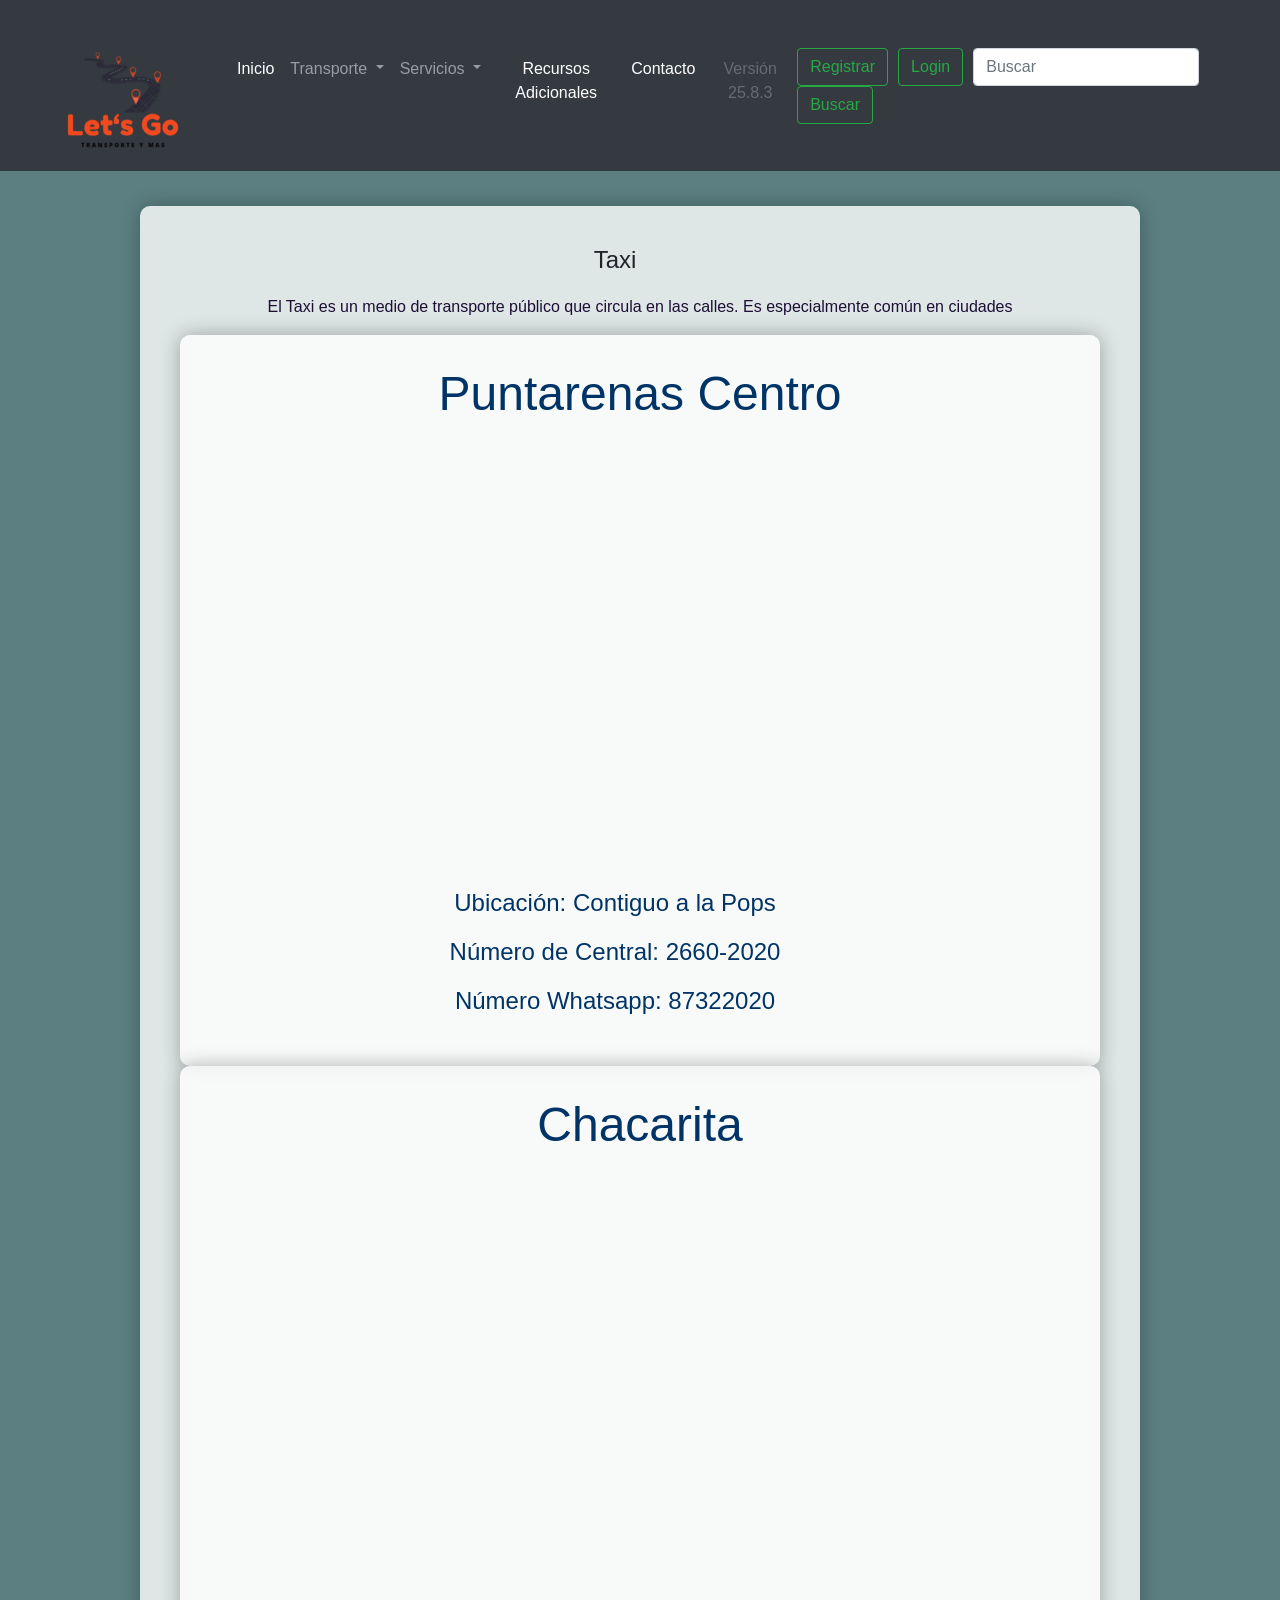
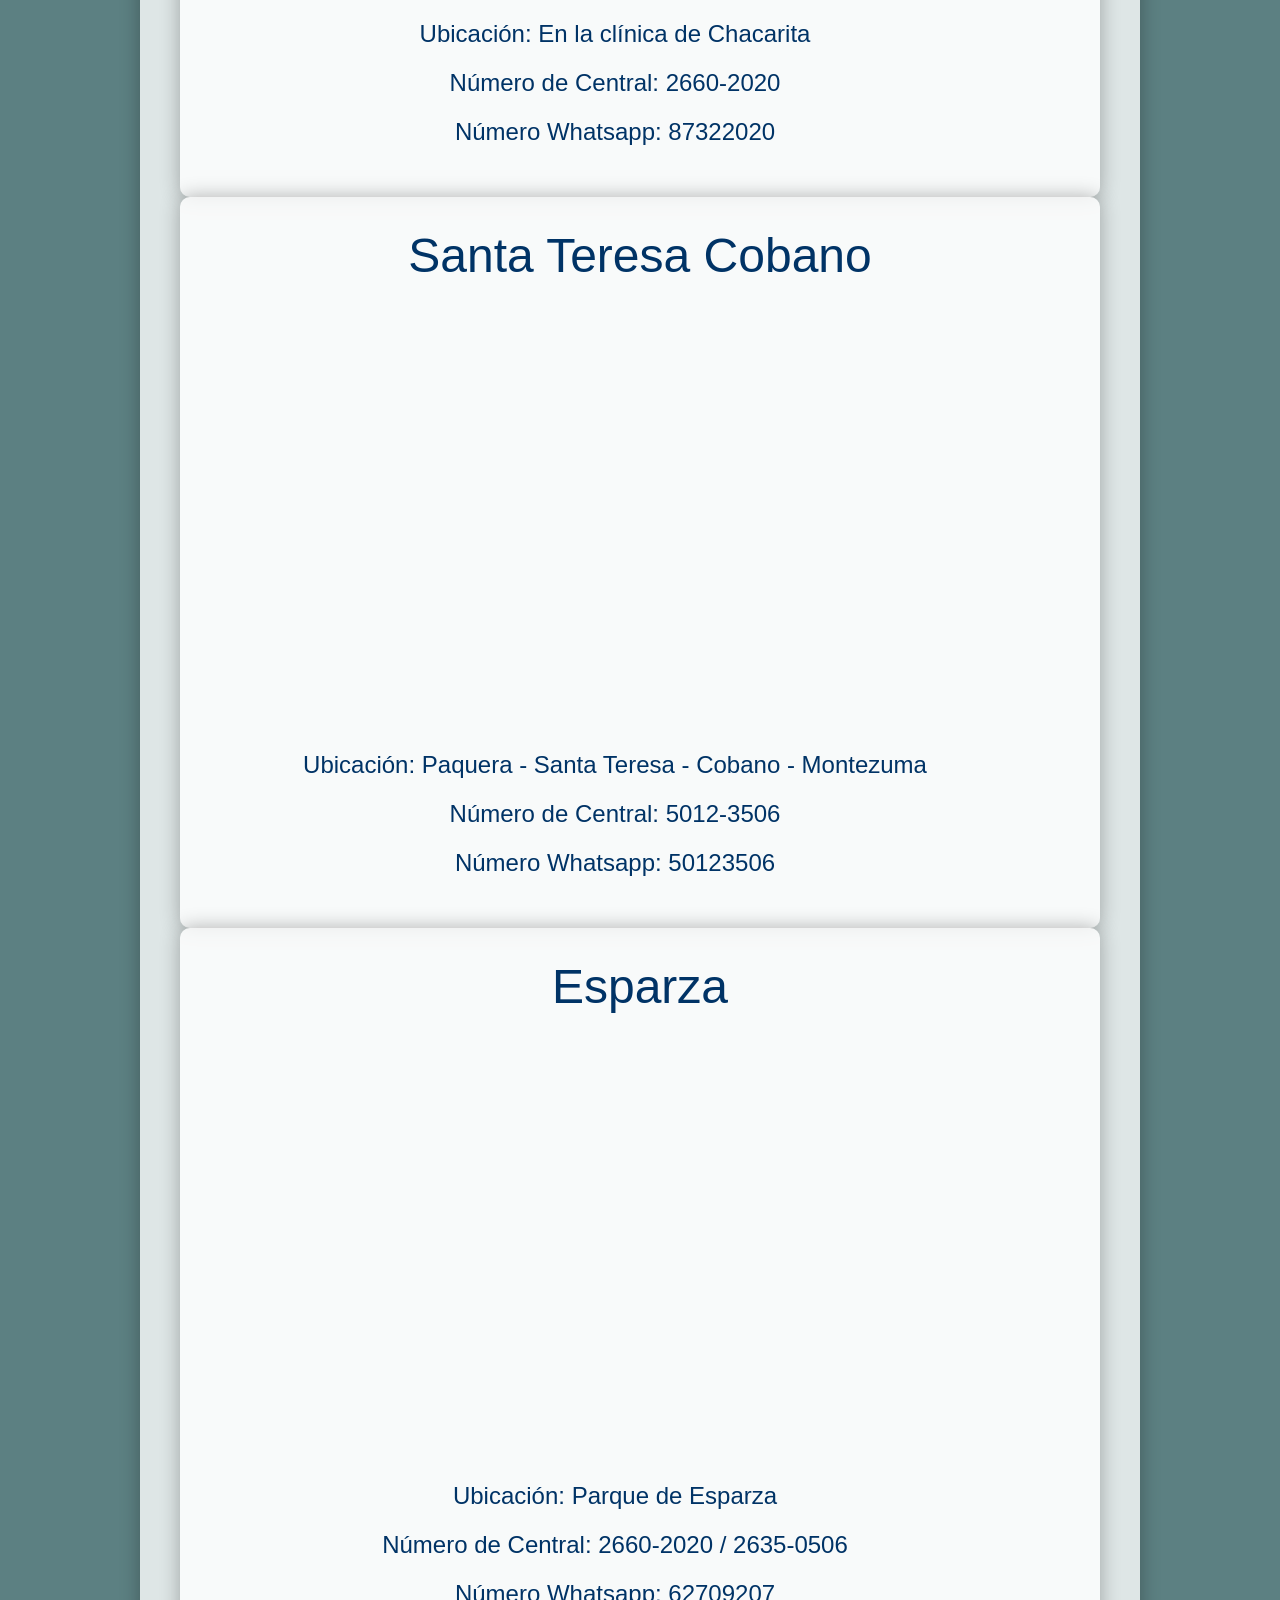
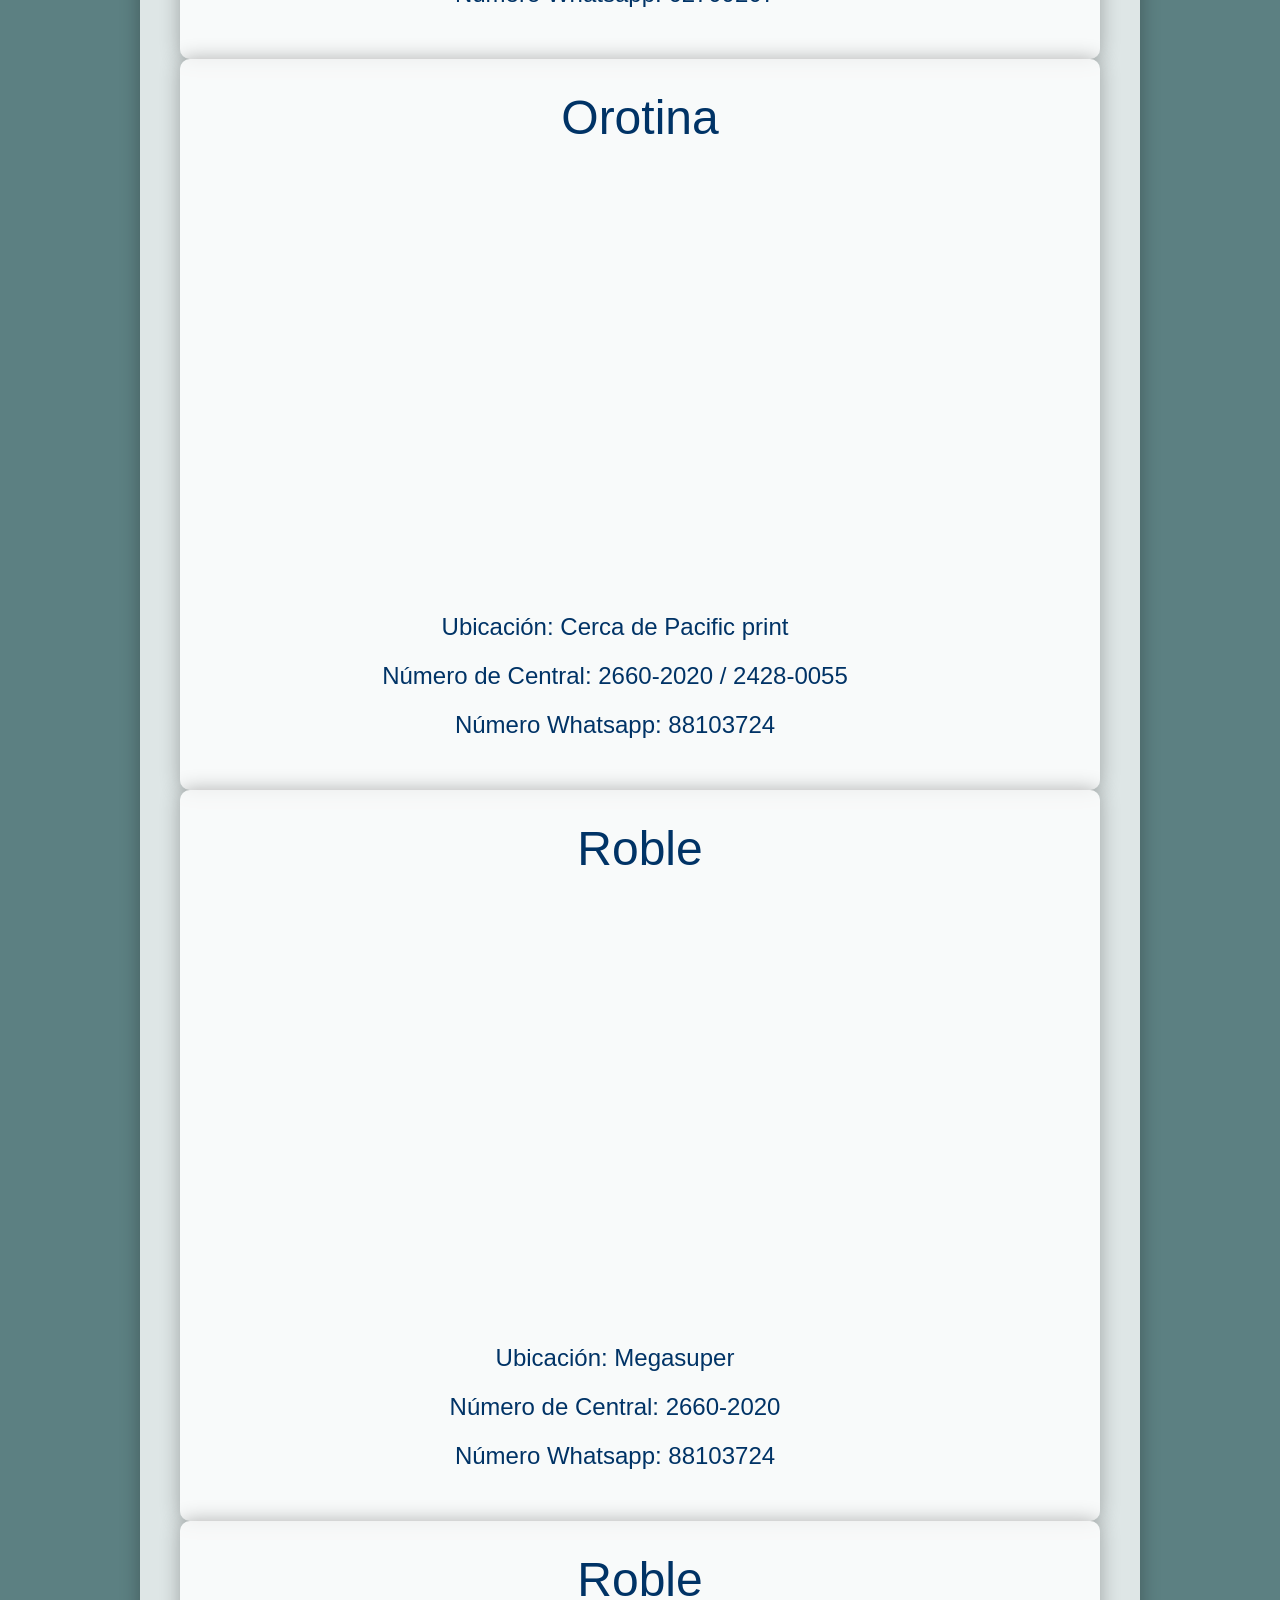
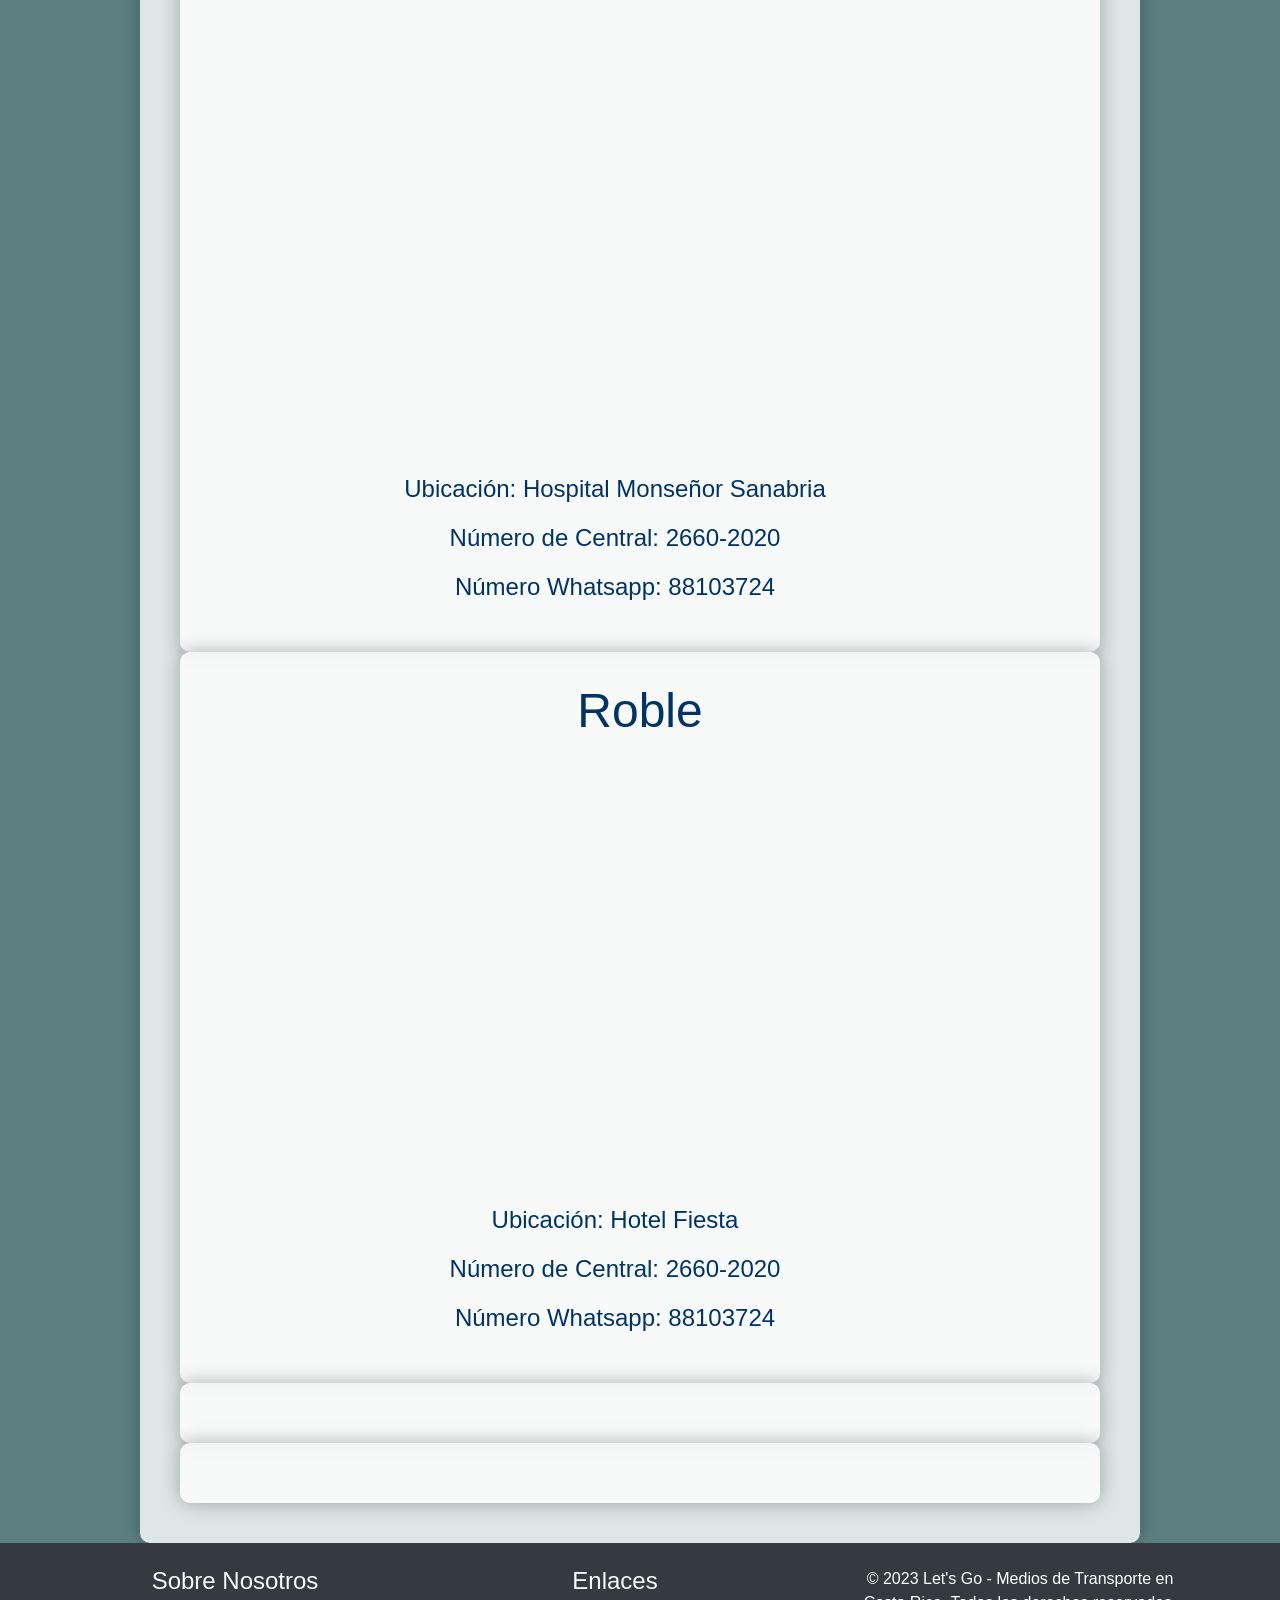
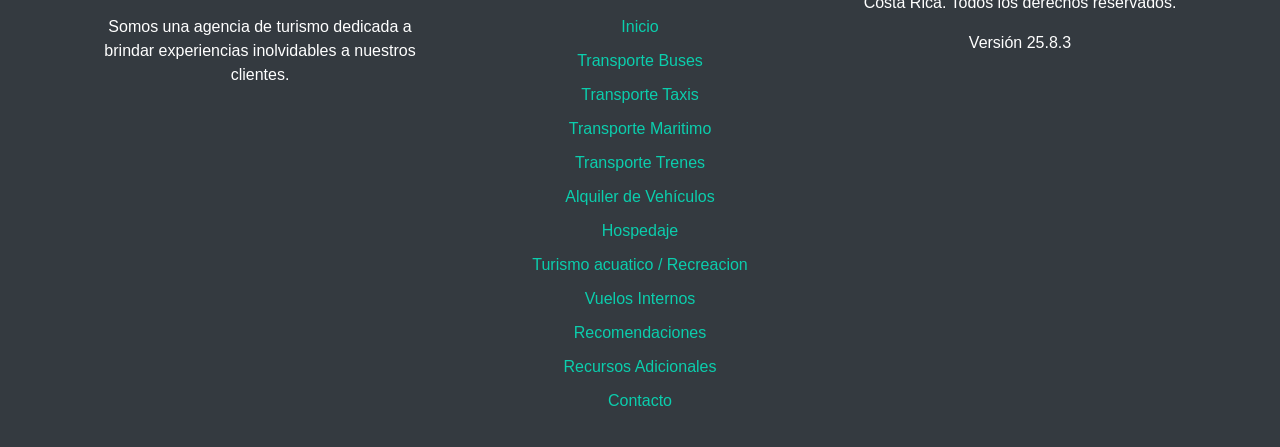
<file: MediosTaxis.html>
<!DOCTYPE html>
<html lang="en">
<head>
    <meta charset="UTF-8">
    <meta name="viewport" content="width=device-width, initial-scale=1.0">
    <link rel="stylesheet" href="https://maxcdn.bootstrapcdn.com/bootstrap/4.5.2/css/bootstrap.min.css">
    <link rel="stylesheet" href="css/style.css">
    <title>Taxis</title>
</head>
<body id="bodyMedios">
  <header>

    <nav class="navbar navbar-expand-lg navbar navbar-dark bg-dark">
      <div class="container-fluid">
        <a class="navbar-brand" href="#"><img src="img/logo1.png" alt="logo"></a>
        <button class="navbar-toggler" type="button" data-bs-toggle="collapse" data-bs-target="#navbarSupportedContent" aria-controls="navbarSupportedContent" aria-expanded="false" aria-label="Toggle navigation">
          <span class="navbar-toggler-icon"></span>
        </button>
        <div class="collapse navbar-collapse" id="navbarSupportedContent">
          <ul class="navbar-nav me-auto mb-2 mb-lg-0">
            <li class="nav-item">
              <a class="nav-link active" aria-current="page" href="index.html">Inicio</a>
            </li>
            <li class="nav-item dropdown">
              <a class="nav-link dropdown-toggle" href="#" id="navbarDropdown" role="button" data-bs-toggle="dropdown" aria-expanded="false">
                Transporte
              </a>
              <ul class="dropdown-menu" aria-labelledby="navbarDropdown">
                <li><a class="dropdown-item" href="MediosBus.html">Transporte Terrestre Bus</a></li>
                <li><a class="dropdown-item" href="MediosTaxis.html">Transporte Terrestre Taxis</a></li>
                <li><a class="dropdown-item" href="MediosTren.html">Transporte Terrestre Tren</a></li>
                <li><a class="dropdown-item" href="transporteAcuatico.html">Transporte Marítimo</a></li>
                <li><a class="dropdown-item" href="aereo.html">Transporte Aéreo</a></li>
              </ul>
            <!-- prueba incia -->
            <li class="nav-item dropdown">
              <a class="nav-link dropdown-toggle" href="#" id="navbarDropdownS" role="button" data-bs-toggle="dropdown" aria-expanded="false">
                Servicios
              </a>
              <ul class="dropdown-menu" aria-labelledby="navbarDropdown">
                <li><a class="dropdown-item" href="MEdiosRentacard.html">Rent a Car</a></li>
                <li><a class="dropdown-item" href="alquilerAcuatico.html">Deporte Acuático y recreación</a></li> 
                <li><a class="dropdown-item" href="hospedaje.html">Hospedaje</a></li>
                <li><a class="dropdown-item" href="tour.html">Tours</a></li>
                <li><hr class="dropdown-divider"></li>
                <li><a class="dropdown-item" href="recomendacciones.html">Recomendaciones</a></li>
              </ul>
            <li class="nav-item">
              <a class="nav-link active" aria-current="page" href="recursosAdicionales.html">Recursos Adicionales</a>
            </li>
            <!-- prueba termina -->
            <li class="nav-item">
              <a class="nav-link active" aria-current="page" href="contacto.html">Contacto</a>
            </li>
            </li>
            <li class="nav-item">
              <a class="nav-link disabled">Versión 25.8.3</a>
            </li>
          </ul>
          <form class="form-inline ml-auto" style="margin-right: 10px;">
            <a href="Register.html"><button class="btn btn-outline-success" type="button" style="margin-right: 10px;">Registrar</button></a>
            <a href="login.html"><button class="btn btn-outline-success" type="button" style="margin-right: 10px;">Login</button></a>
            <input class="form-control" type="search" placeholder="Buscar" aria-label="Buscar" style="margin-right: 10px;">
            <button class="btn btn-outline-success" type="submit">Buscar</button>
        </form>
        </div>
      </div>
    </nav>
  </header>
    <div class="container-medios">
        <h3>Taxi</h3>
        <p>El Taxi es un medio de transporte público que circula en las calles. Es especialmente común en ciudades</p>        
        <div class="flex-container-taxi">
            <div class="Taxis">
                <h1>Puntarenas Centro</h1>
                <iframe src="https://www.google.com/maps/embed?pb=!1m18!1m12!1m3!1d245.59168424710302!2d-84.83188286438423!3d9.978232304109037!2m3!1f0!2f0!3f0!3m2!1i1024!2i768!4f13.1!3m3!1m2!1s0x8fa02eebe9c2b897%3A0xd36167153662afc3!2sPops!5e0!3m2!1ses-419!2scr!4v1692851936009!5m2!1ses-419!2scr" width="600" height="450" style="border:0;" allowfullscreen="" loading="lazy" referrerpolicy="no-referrer-when-downgrade"></iframe>
                <h3>Ubicación: Contiguo a la Pops</h3>
                <h3>Número de Central: 2660-2020</h3>
                <h3>Número Whatsapp: 87322020</h3>
            </div>
            <div class="Taxis">
                <h1>Chacarita</h1>
                <iframe src="https://www.google.com/maps/embed?pb=!1m18!1m12!1m3!1d982.3624291239876!2d-84.76544643806857!3d9.979660301195876!2m3!1f0!2f0!3f0!3m2!1i1024!2i768!4f13.1!3m3!1m2!1s0x8fa031db0bf53515%3A0x9ade87acbd9c61ca!2sCl%C3%ADnica%20CCSS%20Chacarita!5e0!3m2!1ses-419!2scr!4v1692853071349!5m2!1ses-419!2scr" width="600" height="450" style="border:0;" allowfullscreen="" loading="lazy" referrerpolicy="no-referrer-when-downgrade"></iframe>
                <h3>Ubicación: En la clínica de Chacarita</h3>
                <h3>Número de Central: 2660-2020</h3>
                <h3>Número Whatsapp: 87322020</h3>
            </div>
            <div class="Taxis">
                <h1>Santa Teresa Cobano</h1>
                <iframe src="https://www.google.com/maps/embed?pb=!1m17!1m12!1m3!1d3932.9234825693434!2d-85.104593!3d9.687572000000001!2m3!1f0!2f0!3f0!3m2!1i1024!2i768!4f13.1!3m2!1m1!2zOcKwNDEnMTUuMyJOIDg1wrAwNicxNi41Ilc!5e0!3m2!1ses-419!2scr!4v1692853494144!5m2!1ses-419!2scr" width="600" height="450" style="border:0;" allowfullscreen="" loading="lazy" referrerpolicy="no-referrer-when-downgrade"></iframe>
                <h3>Ubicación: Paquera - Santa Teresa - Cobano - Montezuma</h3>
                <h3>Número de Central: 5012-3506</h3>
                <h3>Número Whatsapp: 50123506</h3>
            </div>
            <div class="Taxis">
                <h1>Esparza</h1>
                <iframe src="https://www.google.com/maps/embed?pb=!1m18!1m12!1m3!1d982.3312538827545!2d-84.66678729034106!3d9.98998843762419!2m3!1f0!2f0!3f0!3m2!1i1024!2i768!4f13.1!3m3!1m2!1s0x8fa036e0f054f7e3%3A0x8005671a9716d166!2sAv.%20Central%2C%20Provincia%20de%20Puntarenas%2C%20Esp%C3%ADritu%20Santo!5e0!3m2!1ses-419!2scr!4v1692851609019!5m2!1ses-419!2scr" width="600" height="450" style="border:0;" allowfullscreen="" loading="lazy" referrerpolicy="no-referrer-when-downgrade"></iframe>
                <h3>Ubicación: Parque de Esparza</h3>
                <h3>Número de Central: 2660-2020 / 2635-0506</h3>
                <h3>Número Whatsapp: 62709207</h3>
                
            </div>
            <div class="Taxis">
                <h1>Orotina</h1>
                <iframe src="https://www.google.com/maps/embed?pb=!1m18!1m12!1m3!1d245.6422955842739!2d-84.52443735488048!3d9.910894810725313!2m3!1f0!2f0!3f0!3m2!1i1024!2i768!4f13.1!3m3!1m2!1s0x8fa04de1d731d4d7%3A0xdf3659b40cd3f675!2sPACIFIC%20PRINT!5e0!3m2!1ses-419!2scr!4v1692852173771!5m2!1ses-419!2scr" width="600" height="450" style="border:0;" allowfullscreen="" loading="lazy" referrerpolicy="no-referrer-when-downgrade"></iframe>
                <h3>Ubicación: Cerca de Pacific print</h3>
                <h3>Número de Central: 2660-2020 / 2428-0055</h3>
                <h3>Número Whatsapp: 88103724</h3>
            </div>
            <div class="Taxis">
                <h1>Roble</h1>
                <iframe src="https://www.google.com/maps/embed?pb=!1m17!1m12!1m3!1d3929.375939831872!2d-84.73618900000001!3d9.985771999999999!2m3!1f0!2f0!3f0!3m2!1i1024!2i768!4f13.1!3m2!1m1!2zOcKwNTknMDguOCJOIDg0wrA0NCcxMC4zIlc!5e0!3m2!1ses-419!2scr!4v1692853036756!5m2!1ses-419!2scr" width="600" height="450" style="border:0;" allowfullscreen="" loading="lazy" referrerpolicy="no-referrer-when-downgrade"></iframe>
                <h3>Ubicación: Megasuper</h3>
                <h3>Número de Central: 2660-2020</h3>
                <h3>Número Whatsapp: 88103724</h3>
            </div>
            <div class="Taxis">
                <h1>Roble</h1>
                <iframe src="https://www.google.com/maps/embed?pb=!1m17!1m12!1m3!1d3929.510441835322!2d-84.75088!3d9.974627!2m3!1f0!2f0!3f0!3m2!1i1024!2i768!4f13.1!3m2!1m1!2zOcKwNTgnMjguNyJOIDg0wrA0NScwMy4yIlc!5e0!3m2!1ses-419!2scr!4v1692853266194!5m2!1ses-419!2scr" width="600" height="450" style="border:0;" allowfullscreen="" loading="lazy" referrerpolicy="no-referrer-when-downgrade"></iframe>
                <h3>Ubicación: Hospital Monseñor Sanabria</h3>
                <h3>Número de Central: 2660-2020</h3>
                <h3>Número Whatsapp: 88103724</h3>
            </div>
            <div class="Taxis">
                <h1>Roble</h1>
                <iframe src="https://www.google.com/maps/embed?pb=!1m18!1m12!1m3!1d982.3952995546848!2d-84.7393912272102!3d9.968759089011265!2m3!1f0!2f0!3f0!3m2!1i1024!2i768!4f13.1!3m3!1m2!1s0x8fa03199aeb827c9%3A0xa311e31f7cf9ff36!2sFiesta%20Resort%20All%20Inclusive!5e0!3m2!1ses-419!2scr!4v1692853429783!5m2!1ses-419!2scr" width="600" height="450" style="border:0;" allowfullscreen="" loading="lazy" referrerpolicy="no-referrer-when-downgrade"></iframe>
                <h3>Ubicación: Hotel Fiesta</h3>
                <h3>Número de Central: 2660-2020</h3>
                <h3>Número Whatsapp: 88103724</h3>
            </div>
            <div class="Taxis"></div>
            <div class="Taxis"></div>
        </div>
    </div>
    <footer class="bg-dark text-light py-4">
      <div class="container">
          <div class="row">
              <div class="col-md-4">
                  <h3>Sobre Nosotros</h3>
                  <p>Somos una agencia de turismo dedicada a brindar experiencias inolvidables a nuestros clientes.</p>
              </div>
              <div class="col-md-4">
                  <h3>Enlaces</h3>
                  <ul class="list-unstyled">
                      <li><a href="index.html">Inicio</a></li>
                      <li><a href="MediosBus.html">Transporte Buses</a></li>
                      <li><a href="MediosTaxis.html">Transporte Taxis</a></li>
                      <li><a href="transporteAcuatico.html">Transporte Maritimo</a></li>
                      <li><a href="MediosTren.html">Transporte Trenes</a></li>
                      <li><a href="MEdiosRentacard.html">Alquiler de Vehículos</a></li>
                      <li><a href="hospedaje.html">Hospedaje</a></li>
                      <li><a href="alquilerAcuatico.html">Turismo acuatico / Recreacion</a></li>
                      <li><a href="aereo.html">Vuelos Internos</a></li>
                      <li><a href="recomendacciones.html">Recomendaciones</a></li>
                      <li><a href="recursosAdicionales.html">Recursos Adicionales</a></li>
                      <li><a href="contacto.html">Contacto</a></li>
                  </ul>
              </div>
              <div class="col-md-4">
                  <p>&copy; 2023 Let's Go - Medios de Transporte en Costa Rica. Todos los derechos reservados.</p>
                  <p>Versión 25.8.3</p>
              </div>
          </div>
      </div>
    </footer>
    <script src="js/index.js"></script>
    <script
    src="https://cdn.jsdelivr.net/npm/bootstrap@5.3.0/dist/js/bootstrap.bundle.min.js"
    integrity="sha384-geWF76RCwLtnZ8qwWowPQNguL3RmwHVBC9FhGdlKrxdiJJigb/j/68SIy3Te4Bkz"
    crossorigin="anonymous"
  ></script>
</body>
</html>
</file>
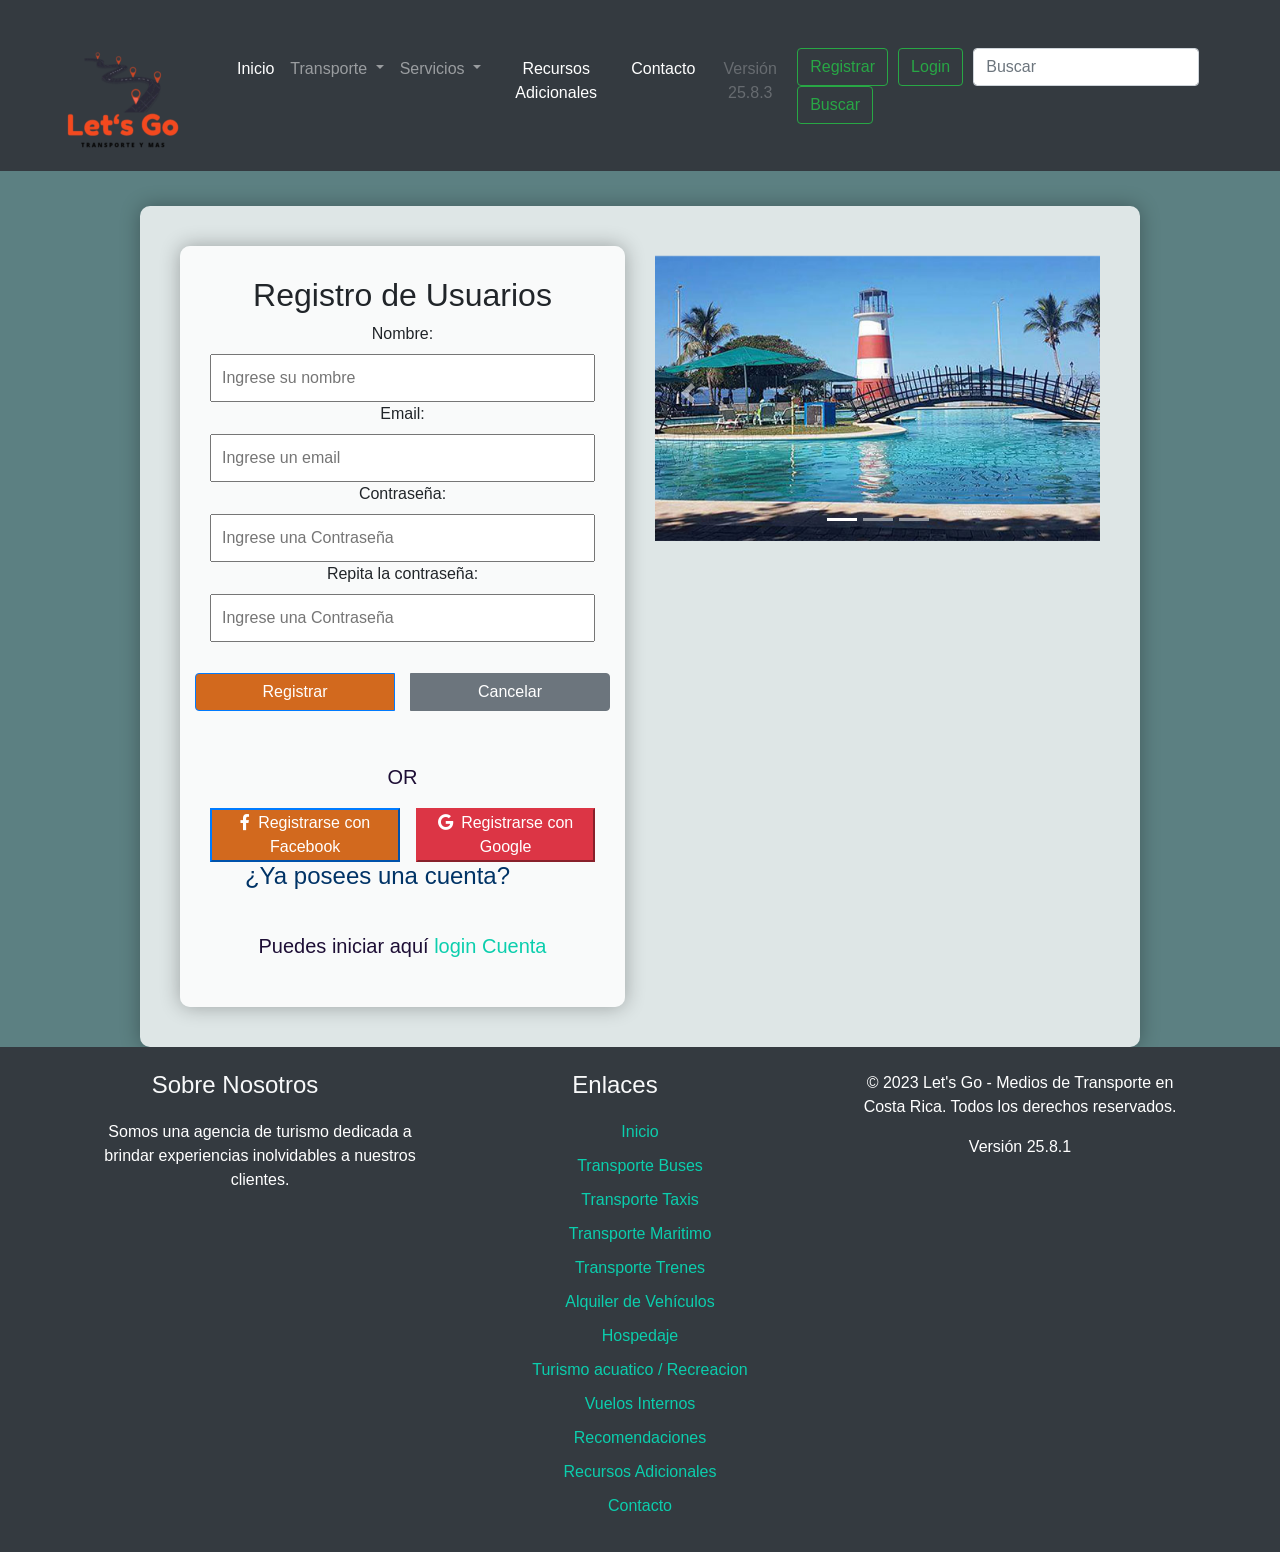
<file: MediosTren.html>
<!DOCTYPE html>
<html lang="en">
  <head>
    <meta charset="UTF-8" />
    <meta name="viewport" content="width=device-width, initial-scale=1.0" />
    <link
      rel="stylesheet"
      href="https://cdnjs.cloudflare.com/ajax/libs/font-awesome/6.0.0-beta3/css/all.min.css" />
    <link
      rel="stylesheet"
      href="https://maxcdn.bootstrapcdn.com/bootstrap/4.5.2/css/bootstrap.min.css" />
    <link rel="stylesheet" href="css/style.css" />
    <title>Registro</title>
  </head>
  <body id="bodyMedios">
    <header>
      <nav class="navbar navbar-expand-lg navbar navbar-dark bg-dark">
        <div class="container-fluid">
          <a class="navbar-brand" href="#"><img src="img/logo1.png" alt="logo"></a>
          <button class="navbar-toggler" type="button" data-bs-toggle="collapse" data-bs-target="#navbarSupportedContent" aria-controls="navbarSupportedContent" aria-expanded="false" aria-label="Toggle navigation">
            <span class="navbar-toggler-icon"></span>
          </button>
          <div class="collapse navbar-collapse" id="navbarSupportedContent">
            <ul class="navbar-nav me-auto mb-2 mb-lg-0">
              <li class="nav-item">
                <a class="nav-link active" aria-current="page" href="index.html">Inicio</a>
              </li>
              <li class="nav-item dropdown">
                <a class="nav-link dropdown-toggle" href="#" id="navbarDropdown" role="button" data-bs-toggle="dropdown" aria-expanded="false">
                  Transporte
                </a>
                <ul class="dropdown-menu" aria-labelledby="navbarDropdown">
                  <li><a class="dropdown-item" href="MediosBus.html">Transporte Terrestre Bus</a></li>
                  <li><a class="dropdown-item" href="MediosTaxis.html">Transporte Terrestre Taxis</a></li>
                  <li><a class="dropdown-item" href="MediosTren.html">Transporte Terrestre Tren</a></li>
                  <li><a class="dropdown-item" href="transporteAcuatico.html">Transporte Marítimo</a></li>
                  <li><a class="dropdown-item" href="aereo.html">Transporte Aéreo</a></li>
                </ul>
              <!-- prueba incia -->
              <li class="nav-item dropdown">
                <a class="nav-link dropdown-toggle" href="#" id="navbarDropdownS" role="button" data-bs-toggle="dropdown" aria-expanded="false">
                  Servicios
                </a>
                <ul class="dropdown-menu" aria-labelledby="navbarDropdown">
                  <li><a class="dropdown-item" href="MEdiosRentacard.html">Rent a Car</a></li>
                  <li><a class="dropdown-item" href="alquilerAcuatico.html">Deporte Acuático y recreación</a></li> 
                  <li><a class="dropdown-item" href="hospedaje.html">Hospedaje</a></li>
                  <li><a class="dropdown-item" href="tour.html">Tours</a></li>
                  <li><hr class="dropdown-divider"></li>
                  <li><a class="dropdown-item" href="recomendacciones.html">Recomendaciones</a></li>
                </ul>
              <li class="nav-item">
                <a class="nav-link active" aria-current="page" href="recursosAdicionales.html">Recursos Adicionales</a>
              </li>
              <!-- prueba termina -->
              <li class="nav-item">
                <a class="nav-link active" aria-current="page" href="contacto.html">Contacto</a>
              </li>
              </li>
              <li class="nav-item">
                <a class="nav-link disabled">Versión 25.8.3</a>
              </li>
            </ul>
            <form class="form-inline ml-auto" style="margin-right: 10px;">
              <a href="Register.html"><button class="btn btn-outline-success" type="button" style="margin-right: 10px;">Registrar</button></a>
              <a href="login.html"><button class="btn btn-outline-success" type="button" style="margin-right: 10px;">Login</button></a>
              <input class="form-control" type="search" placeholder="Buscar" aria-label="Buscar" style="margin-right: 10px;">
              <button class="btn btn-outline-success" type="submit">Buscar</button>
          </form>
          </div>
        </div>
      </nav>
    </header>
    <div class="container-medios">
      <div class="row">
        <div class="col-xl-6">
          <!-- Tengo que cambiar el trabajo de php -->
          <div class="Registrostyle">
            <form action="Registerphp.php" method="post">
              <h2 id="h2Medios">Registro de Usuarios</h2>
              <label label for="nombre">Nombre:</label>
              <input
                type="text"
                name="nombre"
                placeholder="Ingrese su nombre"
                required />
              <label for="email">Email:</label>
              <input
                type="email"
                name="email"
                placeholder="Ingrese un email"
                required />
              <label for="password">Contraseña:</label>
              <input
                type="password"
                name="password"
                placeholder="Ingrese una Contraseña"
                required />

              <label for="password">Repita la contraseña:</label>
              <input
                type="password"
                name="passwordr"
                placeholder="Ingrese una Contraseña"
                required />

              <div
                class="d-flex justify-content-center align-items-center mb-0 mt-0"
                style="min-height: 100px">
                <div class="btn-group" role="group">
                  <button class="btn btn-primary Registrarse mr-3">
                    Registrar
                  </button>
                  <button class="btn btn-secondary cancelar">Cancelar</button>
                </div>
              </div>
              <p style="text-align: center">OR</p>
              <div
                class="d-flex justify-content-center align-items-center"
                style="min-height: 50px">
                <div class="btn-group" role="group">
                  <button class="btn-primary facebook mr-3">
                    <i class="fab fa-facebook-f mr-2"></i>Registrarse con
                    Facebook
                  </button>
                  <button class="btn-danger google">
                    <i class="fab fa-google mr-2"></i>Registrarse con Google
                  </button>
                </div>
              </div>
            </form>
            <div
              class="d-flex flex-column justify-content-center align-items-center">
              <h3>¿Ya posees una cuenta?</h3>
              <p>Puedes iniciar aquí <a href="login.html">login Cuenta</a></p>
            </div>
          </div>
        </div>
        <div class="col-xl-6">
          <div>
            <div id="myCarousel" class="carousel slide" data-ride="carousel">
              <!-- Indicadores -->
              <ul class="carousel-indicators">
                <li
                  data-target="#myCarousel"
                  data-slide-to="0"
                  class="active"></li>
                <li data-target="#myCarousel" data-slide-to="1"></li>
                <li data-target="#myCarousel" data-slide-to="2"></li>
              </ul>
              <!-- Imágenes -->
              <div class="carousel-inner">
                <div class="carousel-item active">
                  <img
                    class="custom-image"
                    src="img/IMG_loginyRegister/Puntarenas.jpg"
                    alt="Imagen 1" />
                </div>
                <div class="carousel-item">
                  <img
                    class="custom-image"
                    src="img/IMG_loginyRegister/monteverde.jpg"
                    alt="Imagen 2" />
                </div>
                <div class="carousel-item">
                  <img
                    class="custom-image"
                    src="img/IMG_loginyRegister/Letrero puntarenas.jpg"
                    alt="Imagen 3" />
                </div>
              </div>
              <!-- Controles -->
              <a
                class="carousel-control-prev"
                href="#myCarousel"
                data-slide="prev">
                <span class="carousel-control-prev-icon"></span>
              </a>
              <a
                class="carousel-control-next"
                href="#myCarousel"
                data-slide="next">
                <span class="carousel-control-next-icon"></span>
              </a>
            </div>
          </div>
        </div>
      </div>
    </div>
    <footer class="bg-dark text-light py-4">
      <div class="container">
        <div class="row">
          <div class="col-md-4">
            <h3>Sobre Nosotros</h3>
            <p>
              Somos una agencia de turismo dedicada a brindar experiencias
              inolvidables a nuestros clientes.
            </p>
          </div>
          <div class="col-md-4">
            <h3>Enlaces</h3>
            <ul class="list-unstyled">
              <li><a href="index.html">Inicio</a></li>
              <li><a href="MediosBus.html">Transporte Buses</a></li>
              <li><a href="MediosTaxis.html">Transporte Taxis</a></li>
              <li><a href="transporteAcuatico.html">Transporte Maritimo</a></li>
              <li><a href="MediosTren.html">Transporte Trenes</a></li>
              <li><a href="MEdiosRentacard.html">Alquiler de Vehículos</a></li>
              <li><a href="hospedaje.html">Hospedaje</a></li>
              <li>
                <a href="alquilerAcuatico.html"
                  >Turismo acuatico / Recreacion</a
                >
              </li>
              <li><a href="aereo.html">Vuelos Internos</a></li>
              <li><a href="recomendacciones.html">Recomendaciones</a></li>
              <li>
                <a href="recursosAdicionales.html">Recursos Adicionales</a>
              </li>
              <li><a href="contacto.html">Contacto</a></li>
            </ul>
          </div>
          <div class="col-md-4">
            <p>
              &copy; 2023 Let's Go - Medios de Transporte en Costa Rica. Todos
              los derechos reservados.
            </p>
            <p>Versión 25.8.1</p>
          </div>
        </div>
      </div>
    </footer>
    <script src="https://ajax.googleapis.com/ajax/libs/jquery/3.5.1/jquery.min.js"></script>
    <script src="https://cdnjs.cloudflare.com/ajax/libs/popper.js/1.16.0/umd/popper.min.js"></script>
    <script src="https://maxcdn.bootstrapcdn.com/bootstrap/4.5.2/js/bootstrap.min.js"></script>
    <script src="js/index.js"></script>
  </body>
</html>
</file>
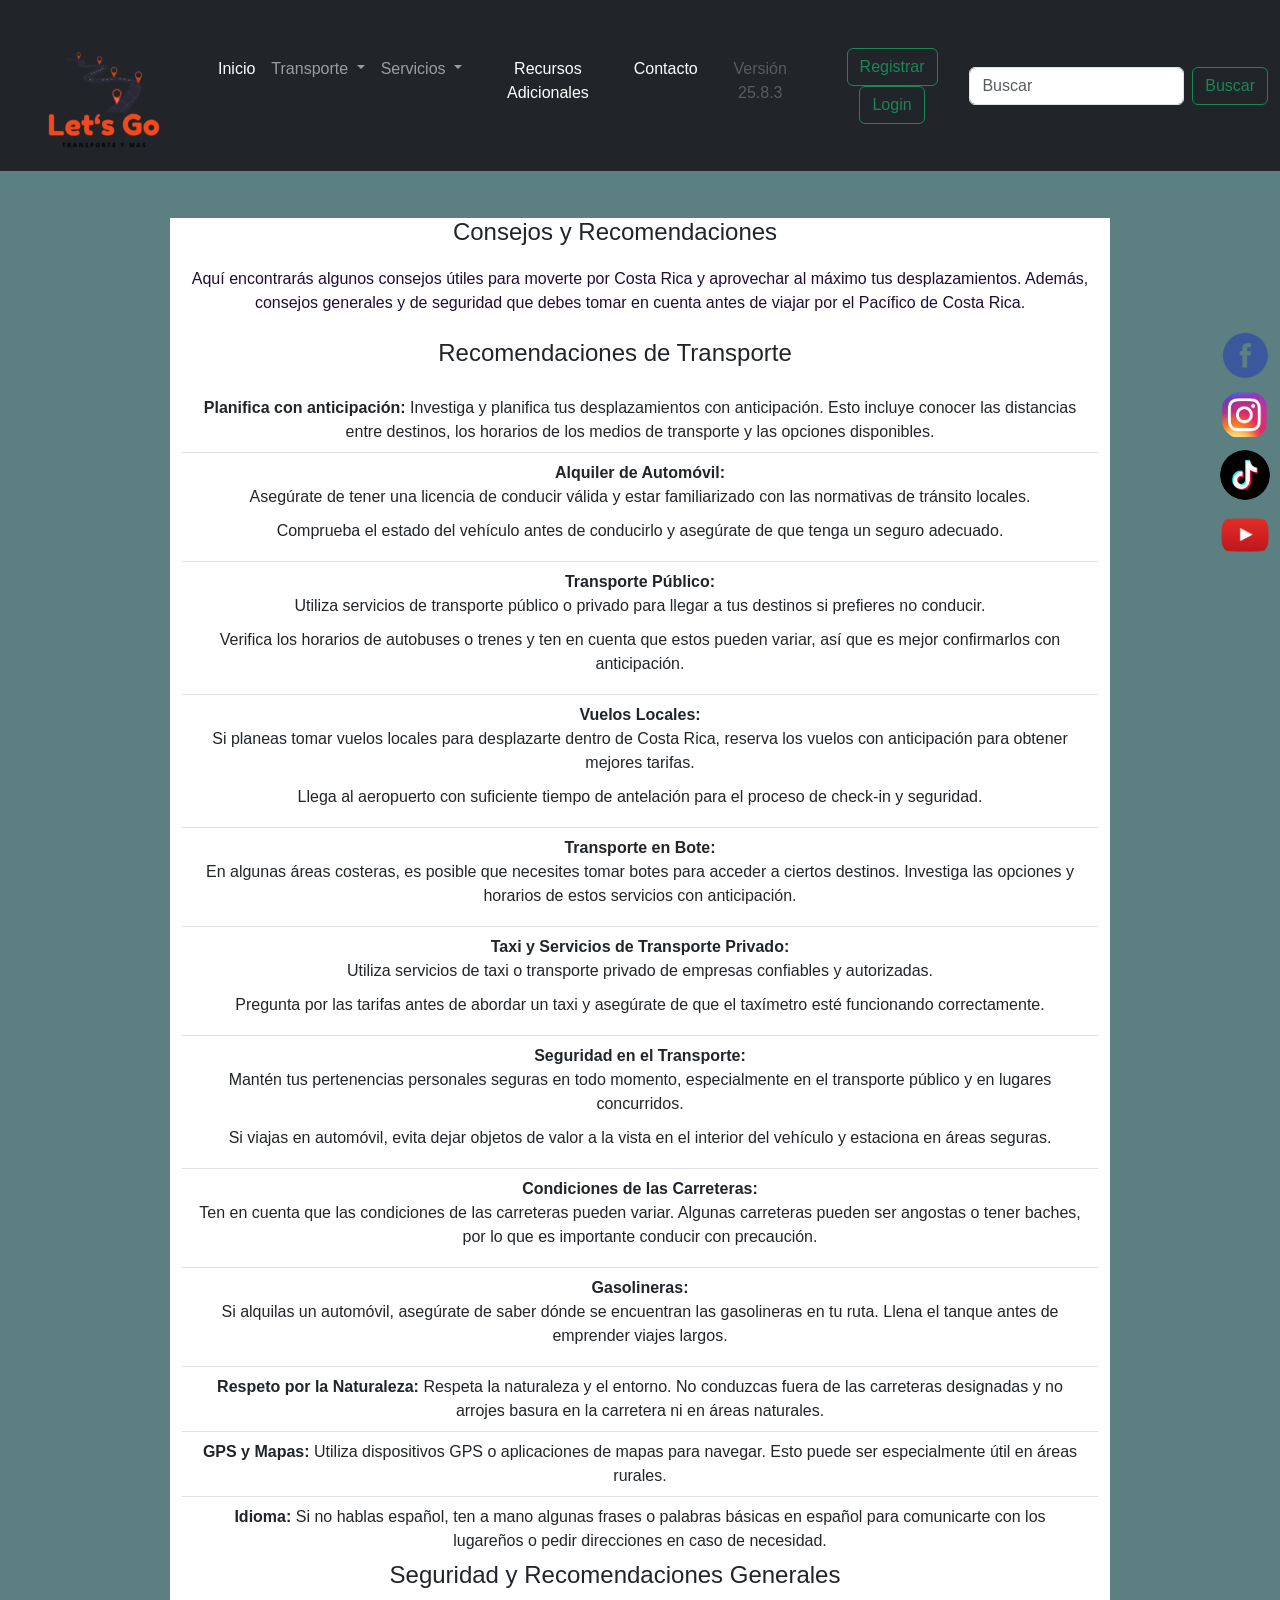
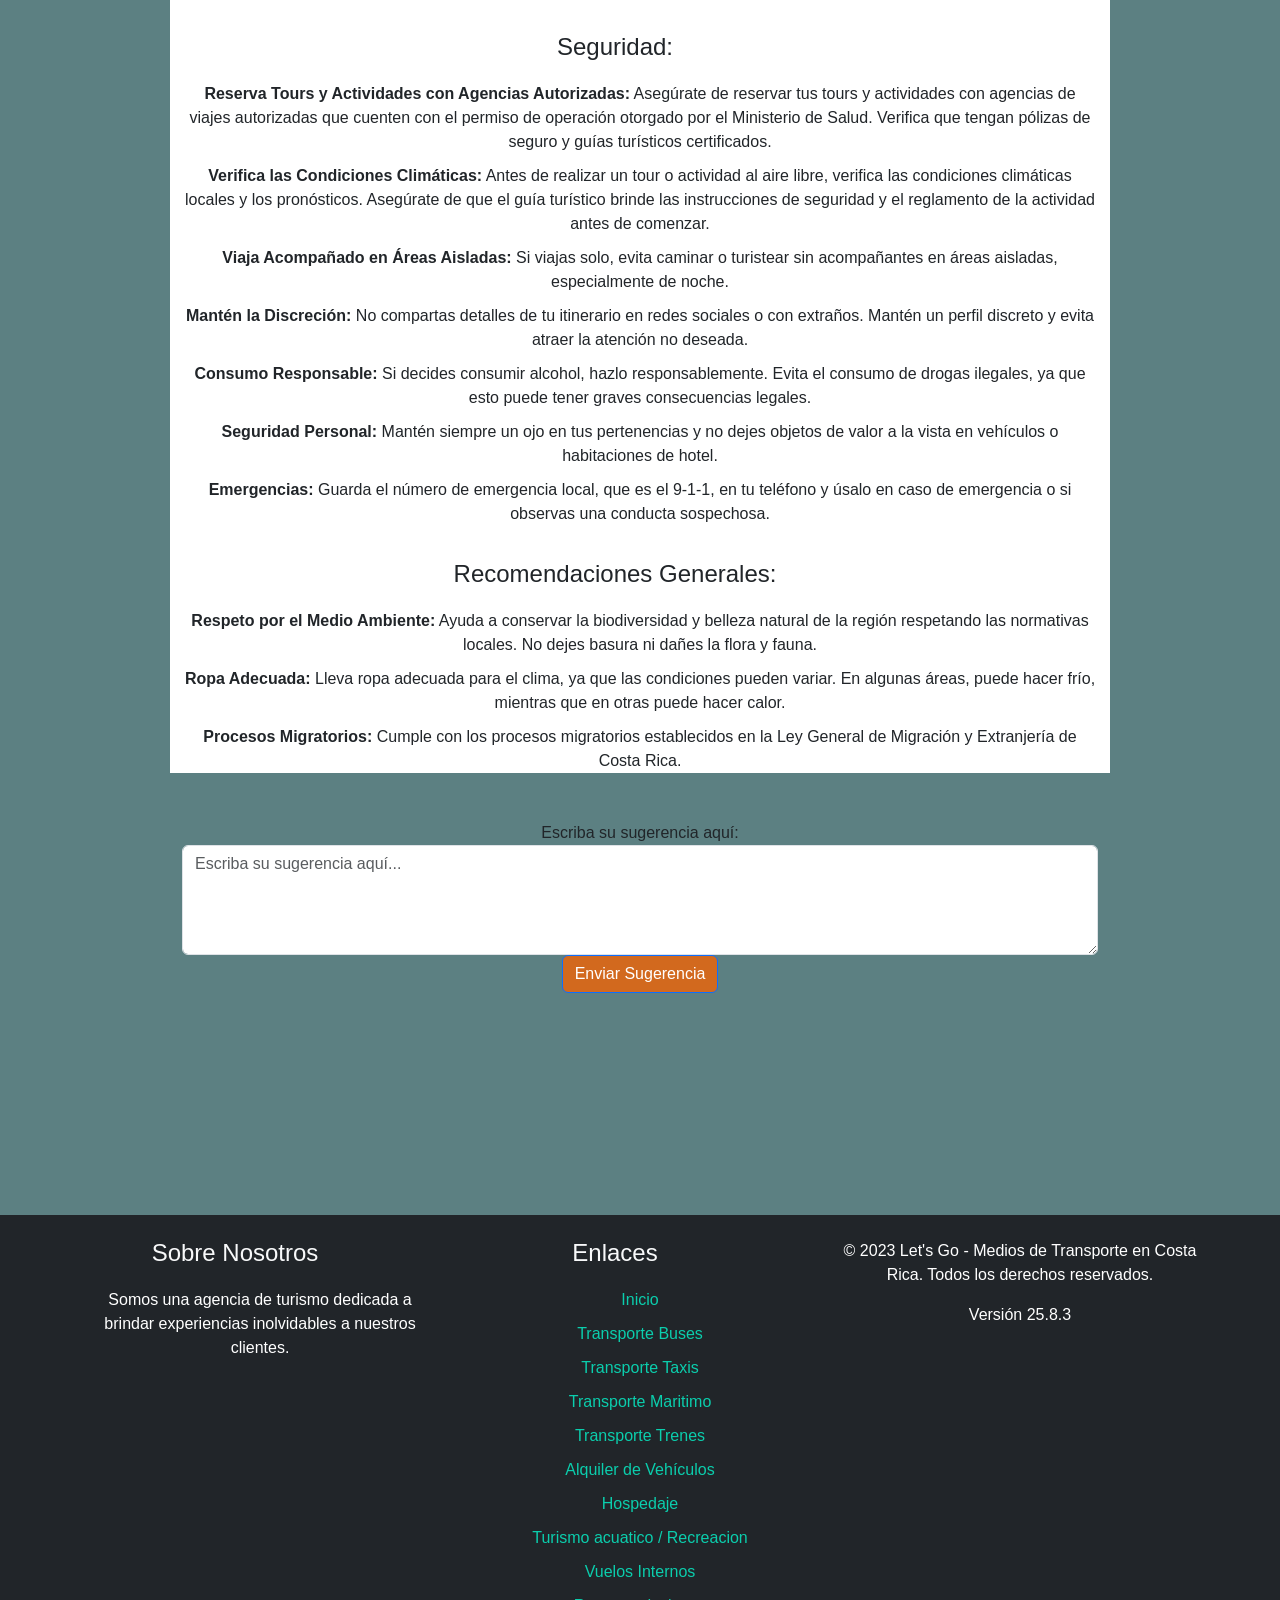
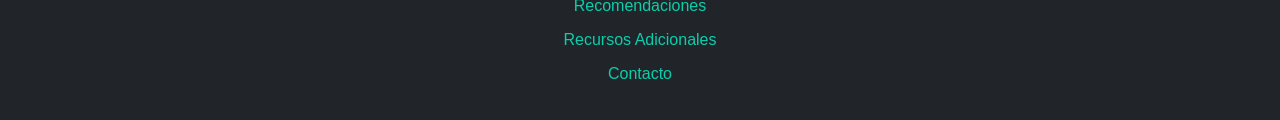
<file: recomendacciones.html>
<!DOCTYPE html>
<html lang="en">
<head>
    <meta charset="UTF-8">
    <meta name="viewport" content="width=device-width, initial-scale=1.0">
    <title>Recomendaciones</title>
    <link
    href="https://cdn.jsdelivr.net/npm/bootstrap@5.3.0/dist/css/bootstrap.min.css"
    rel="stylesheet"
    integrity="sha384-9ndCyUaIbzAi2FUVXJi0CjmCapSmO7SnpJef0486qhLnuZ2cdeRhO02iuK6FUUVM"
    crossorigin="anonymous"
    />
    <link rel="stylesheet" href="css/style.css">

</head>
<header>

  <nav class="navbar navbar-expand-lg navbar navbar-dark bg-dark"">
    <div class="container-fluid">
      <a class="navbar-brand" href="#"><img src="img/logo1.png" alt="logo"></a>
      <button class="navbar-toggler" type="button" data-bs-toggle="collapse" data-bs-target="#navbarSupportedContent" aria-controls="navbarSupportedContent" aria-expanded="false" aria-label="Toggle navigation">
        <span class="navbar-toggler-icon"></span>
      </button>
      <div class="collapse navbar-collapse" id="navbarSupportedContent">
        <ul class="navbar-nav me-auto mb-2 mb-lg-0">
          <li class="nav-item">
            <a class="nav-link active" aria-current="page" href="index.html">Inicio</a>
          </li>
          <li class="nav-item dropdown">
            <a class="nav-link dropdown-toggle" href="#" id="navbarDropdown" role="button" data-bs-toggle="dropdown" aria-expanded="false">
              Transporte
            </a>
            <ul class="dropdown-menu" aria-labelledby="navbarDropdown">
              <li><a class="dropdown-item" href="MediosBus.html">Transporte Terrestre Bus</a></li>
              <li><a class="dropdown-item" href="MediosTaxis.html">Transporte Terrestre Taxis</a></li>
              <li><a class="dropdown-item" href="MediosTren.html">Transporte Terrestre Tren</a></li>
              <li><a class="dropdown-item" href="transporteAcuatico.html">Transporte Marítimo</a></li>
              <li><a class="dropdown-item" href="aereo.html">Transporte Aéreo</a></li>
            </ul>
          <!-- prueba incia -->
          <li class="nav-item dropdown">
            <a class="nav-link dropdown-toggle" href="#" id="navbarDropdownS" role="button" data-bs-toggle="dropdown" aria-expanded="false">
              Servicios
            </a>
            <ul class="dropdown-menu" aria-labelledby="navbarDropdown">
              <li><a class="dropdown-item" href="MEdiosRentacard.html">Rent a Car</a></li>
              <li><a class="dropdown-item" href="alquilerAcuatico.html">Deporte Acuático y recreación</a></li> 
              <li><a class="dropdown-item" href="hospedaje.html">Hospedaje</a></li>
              <li><a class="dropdown-item" href="tour.html">Tours</a></li>
              <li><hr class="dropdown-divider"></li>
              <li><a class="dropdown-item" href="recomendacciones.html">Recomendaciones</a></li>
            </ul>
          <li class="nav-item">
            <a class="nav-link active" aria-current="page" href="recursosAdicionales.html">Recursos Adicionales</a>
          </li>
          <!-- prueba termina -->
          <li class="nav-item">
            <a class="nav-link active" aria-current="page" href="contacto.html">Contacto</a>
          </li>
          </li>
          <li class="nav-item">
            <a class="nav-link disabled">Versión 25.8.3</a>
          </li>
        </ul>
        <form class="form-inline">
          <a href="Register.html"><button class="btn btn-outline-success" type="button">Registrar</button></a>
          <a href="login.html"><button class="btn btn-outline-success" type="button">Login</button></a>
        </form>
        <form class="d-flex" role="search">
          <input class="form-control me-2" type="search" placeholder="Buscar" aria-label="Buscar">
          <button class="btn btn-outline-success" type="submit">Buscar</button>
        </form>
      </div>
    </div>
  </nav>
</header>
<body>
    <main>
    <br><br>
     <section id="consejos" class="bg-white">
    <h3>Consejos y Recomendaciones</h3>
    <p>Aquí encontrarás algunos consejos útiles para moverte por Costa Rica y aprovechar al máximo tus desplazamientos. Además, consejos generales y de seguridad que debes tomar en cuenta antes de viajar por el Pacífico de Costa Rica.</p>

<div class="container mt-4">
  <h3>Recomendaciones de Transporte</h3>
  <ol class="list-group list-group-flush">
      <li class="list-group-item text-justify"><strong>Planifica con anticipación:</strong> Investiga y planifica tus desplazamientos con anticipación. Esto incluye conocer las distancias entre destinos, los horarios de los medios de transporte y las opciones disponibles.</li>
      <li class="list-group-item text-justify"><strong>Alquiler de Automóvil:</strong>
          <ul>
              <li>Asegúrate de tener una licencia de conducir válida y estar familiarizado con las normativas de tránsito locales.</li>
              <li>Comprueba el estado del vehículo antes de conducirlo y asegúrate de que tenga un seguro adecuado.</li>
          </ul>
      </li>
      <li class="list-group-item text-justify"><strong>Transporte Público:</strong>
          <ul>
              <li>Utiliza servicios de transporte público o privado para llegar a tus destinos si prefieres no conducir.</li>
              <li>Verifica los horarios de autobuses o trenes y ten en cuenta que estos pueden variar, así que es mejor confirmarlos con anticipación.</li>
          </ul>
      </li>
      <li class="list-group-item text-justify"><strong>Vuelos Locales:</strong>
          <ul>
              <li>Si planeas tomar vuelos locales para desplazarte dentro de Costa Rica, reserva los vuelos con anticipación para obtener mejores tarifas.</li>
              <li>Llega al aeropuerto con suficiente tiempo de antelación para el proceso de check-in y seguridad.</li>
          </ul>
      </li>
      <li class="list-group-item text-justify"><strong>Transporte en Bote:</strong>
          <ul>
              <li>En algunas áreas costeras, es posible que necesites tomar botes para acceder a ciertos destinos. Investiga las opciones y horarios de estos servicios con anticipación.</li>
          </ul>
      </li>
      <li class="list-group-item text-justify"><strong>Taxi y Servicios de Transporte Privado:</strong>
          <ul>
              <li>Utiliza servicios de taxi o transporte privado de empresas confiables y autorizadas.</li>
              <li>Pregunta por las tarifas antes de abordar un taxi y asegúrate de que el taxímetro esté funcionando correctamente.</li>
          </ul>
      </li>
      <li class="list-group-item text-justify"><strong>Seguridad en el Transporte:</strong>
          <ul>
              <li>Mantén tus pertenencias personales seguras en todo momento, especialmente en el transporte público y en lugares concurridos.</li>
              <li>Si viajas en automóvil, evita dejar objetos de valor a la vista en el interior del vehículo y estaciona en áreas seguras.</li>
          </ul>
      </li>
      <li class="list-group-item text-justify"><strong>Condiciones de las Carreteras:</strong>
          <ul>
              <li>Ten en cuenta que las condiciones de las carreteras pueden variar. Algunas carreteras pueden ser angostas o tener baches, por lo que es importante conducir con precaución.</li>
          </ul>
      </li>
      <li class="list-group-item text-justify"><strong>Gasolineras:</strong>
          <ul>
              <li>Si alquilas un automóvil, asegúrate de saber dónde se encuentran las gasolineras en tu ruta. Llena el tanque antes de emprender viajes largos.</li>
          </ul>
      </li>
      <li class="list-group-item text-justify"><strong>Respeto por la Naturaleza:</strong> Respeta la naturaleza y el entorno. No conduzcas fuera de las carreteras designadas y no arrojes basura en la carretera ni en áreas naturales.</li>
      <li class="list-group-item text-justify"><strong>GPS y Mapas:</strong> Utiliza dispositivos GPS o aplicaciones de mapas para navegar. Esto puede ser especialmente útil en áreas rurales.</li>
      <li class="list-group-item text-justify"><strong>Idioma:</strong> Si no hablas español, ten a mano algunas frases o palabras básicas en español para comunicarte con los lugareños o pedir direcciones en caso de necesidad.</li>
  </ol>

  <h3 class="text-center">Seguridad y Recomendaciones Generales</h3>
  <br>
  <h3 class="text-left">Seguridad:</h3>
  <ul>
      <li class="text-justify"><strong>Reserva Tours y Actividades con Agencias Autorizadas:</strong> Asegúrate de reservar tus tours y actividades con agencias de viajes autorizadas que cuenten con el permiso de operación otorgado por el Ministerio de Salud. Verifica que tengan pólizas de seguro y guías turísticos certificados.</li>
      <li class="text-justify"><strong>Verifica las Condiciones Climáticas:</strong> Antes de realizar un tour o actividad al aire libre, verifica las condiciones climáticas locales y los pronósticos. Asegúrate de que el guía turístico brinde las instrucciones de seguridad y el reglamento de la actividad antes de comenzar.</li>
      <li class="text-justify"><strong>Viaja Acompañado en Áreas Aisladas:</strong> Si viajas solo, evita caminar o turistear sin acompañantes en áreas aisladas, especialmente de noche.</li>
      <li class="text-justify"><strong>Mantén la Discreción:</strong> No compartas detalles de tu itinerario en redes sociales o con extraños. Mantén un perfil discreto y evita atraer la atención no deseada.</li>
      <li class="text-justify"><strong>Consumo Responsable:</strong> Si decides consumir alcohol, hazlo responsablemente. Evita el consumo de drogas ilegales, ya que esto puede tener graves consecuencias legales.</li>
      <li class="text-justify"><strong>Seguridad Personal:</strong> Mantén siempre un ojo en tus pertenencias y no dejes objetos de valor a la vista en vehículos o habitaciones de hotel.</li>
      <li class="text-justify"><strong>Emergencias:</strong> Guarda el número de emergencia local, que es el 9-1-1, en tu teléfono y úsalo en caso de emergencia o si observas una conducta sospechosa.</li>
  </ul>

  <br>
  <h3 class="text-left">Recomendaciones Generales:</h3>
  <ul>
      <li class="text-justify"><strong>Respeto por el Medio Ambiente:</strong> Ayuda a conservar la biodiversidad y belleza natural de la región respetando las normativas locales. No dejes basura ni dañes la flora y fauna.</li>
      <li class="text-justify"><strong>Ropa Adecuada:</strong> Lleva ropa adecuada para el clima, ya que las condiciones pueden variar. En algunas áreas, puede hacer frío, mientras que en otras puede hacer calor.</li>
      <li class="text-justify"><strong>Procesos Migratorios:</strong> Cumple con los procesos migratorios establecidos en la Ley General de Migración y Extranjería de Costa Rica.</li>
  </ul>
</div>
</section>


<section id="sugerencias" class="my-5">
  <div class="container">
      <form action="" method="get" name="Sugerencias" class="mt-3">
          <div class="form-group">
              <label for="sugerencias">Escriba su sugerencia aquí:</label>
              <textarea class="form-control" id="sugerencias" name="sugerencias" rows="4" placeholder="Escriba su sugerencia aquí..." required></textarea>
          </div>
          <button type="submit" class="btn btn-primary">Enviar Sugerencia</button>
      </form>
  </div>
</section>

     <br>
     <div class="social-banner">
      <a href="https://www.facebook.com/" class="social-icon"><img src="img/Facebook.png" alt="Facebook"></a>
      <a href="https://www.instagram.com/" class="social-icon"><img src="img/Instagram.png" alt="Instagram"></a>
      <a href="https://www.tiktok.com/es/" class="social-icon"><img src="img/Tik Tok.png" alt="TikTok"></a>
      <a href="https://www.youtube.com/" class="social-icon"><img src="img/Youtube.png" alt="YouTube"></a>
  </div>
  </main>
  <footer class="bg-dark text-light py-4">
    <div class="container">
        <div class="row">
            <div class="col-md-4">
                <h3>Sobre Nosotros</h3>
                <p>Somos una agencia de turismo dedicada a brindar experiencias inolvidables a nuestros clientes.</p>
            </div>
            <div class="col-md-4">
                <h3>Enlaces</h3>
                <ul class="list-unstyled">
                    <li><a href="index.html">Inicio</a></li>
                    <li><a href="MediosBus.html">Transporte Buses</a></li>
                    <li><a href="MediosTaxis.html">Transporte Taxis</a></li>
                    <li><a href="transporteAcuatico.html">Transporte Maritimo</a></li>
                    <li><a href="MediosTren.html">Transporte Trenes</a></li>
                    <li><a href="MEdiosRentacard.html">Alquiler de Vehículos</a></li>
                    <li><a href="hospedaje.html">Hospedaje</a></li>
                    <li><a href="alquilerAcuatico.html">Turismo acuatico / Recreacion</a></li>
                    <li><a href="aereo.html">Vuelos Internos</a></li>
                    <li><a href="recomendacciones.html">Recomendaciones</a></li>
                    <li><a href="recursosAdicionales.html">Recursos Adicionales</a></li>
                    <li><a href="contacto.html">Contacto</a></li>
                </ul>
            </div>
            <div class="col-md-4">
                <p>&copy; 2023 Let's Go - Medios de Transporte en Costa Rica. Todos los derechos reservados.</p>
                <p>Versión 25.8.3</p>
            </div>
        </div>
    </div>
  </footer>

      <script src="js/index.js"></script>
    <script
    src="https://cdn.jsdelivr.net/npm/bootstrap@5.3.0/dist/js/bootstrap.bundle.min.js"
    integrity="sha384-geWF76RCwLtnZ8qwWowPQNguL3RmwHVBC9FhGdlKrxdiJJigb/j/68SIy3Te4Bkz"
    crossorigin="anonymous"
  ></script>
</body>
</html>
</file>
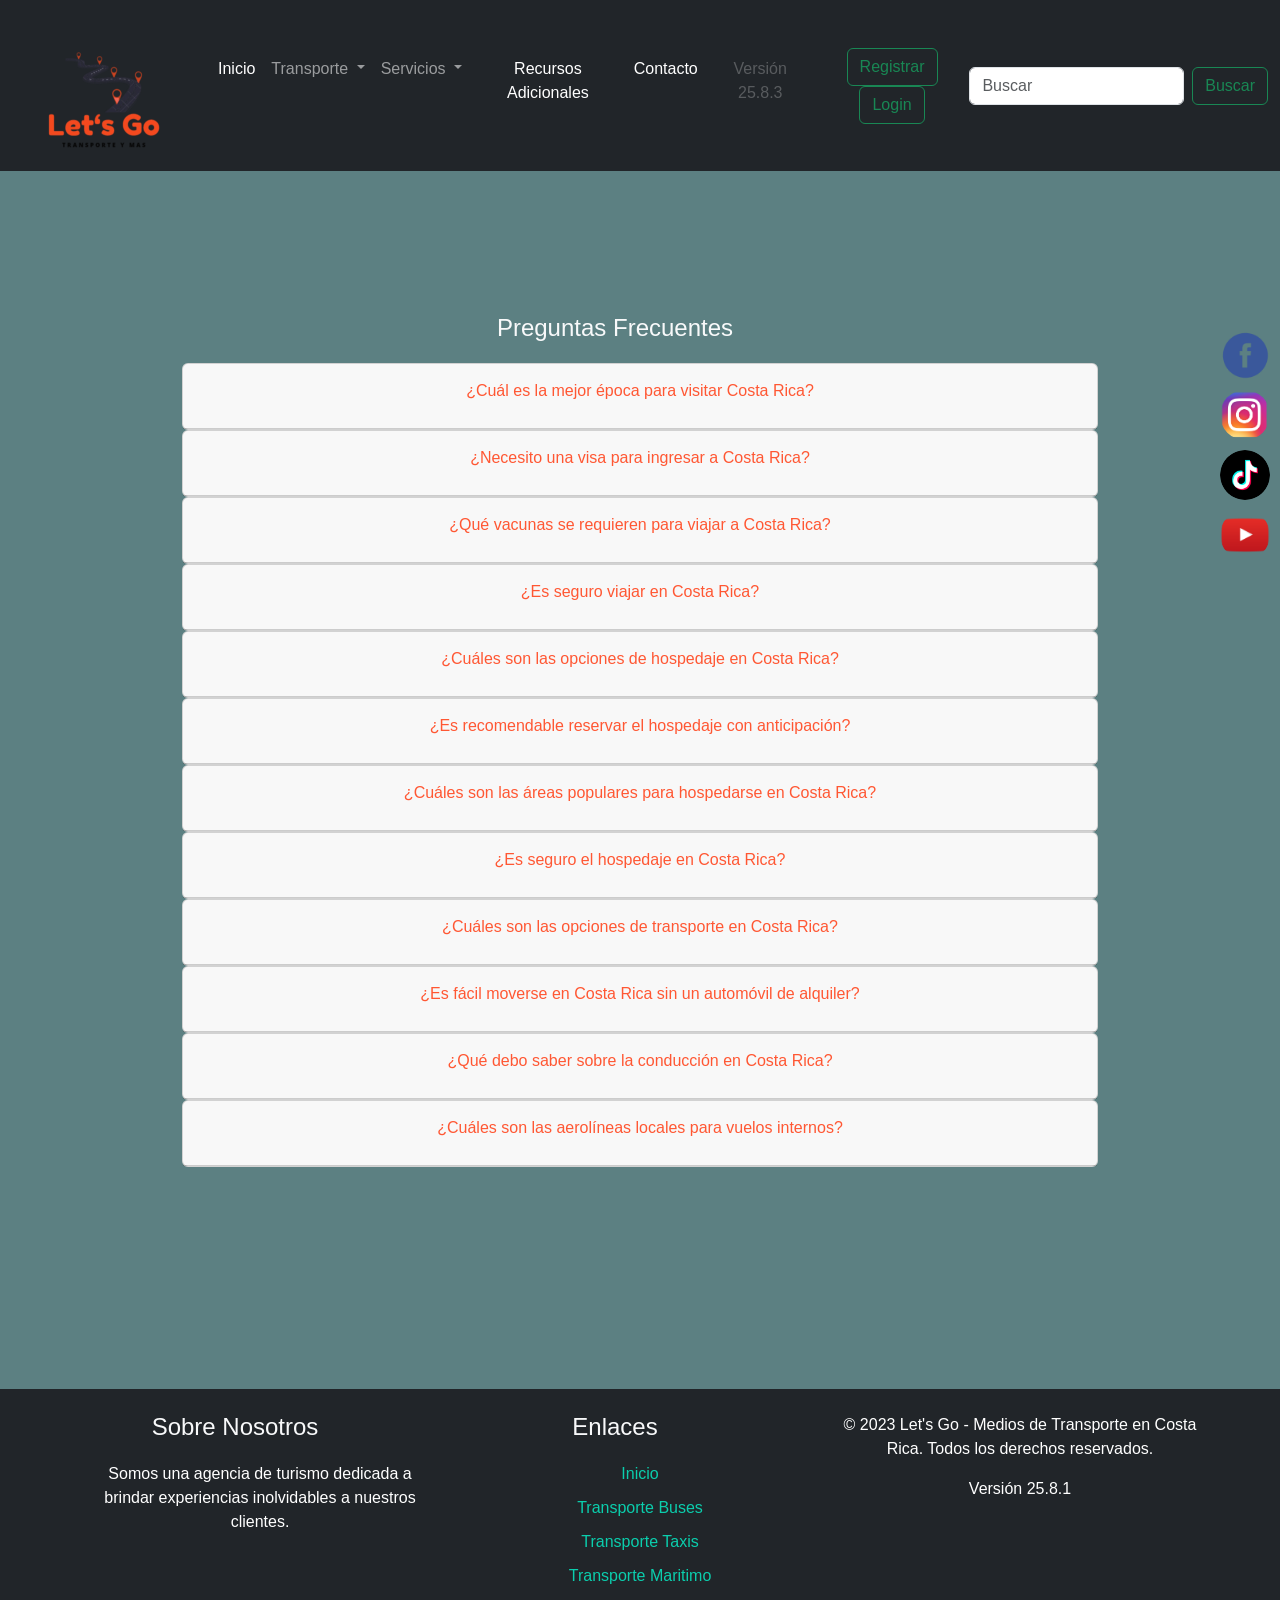
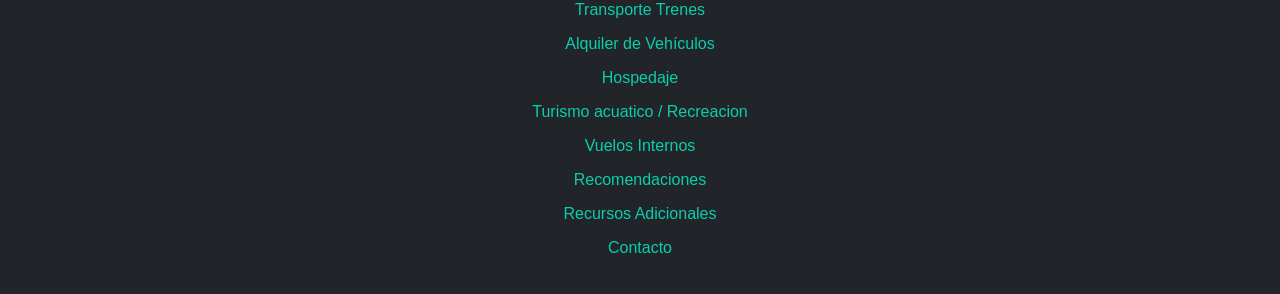
<file: recursosAdicionales.html>
<!DOCTYPE html>
<html lang="en">
  <head>
    <meta charset="UTF-8" />
    <meta name="viewport" content="width=device-width, initial-scale=1.0" />
    <title>Recursos Adicionales</title>
    <link
      href="https://cdn.jsdelivr.net/npm/bootstrap@5.3.0/dist/css/bootstrap.min.css"
      rel="stylesheet"
      integrity="sha384-9ndCyUaIbzAi2FUVXJi0CjmCapSmO7SnpJef0486qhLnuZ2cdeRhO02iuK6FUUVM"
      crossorigin="anonymous" />
    <link rel="stylesheet" href="css/style.css" />
  </head>
  <header>
    <nav class="navbar navbar-expand-lg navbar navbar-dark bg-dark"">
      <div class="container-fluid">
        <a class="navbar-brand" href="#"><img src="img/logo1.png" alt="logo"></a>
        <button class="navbar-toggler" type="button" data-bs-toggle="collapse" data-bs-target="#navbarSupportedContent" aria-controls="navbarSupportedContent" aria-expanded="false" aria-label="Toggle navigation">
          <span class="navbar-toggler-icon"></span>
        </button>
        <div class="collapse navbar-collapse" id="navbarSupportedContent">
          <ul class="navbar-nav me-auto mb-2 mb-lg-0">
            <li class="nav-item">
              <a class="nav-link active" aria-current="page" href="index.html">Inicio</a>
            </li>
            <li class="nav-item dropdown">
              <a class="nav-link dropdown-toggle" href="#" id="navbarDropdown" role="button" data-bs-toggle="dropdown" aria-expanded="false">
                Transporte
              </a>
              <ul class="dropdown-menu" aria-labelledby="navbarDropdown">
                <li><a class="dropdown-item" href="MediosBus.html">Transporte Terrestre Bus</a></li>
                <li><a class="dropdown-item" href="MediosTaxis.html">Transporte Terrestre Taxis</a></li>
                <li><a class="dropdown-item" href="MediosTren.html">Transporte Terrestre Tren</a></li>
                <li><a class="dropdown-item" href="transporteAcuatico.html">Transporte Marítimo</a></li>
                <li><a class="dropdown-item" href="aereo.html">Transporte Aéreo</a></li>
              </ul>
            <!-- prueba incia -->
            <li class="nav-item dropdown">
              <a class="nav-link dropdown-toggle" href="#" id="navbarDropdownS" role="button" data-bs-toggle="dropdown" aria-expanded="false">
                Servicios
              </a>
              <ul class="dropdown-menu" aria-labelledby="navbarDropdown">
                <li><a class="dropdown-item" href="MEdiosRentacard.html">Rent a Car</a></li>
                <li><a class="dropdown-item" href="alquilerAcuatico.html">Deporte Acuático y recreación</a></li> 
                <li><a class="dropdown-item" href="hospedaje.html">Hospedaje</a></li>
                <li><a class="dropdown-item" href="tour.html">Tours</a></li>
                <li><hr class="dropdown-divider"></li>
                <li><a class="dropdown-item" href="recomendacciones.html">Recomendaciones</a></li>
              </ul>
            <li class="nav-item">
              <a class="nav-link active" aria-current="page" href="recursosAdicionales.html">Recursos Adicionales</a>
            </li>
            <!-- prueba termina -->
            <li class="nav-item">
              <a class="nav-link active" aria-current="page" href="contacto.html">Contacto</a>
            </li>
            </li>
            <li class="nav-item">
              <a class="nav-link disabled">Versión 25.8.3</a>
            </li>
          </ul>
          <form class="form-inline">
            <a href="Register.html"><button class="btn btn-outline-success" type="button">Registrar</button></a>
            <a href="login.html"><button class="btn btn-outline-success" type="button">Login</button></a>
          </form>
          <form class="d-flex" role="search">
            <input class="form-control me-2" type="search" placeholder="Buscar" aria-label="Buscar">
            <button class="btn btn-outline-success" type="submit">Buscar</button>
          </form>
        </div>
      </div>
    </nav>
  </header>
  <body>
    <main>
      <br /><br><br><br>

      <section id="preguntas-frecuentes" class="my-5">
        <div class="container">
            <h3 class="text-center text-light">Preguntas Frecuentes</h3>
            <div class="accordion" id="faqAccordion">
                <!-- Pregunta 1 -->
                <div class="card">
                    <div class="card-header" id="heading1">
                        <h5 class="mb-0">
                            <button class="btn btn-link pregunta" type="button" data-toggle="collapse" data-target="#collapse1"
                                    aria-expanded="true" aria-controls="collapse1">
                                ¿Cuál es la mejor época para visitar Costa Rica?
                            </button>
                        </h5>
                    </div>
                    <div id="collapse1" class="collapse" aria-labelledby="heading1" data-parent="#faqAccordion">
                        <div class="card-body">
                            La temporada seca, de diciembre a abril, es la época más popular para visitar Costa Rica debido a su clima agradable. Sin embargo, la temporada verde, de mayo a noviembre, ofrece paisajes exuberantes y menos turistas.
                        </div>
                    </div>
                </div>
    
                <!-- Pregunta 2 -->
                <div class="card">
                    <div class="card-header" id="heading2">
                        <h5 class="mb-0">
                            <button class="btn btn-link pregunta" type="button" data-toggle="collapse" data-target="#collapse2"
                                    aria-expanded="false" aria-controls="collapse2">
                                ¿Necesito una visa para ingresar a Costa Rica?
                            </button>
                        </h5>
                    </div>
                    <div id="collapse2" class="collapse" aria-labelledby="heading2" data-parent="#faqAccordion">
                        <div class="card-body">
                            La mayoría de los visitantes no necesitan visa si su estadía es inferior a 90 días. Sin embargo, verifica los requisitos específicos según tu nacionalidad.
                        </div>
                    </div>
                </div>
    
                <!-- Pregunta 3 -->
                <div class="card">
                    <div class="card-header" id="heading3">
                        <h5 class="mb-0">
                            <button class="btn btn-link pregunta" type="button" data-toggle="collapse" data-target="#collapse3"
                                    aria-expanded="false" aria-controls="collapse3">
                                ¿Qué vacunas se requieren para viajar a Costa Rica?
                            </button>
                        </h5>
                    </div>
                    <div id="collapse3" class="collapse" aria-labelledby="heading3" data-parent="#faqAccordion">
                        <div class="card-body">
                            Las vacunas no son obligatorias, pero se recomienda estar al día con las vacunas contra tétanos, hepatitis A y B, y consultar con un profesional de la salud sobre las recomendaciones específicas para tu viaje.
                        </div>
                    </div>
                </div>
    
                <!-- Pregunta 4 -->
                <div class="card">
                    <div class="card-header" id="heading4">
                        <h5 class="mb-0">
                            <button class="btn btn-link pregunta" type="button" data-toggle="collapse" data-target="#collapse4"
                                    aria-expanded="false" aria-controls="collapse4">
                                ¿Es seguro viajar en Costa Rica?
                            </button>
                        </h5>
                    </div>
                    <div id="collapse4" class="collapse" aria-labelledby="heading4" data-parent="#faqAccordion">
                        <div class="card-body">
                            Costa Rica es generalmente un destino seguro para los turistas, pero como en cualquier lugar, es importante tomar precauciones básicas como cuidar tus pertenencias y mantenerse informado sobre las áreas seguras.
                        </div>
                    </div>
                </div>
    
                <!-- Pregunta 5 -->
                <div class="card">
                    <div class="card-header" id="heading5">
                        <h5 class="mb-0">
                            <button class="btn btn-link pregunta" type="button" data-toggle="collapse" data-target="#collapse5"
                                    aria-expanded="false" aria-controls="collapse5">
                                ¿Cuáles son las opciones de hospedaje en Costa Rica?
                            </button>
                        </h5>
                    </div>
                    <div id="collapse5" class="collapse" aria-labelledby="heading5" data-parent="#faqAccordion">
                        <div class="card-body">
                            Costa Rica ofrece una amplia variedad de opciones de hospedaje, desde hoteles y resorts de lujo hasta hostales económicos, cabañas en la selva y alojamientos en casas de familia.
                        </div>
                    </div>
                </div>
    
                <!-- Pregunta 6 -->
                <div class="card">
                    <div class="card-header" id="heading6">
                        <h5 class="mb-0">
                            <button class="btn btn-link pregunta" type="button" data-toggle="collapse" data-target="#collapse6"
                                    aria-expanded="false" aria-controls="collapse6">
                                ¿Es recomendable reservar el hospedaje con anticipación?
                            </button>
                        </h5>
                    </div>
                    <div id="collapse6" class="collapse" aria-labelledby="heading6" data-parent="#faqAccordion">
                        <div class="card-body">
                            Reservar con anticipación es aconsejable, especialmente durante la temporada alta. Esto garantiza disponibilidad y a menudo puedes encontrar mejores precios.
                        </div>
                    </div>
                </div>
    
                <!-- Pregunta 7 -->
                <div class="card">
                    <div class="card-header" id="heading7">
                        <h5 class="mb-0">
                            <button class="btn btn-link pregunta" type="button" data-toggle="collapse" data-target="#collapse7"
                                    aria-expanded="false" aria-controls="collapse7">
                                ¿Cuáles son las áreas populares para hospedarse en Costa Rica?
                            </button>
                        </h5>
                    </div>
                    <div id="collapse7" class="collapse" aria-labelledby="heading7" data-parent="#faqAccordion">
                        <div class="card-body">
                            San José (la capital), La Fortuna (cerca del volcán Arenal), Guanacaste (playas), Manuel Antonio (parque nacional) y Monteverde (reserva de bosque nuboso) son áreas populares para hospedarse.
                        </div>
                    </div>
                </div>
    
                <!-- Pregunta 8 -->
                <div class="card">
                    <div class="card-header" id="heading8">
                        <h5 class="mb-0">
                            <button class="btn btn-link pregunta" type="button" data-toggle="collapse" data-target="#collapse8"
                                    aria-expanded="false" aria-controls="collapse8">
                                ¿Es seguro el hospedaje en Costa Rica?
                            </button>
                        </h5>
                    </div>
                    <div id="collapse8" class="collapse" aria-labelledby="heading8" data-parent="#faqAccordion">
                        <div class="card-body">
                            La mayoría de los lugares de hospedaje en Costa Rica son seguros. Sin embargo, es importante tomar precauciones normales y seguir las indicaciones de seguridad proporcionadas por el personal del alojamiento.
                        </div>
                    </div>
                </div>
    
                <!-- Pregunta 9 -->
                <div class="card">
                    <div class="card-header" id="heading9">
                        <h5 class="mb-0">
                            <button class="btn btn-link pregunta" type="button" data-toggle="collapse" data-target="#collapse9"
                                    aria-expanded="false" aria-controls="collapse9">
                                ¿Cuáles son las opciones de transporte en Costa Rica?
                            </button>
                        </h5>
                    </div>
                    <div id="collapse9" class="collapse" aria-labelledby="heading9" data-parent="#faqAccordion">
                        <div class="card-body">
                            Las opciones de transporte incluyen autobuses, taxis, alquiler de automóviles, trenes y vuelos internos. También hay servicios de transporte compartido y traslados privados.
                        </div>
                    </div>
                </div>
    
                <!-- Pregunta 10 -->
                <div class="card">
                    <div class="card-header" id="heading10">
                        <h5 class="mb-0">
                            <button class="btn btn-link pregunta" type="button" data-toggle="collapse" data-target="#collapse10"
                                    aria-expanded="false" aria-controls="collapse10">
                                ¿Es fácil moverse en Costa Rica sin un automóvil de alquiler?
                            </button>
                        </h5>
                    </div>
                    <div id="collapse10" class="collapse" aria-labelledby="heading10" data-parent="#faqAccordion">
                        <div class="card-body">
                            Sí, es posible moverse en transporte público y utilizar servicios de taxi y transporte compartido, especialmente en áreas turísticas. Sin embargo, un automóvil de alquiler puede brindar más flexibilidad para explorar zonas remotas.
                        </div>
                    </div>
                </div>
    
                <!-- Pregunta 11 -->
                <div class="card">
                    <div class="card-header" id="heading11">
                        <h5 class="mb-0">
                            <button class="btn btn-link pregunta" type="button" data-toggle="collapse" data-target="#collapse11"
                                    aria-expanded="false" aria-controls="collapse11">
                                ¿Qué debo saber sobre la conducción en Costa Rica?
                            </button>
                        </h5>
                    </div>
                    <div id="collapse11" class="collapse" aria-labelledby="heading11" data-parent="#faqAccordion">
                        <div class="card-body">
                            Conducir en Costa Rica puede ser desafiante debido a las condiciones del camino y al tráfico en algunas áreas urbanas. Es importante conocer las reglas de tránsito y tener precaución en carreteras montañosas.
                        </div>
                    </div>
                </div>
    
                <!-- Pregunta 12 -->
                <div class="card">
                    <div class="card-header" id="heading12">
                        <h5 class="mb-0">
                            <button class="btn btn-link pregunta" type="button" data-toggle="collapse" data-target="#collapse12"
                                    aria-expanded="false" aria-controls="collapse12">
                                ¿Cuáles son las aerolíneas locales para vuelos internos?
                            </button>
                        </h5>
                    </div>
                    <div id="collapse12" class="collapse" aria-labelledby="heading12" data-parent="#faqAccordion">
                        <div class="card-body">
                            Algunas aerolíneas locales en Costa Rica incluyen Nature Air y Sansa. Los vuelos internos son una opción conveniente para llegar a destinos alejados más rápidamente.
                        </div>
                    </div>
                </div>
            </div>
        </div>
    </section>
      <br />
      <div class="social-banner">
        <a href="https://www.facebook.com/" class="social-icon"
          ><img src="img/Facebook.png" alt="Facebook"
        /></a>
        <a href="https://www.instagram.com/" class="social-icon"
          ><img src="img/Instagram.png" alt="Instagram"
        /></a>
        <a href="https://www.tiktok.com/es/" class="social-icon"
          ><img src="img/Tik Tok.png" alt="TikTok"
        /></a>
        <a href="https://www.youtube.com/" class="social-icon"
          ><img src="img/Youtube.png" alt="YouTube"
        /></a>
      </div>
    </main>

    <footer class="bg-dark text-light py-4">
      <div class="container">
        <div class="row">
          <div class="col-md-4">
            <h3>Sobre Nosotros</h3>
            <p>
              Somos una agencia de turismo dedicada a brindar experiencias
              inolvidables a nuestros clientes.
            </p>
          </div>
          <div class="col-md-4">
            <h3>Enlaces</h3>
            <ul class="list-unstyled">
              <li><a href="index.html">Inicio</a></li>
              <li><a href="MediosBus.html">Transporte Buses</a></li>
              <li><a href="MediosTaxis.html">Transporte Taxis</a></li>
              <li><a href="transporteAcuatico.html">Transporte Maritimo</a></li>
              <li><a href="MediosTren.html">Transporte Trenes</a></li>
              <li><a href="MEdiosRentacard.html">Alquiler de Vehículos</a></li>
              <li><a href="hospedaje.html">Hospedaje</a></li>
              <li>
                <a href="alquilerAcuatico.html"
                  >Turismo acuatico / Recreacion</a
                >
              </li>
              <li><a href="aereo.html">Vuelos Internos</a></li>
              <li><a href="recomendacciones.html">Recomendaciones</a></li>
              <li>
                <a href="recursosAdicionales.html">Recursos Adicionales</a>
              </li>
              <li><a href="contacto.html">Contacto</a></li>
            </ul>
          </div>
          <div class="col-md-4">
            <p>
              &copy; 2023 Let's Go - Medios de Transporte en Costa Rica. Todos
              los derechos reservados.
            </p>
            <p>Versión 25.8.1</p>
          </div>
        </div>
      </div>
    </footer>

    <script src="js/index.js"></script>
    <script src="https://code.jquery.com/jquery-3.5.1.slim.min.js"></script>
<script src="https://cdn.jsdelivr.net/npm/@popperjs/core@2.5.3/dist/umd/popper.min.js"></script>
<script src="https://maxcdn.bootstrapcdn.com/bootstrap/4.5.2/js/bootstrap.min.js"></script>
<script
        src="https://cdn.jsdelivr.net/npm/bootstrap@5.3.0/dist/js/bootstrap.bundle.min.js"
        integrity="sha384-geWF76RCwLtnZ8qwWowPQNguL3RmwHVBC9FhGdlKrxdiJJigb/j/68SIy3Te4Bkz"
        crossorigin="anonymous"
      ></script>
  </body>
</html>
</file>
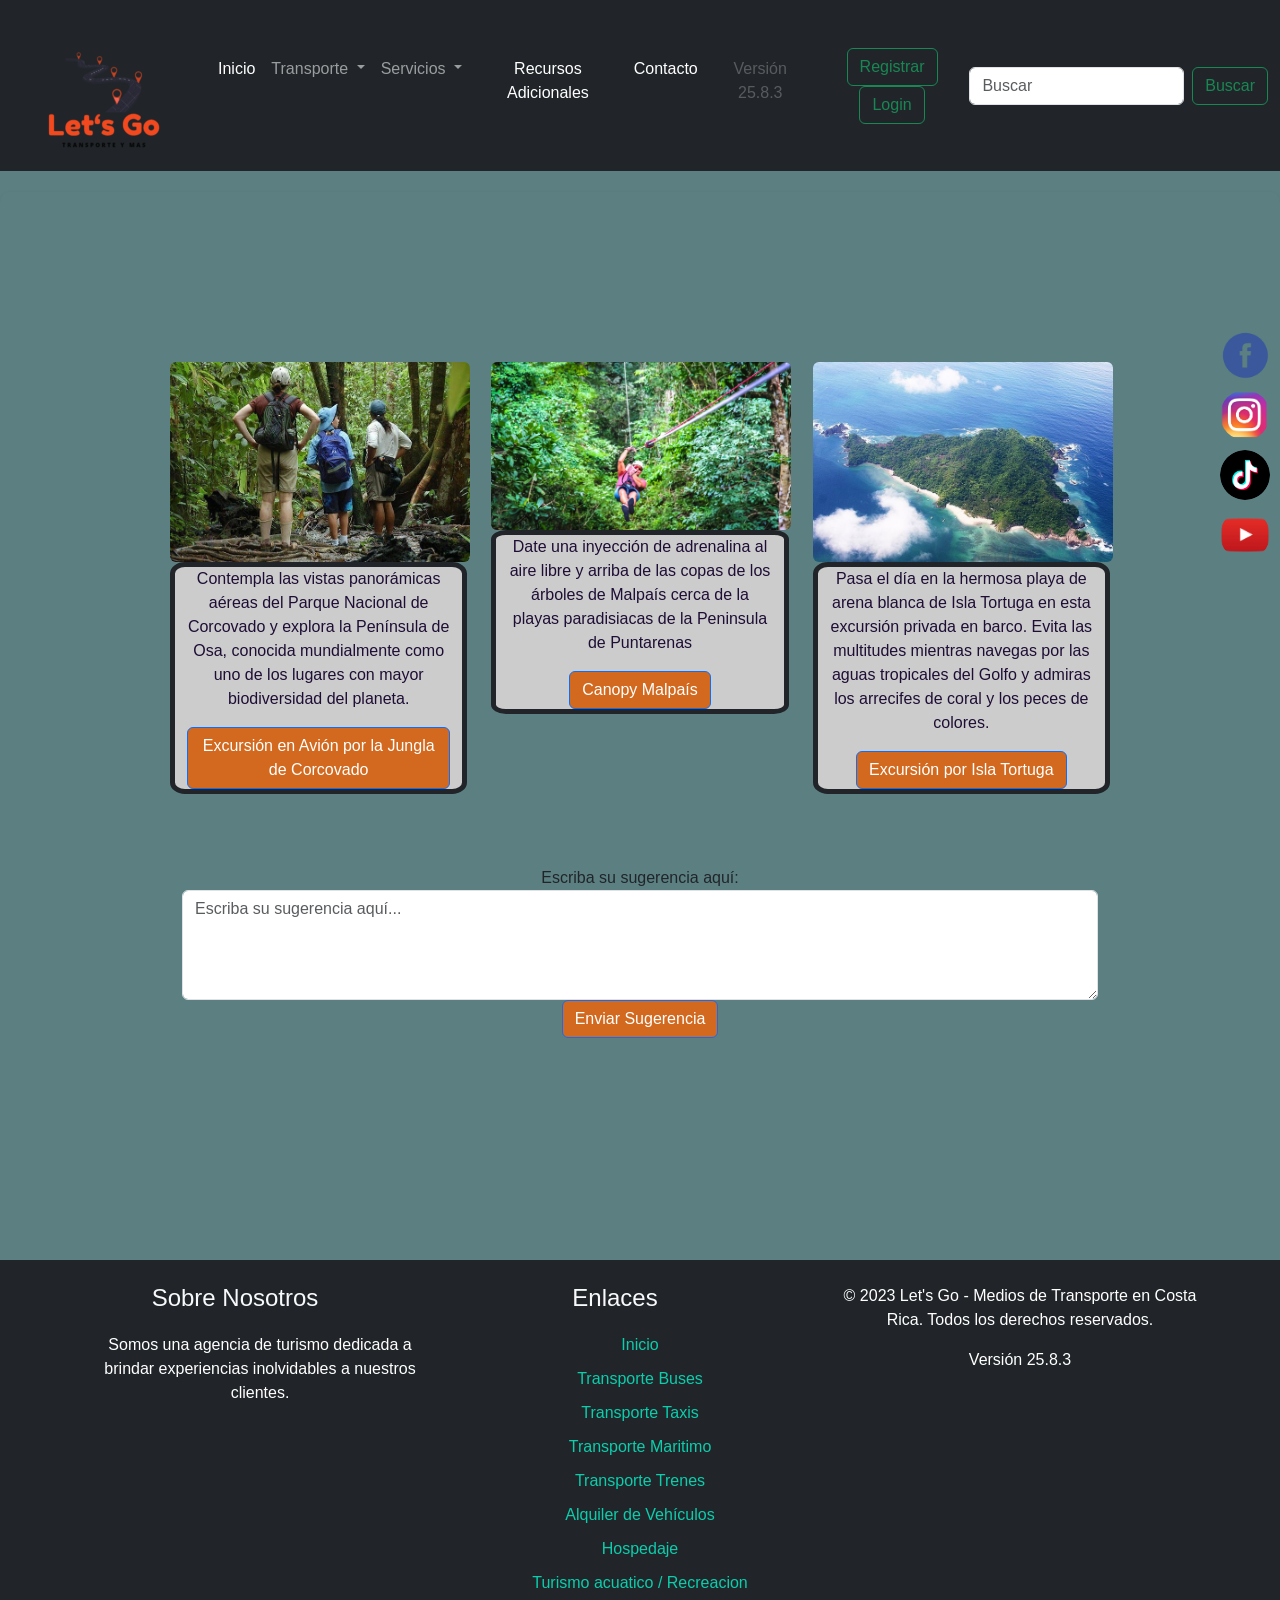
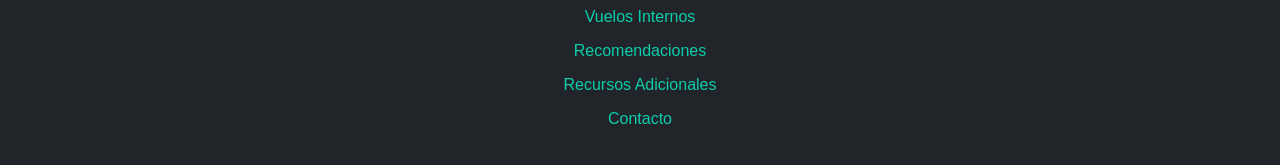
<file: tour.html>
<!DOCTYPE html>
<html lang="en">
<head>
    <meta charset="UTF-8">
    <meta name="viewport" content="width=device-width, initial-scale=1.0">
    <title>Tour</title>
    <link
    href="https://cdn.jsdelivr.net/npm/bootstrap@5.3.0/dist/css/bootstrap.min.css"
    rel="stylesheet"
    integrity="sha384-9ndCyUaIbzAi2FUVXJi0CjmCapSmO7SnpJef0486qhLnuZ2cdeRhO02iuK6FUUVM"
    crossorigin="anonymous"
    />
    <link rel="stylesheet" href="css/style.css">

</head>
<header>

  <nav class="navbar navbar-expand-lg navbar navbar-dark bg-dark"">
    <div class="container-fluid">
      <a class="navbar-brand" href="#"><img src="img/logo1.png" alt="logo"></a>
      <button class="navbar-toggler" type="button" data-bs-toggle="collapse" data-bs-target="#navbarSupportedContent" aria-controls="navbarSupportedContent" aria-expanded="false" aria-label="Toggle navigation">
        <span class="navbar-toggler-icon"></span>
      </button>
      <div class="collapse navbar-collapse" id="navbarSupportedContent">
        <ul class="navbar-nav me-auto mb-2 mb-lg-0">
          <li class="nav-item">
            <a class="nav-link active" aria-current="page" href="index.html">Inicio</a>
          </li>
          <li class="nav-item dropdown">
            <a class="nav-link dropdown-toggle" href="#" id="navbarDropdown" role="button" data-bs-toggle="dropdown" aria-expanded="false">
              Transporte
            </a>
            <ul class="dropdown-menu" aria-labelledby="navbarDropdown">
              <li><a class="dropdown-item" href="MediosBus.html">Transporte Terrestre Bus</a></li>
              <li><a class="dropdown-item" href="MediosTaxis.html">Transporte Terrestre Taxis</a></li>
              <li><a class="dropdown-item" href="MediosTren.html">Transporte Terrestre Tren</a></li>
              <li><a class="dropdown-item" href="transporteAcuatico.html">Transporte Marítimo</a></li>
              <li><a class="dropdown-item" href="aereo.html">Transporte Aéreo</a></li>
            </ul>
          <!-- prueba incia -->
          <li class="nav-item dropdown">
            <a class="nav-link dropdown-toggle" href="#" id="navbarDropdownS" role="button" data-bs-toggle="dropdown" aria-expanded="false">
              Servicios
            </a>
            <ul class="dropdown-menu" aria-labelledby="navbarDropdown">
              <li><a class="dropdown-item" href="MEdiosRentacard.html">Rent a Car</a></li>
              <li><a class="dropdown-item" href="alquilerAcuatico.html">Deporte Acuático y recreación</a></li> 
              <li><a class="dropdown-item" href="hospedaje.html">Hospedaje</a></li>
              <li><a class="dropdown-item" href="tour.html">Tours</a></li>
              <li><hr class="dropdown-divider"></li>
              <li><a class="dropdown-item" href="recomendacciones.html">Recomendaciones</a></li>
            </ul>
          <li class="nav-item">
            <a class="nav-link active" aria-current="page" href="recursosAdicionales.html">Recursos Adicionales</a>
          </li>
          <!-- prueba termina -->
          <li class="nav-item">
            <a class="nav-link active" aria-current="page" href="contacto.html">Contacto</a>
          </li>
          </li>
          <li class="nav-item">
            <a class="nav-link disabled">Versión 25.8.3</a>
          </li>
        </ul>
        <form class="form-inline">
          <a href="Register.html"><button class="btn btn-outline-success" type="button">Registrar</button></a>
          <a href="login.html"><button class="btn btn-outline-success" type="button">Login</button></a>
        </form>
        <form class="d-flex" role="search">
          <input class="form-control me-2" type="search" placeholder="Buscar" aria-label="Buscar">
          <button class="btn btn-outline-success" type="submit">Buscar</button>
        </form>
      </div>
    </div>
  </nav>
</header>
<body class="t">
    <main>
      <div class="row">
        <div class="col-4">
                  <img src="img/img_tour/tour-corcobado.jpg" class="rounded" alt="..." width="300px">
          <div class="container text-center tourPage">
            <p>Contempla las vistas panorámicas aéreas del Parque Nacional de Corcovado y 
              explora la Península de Osa, conocida mundialmente como uno de los lugares con mayor 
              biodiversidad del planeta.</p>
            <button type="button" class="btn btn-primary" data-bs-toggle="modal" data-bs-target="#exampleModa4">
              Excursión en Avión por la Jungla de Corcovado
            </button>
          </div>
          <div class="modal fade modal-dialog-scrollable" id="exampleModa4" tabindex="-1" aria-labelledby="exampleModalLabe4" aria-hidden="true">
            <div class="modal-dialog">
              <div class="modal-content">
                <div class="modal-header">
                  <h5 class="modal-title" id="exampleModalLabe4">Tours Aereos</h5>
                  <button type="button" class="btn-close" data-bs-dismiss="modal" aria-label="Close"></button>
                </div>
                <div class="modal-body">
                  <h4>Aéreo</h4>
                  <p>
                    ¡Vive la experiencia del Parque Nacional del Corcovado! 
                    Corcovado es mundialmente conocido como uno de los lugares con mayor 
                    biodiversidad del planeta. En la Excursión a la Selva de Corcovado, 
                    te embarcarás en una aventura impresionante, en busca de la selva tropical única de 
                    Corcovado, de lagunas ocultas y de las hermosas playas de Carate: 
                    ¡escenas de la fuerza bruta de la naturaleza que nunca olvidarás!
                    </p>
    
                    <div class="container-fluid">
                      <div class="row">
                        <div class="col-md-4"><img src="img/img_tour/tour1.1.jpg" alt="..." class="img-thumbnail"></div>
                        <div class="col-md-4 ml-auto"><img src="img/img_tour/tour1.2.jpg" alt="..." class="img-thumbnail"></div>
                      </div>
                      <div class="row">
                        <div class="col-md-3 ml-auto"><img src="img/img_tour/tour1.3.jpg" alt="..." class="img-thumbnail"></div>
                        <div class="col-md-2 ml-auto"><img src="img/img_tour/tour1.4.jpg" alt="..." class="img-thumbnail"></div>
                      </div>
                    </div>
              
                </div>
                <div class="modal-footer">
                  <button type="button" class="btn btn-secondary" data-bs-dismiss="modal">Cerrar</button>
                  <a href="https://www.getyourguide.es/puerto-jimenez-l32268/excursion-aerea-por-la-selva-del-corcovado-t432331/"><button type="button" class="btn btn-primary">Ir</button></a>
                </div>
              </div>
            </div>
          </div>
        </div>
        <div class="col-4">
                  <img src="img/img_tour/tour-conopymalpais.jpeg" class="rounded" alt="..." width="300px">
          <div class="container text-center tourPage">
            <p>Date una inyección de adrenalina al aire libre y 
              arriba de las copas de los árboles de 
              Malpaís cerca de la playas paradisiacas de la Peninsula de Puntarenas</p>
            <button type="button" class="btn btn-primary" data-bs-toggle="modal" data-bs-target="#exampleModa5">
              Canopy Malpaís
            </button>
          </div>
          <div class="modal fade modal-dialog-scrollable" id="exampleModa5" tabindex="-1" aria-labelledby="exampleModalLabe5" aria-hidden="true">
            <div class="modal-dialog">
              <div class="modal-content">
                <div class="modal-header">
                  <h5 class="modal-title" id="exampleModalLabe5">Tours Canopy</h5>
                  <button type="button" class="btn-close" data-bs-dismiss="modal" aria-label="Close"></button>
                </div>
                <div class="modal-body">
                  <h4>Aéreo</h4>
                  
                  <p>
                    El emocionante paseo en canopy tiene casi una milla de largo y cuenta con 11 plataformas 
                    ubicadas en lo alto de los árboles gigantes. Cables de acero conectan las plataformas 
                    que tienen entre 5 y 30 metros de altura. No olvidarás la experiencia de volar a 
                    lo largo de nuestro recorrido de 300 metros sobre un cañón entre la segunda y la tercera plataforma, 
                    o el increíble paseo de 500 metros a través de la selva a lo largo de un arroyo.
                    </p>
    
                    <div class="container-fluid">
                      <div class="row">
                        <div class="col-md-4"><img src="img/img_tour/tour2.1.jpg" alt="..." class="img-thumbnail"></div>
                        <div class="col-md-4 ml-auto"><img src="img/img_tour/tour2.2.jpg" alt="..." class="img-thumbnail"></div>
                      </div>
                      <div class="row">
                        <div class="col-md-3 ml-auto"><img src="img/img_tour/tour2.3.jpg" alt="..." class="img-thumbnail"></div>
                        <div class="col-md-2 ml-auto"><img src="img/img_tour/tour2.4.jpg" alt="..." class="img-thumbnail"></div>
                      </div>
                    </div>
              
                </div>
                <div class="modal-footer">
                  <button type="button" class="btn btn-secondary" data-bs-dismiss="modal">Cerrar</button>
                  <a href="https://www.getyourguide.es/puerto-jimenez-l32268/excursion-aerea-por-la-selva-del-corcovado-t432331/"><button type="button" class="btn btn-primary">Ir</button></a>
                </div>
              </div>
            </div>
          </div>
        </div>
        <div class="col-4">
                  <img src="img/img_tour/tour-islatortuga.jpg" class="rounded" alt="..." width="300px">
          <div class="container text-center tourPage">
          <p>Pasa el día en la hermosa playa de arena blanca de Isla Tortuga en 
            esta excursión privada en barco. Evita las multitudes mientras navegas por las aguas 
            tropicales del Golfo y
             admiras los arrecifes de coral y los peces de colores.</p>
          <button type="button" class="btn btn-primary" data-bs-toggle="modal" data-bs-target="#exampleModa6">
            Excursión por Isla Tortuga
          </button>
        </div>
        <div class="modal fade modal-dialog-scrollable" id="exampleModa6" tabindex="-1" aria-labelledby="exampleModalLabe6" aria-hidden="true">
          <div class="modal-dialog">
            <div class="modal-content">
              <div class="modal-header">
                <h5 class="modal-title" id="exampleModalLabe6">Tours Acuatico</h5>
                <button type="button" class="btn-close" data-bs-dismiss="modal" aria-label="Close"></button>
              </div>
              <div class="modal-body">
                <h4>Marítimo</h4>
                <p>
                  Haga un viaje a Isla Tortuga, una isla paradisíaca con arenas blancas y aguas turquesas. Como regalo especial, lo llevaremos al refugio de vida silvestre Isla Negritos, isla habitada por monos araña.
                  
                  Ver delfines y monos en su hábitat natural de camino a la isla. Disfrute de un delicioso almuerzo en un club de playa privado y practique esnórquel en las aguas cristalinas en esta excursión de un día desde Puntarenas.
                  
                  Siente la brisa del mar en tu rostro, toma una foto panorámica del Arco de Piedra de Nicoya.
                  
                  Este tour, es todo el día de 8:30 am a 3:30 pm, ofrece mucho en un solo paquete.</p>
  
                  <div class="container-fluid">
                    <div class="row">
                      <div class="col-md-4"><img src="img/img_tour/tour3.1.jpg" alt="..." class="img-thumbnail"></div>
                      <div class="col-md-4 ml-auto"><img src="img/img_tour/tour3.2.jpg" alt="..." class="img-thumbnail"></div>
                    </div>
                    <div class="row">
                      <div class="col-md-3 ml-auto"><img src="img/img_tour/tour3.3.jpg" alt="..." class="img-thumbnail"></div>
                      <div class="col-md-2 ml-auto"><img src="img/img_tour/tour3.4.jpg" alt="..." class="img-thumbnail"></div>
                    </div>
                  </div>
            
              </div>
              <div class="modal-footer">
                <button type="button" class="btn btn-secondary" data-bs-dismiss="modal">Cerrar</button>
                <a href="https://www.azultravelcr.com/islatortuga.html"><button type="button" class="btn btn-primary">Ir</button></a>
              </div>
            </div>
          </div>
        </div>
      </div>
      </div>
      </div>
      <br> 
      
    <section id="sugerencias" class="my-5">
    <div class="container">
        <form action="" method="get" name="Sugerencias" class="mt-3">
            <div class="form-group">
                <label for="sugerencias">Escriba su sugerencia aquí:</label>
                <textarea class="form-control" id="sugerencias" name="sugerencias" rows="4" placeholder="Escriba su sugerencia aquí..." required></textarea>
            </div>
            <button type="submit" class="btn btn-primary">Enviar Sugerencia</button>
        </form>
    </div>
  </section>
  
       <br>
       <div class="social-banner">
        <a href="https://www.facebook.com/" class="social-icon"><img src="img/Facebook.png" alt="Facebook"></a>
        <a href="https://www.instagram.com/" class="social-icon"><img src="img/Instagram.png" alt="Instagram"></a>
        <a href="https://www.tiktok.com/es/" class="social-icon"><img src="img/Tik Tok.png" alt="TikTok"></a>
        <a href="https://www.youtube.com/" class="social-icon"><img src="img/Youtube.png" alt="YouTube"></a>
    </div>
  </main>
  <footer class="bg-dark text-light py-4">
    <div class="container">
        <div class="row">
            <div class="col-md-4">
                <h3>Sobre Nosotros</h3>
                <p>Somos una agencia de turismo dedicada a brindar experiencias inolvidables a nuestros clientes.</p>
            </div>
            <div class="col-md-4">
                <h3>Enlaces</h3>
                <ul class="list-unstyled">
                    <li><a href="index.html">Inicio</a></li>
                    <li><a href="MediosBus.html">Transporte Buses</a></li>
                    <li><a href="MediosTaxis.html">Transporte Taxis</a></li>
                    <li><a href="transporteAcuatico.html">Transporte Maritimo</a></li>
                    <li><a href="MediosTren.html">Transporte Trenes</a></li>
                    <li><a href="MEdiosRentacard.html">Alquiler de Vehículos</a></li>
                    <li><a href="hospedaje.html">Hospedaje</a></li>
                    <li><a href="alquilerAcuatico.html">Turismo acuatico / Recreacion</a></li>
                    <li><a href="aereo.html">Vuelos Internos</a></li>
                    <li><a href="recomendacciones.html">Recomendaciones</a></li>
                    <li><a href="recursosAdicionales.html">Recursos Adicionales</a></li>
                    <li><a href="contacto.html">Contacto</a></li>
                </ul>
            </div>
            <div class="col-md-4">
                <p>&copy; 2023 Let's Go - Medios de Transporte en Costa Rica. Todos los derechos reservados.</p>
                <p>Versión 25.8.3</p>
            </div>
        </div>
    </div>
  </footer>
      <script src="js/index.js"></script>
      <script
      src="https://cdn.jsdelivr.net/npm/bootstrap@5.3.0/dist/js/bootstrap.bundle.min.js"
      integrity="sha384-geWF76RCwLtnZ8qwWowPQNguL3RmwHVBC9FhGdlKrxdiJJigb/j/68SIy3Te4Bkz"
      crossorigin="anonymous"
    ></script>
</body>
</html>
</file>
<file: css/style.css>
header {
  background-image: url('../img/carrete.jpeg');
  background-repeat: no-repeat;
  background-size: cover;
  /* background-color: #1c6909; */
  color: #ffffff;
  text-align: center;
  position: fixed;
  width: 100%;
  top: 0%;
  left: 0%;
  position: fixed;
  
}
.t{
  margin-top: 15%;
}
.top{
  margin-top: 25%;
}
.princi{
  margin-left: 50%;
}
.blockquote-footer{
  margin-left: 50%;
  color: #1e0e35;
}
.mid1,.mid2,.mid3{
  margin-left: 35%;
}
.btn-primary{
  color: white;
  background-color: #d2691e;
}
#tituloTabla,#trasnAcua,#trasnFerry,#transAereo{
background-color: orangered;
}
h1 {
  font-size: 36px;
  margin-bottom: 10px;
  text-align: center;
}
main {
  padding: 150px;
  text-align: center;
}

p {
  color: #1e0e35;
  font-size: 16px;
}

/* Estilos para el footer */
footer {
  background-color: #095c2b;
  text-align: center;
  color: #ffffff;
}

h3 {
  font-size: 24px;
  margin-bottom: 20px;
  margin-left: -50px;
}

h4 {
  font-size: 24px;
  margin-bottom: 20px;
  width: 100%;
  background-color: rgb(8, 114, 4);
  border: 5px dotted rgb(236, 233, 233);
  display: inline block;
  text-align: center;
  border: 1px solid;
  
}

footer p {
  color: #ffffff;
}

/* Estilos adicionales */
ul {
  list-style: none;
  padding: 0;
  margin: 0;
}

ul li {
  margin-bottom: 10px;
}

a {
  color: #0bcead;
  text-decoration: none;
}

.social-banner {
  position: fixed;
  top: 50%;
  right: 0;
  transform: translateY(-50%);
  padding: 10px;
  display: flex;
  flex-direction: column;
  align-items: center;
}

.social-icon {
  margin-bottom: 10px;
  text-decoration: none;
  color: #fff;
}

.social-icon img {
  width: 50px;
  height: 50px;
  border-radius: 50%;
  transition: transform 0.2s;
}

.social-icon img:hover {
  transform: scale(1.1);
}

#rutaForm {
  padding: 30px;
  border: 3px solid #ccc;
  border-radius: 5px;
  box-shadow: 0 0 10px rgba(0, 0, 0, 0.1);
  width: 100%;
}

h2 {
  text-align: center;
}

input[type="text"],
input[type="email"],
input[type="password"] {
  width: 100%;
  padding: 10px;
}

button.iniciar, 
button.cancelar,
button.Registrarse{
  width: 200px;
}

.custom-image {
  margin-top: 10px;
  width: 100%; 
  height: 100%; 
}

.table-row {
  padding: 10px;
  border: 3px solid #ccc;
  background-color: #fff;
}

.table-img {
  width: 100%;
  height: 400px;
  object-fit: cover;
}

#bodyMedios,body {
  margin: 0;
  padding: 0;
  font-family: Arial, sans-serif;
  background-size: cover;
  text-align: center;
  background-size: 40px 40px;
  background-position: 0 0, 20px 20px;
  background-color: rgb(92, 128, 130);
  border-radius: 10px;
  box-shadow: 0 2px 4px rgba(0, 0, 0, 0.1);
  padding: 20px;
}
.container-medios {
  display: flex;
  flex-direction: column;
  max-width: 1000px;
  margin: 0 auto;
  margin-top: 15%;
  text-align: center;
  padding: 40px;
  background-color: rgba(255, 255, 255, 0.8);
  border-radius: 10px;
  box-shadow: 0 0 20px rgba(0, 0, 0, 0.3);
}

.container-medios-train {
  display: flex;
  flex-direction: column;
  max-width: 1000px;
  margin: 0 auto;
  margin-top: 15%;
  text-align: center;
  padding: 40px;
  background-color: rgba(255, 255, 255, 0.8);
  border-radius: 10px;
  box-shadow: 0 0 20px rgba(0, 0, 0, 0.3);
}

  .Rentacar, .Registrostyle, .Taxis, .Tren-medio {
    padding: 30px;
    background-color: rgba(255, 255, 255, 0.8);
    border-radius: 10px;
    box-shadow: 0 0 20px rgba(0, 0, 0, 0.3);
  }
  
  .Rentacar h1, .Registrostyle h1, .Taxis h1, .Tren-medio h1 {
    font-size: 48px;
    color: #003366;
    text-align: center;
    margin-top: 0;
  }
  .Rentacar h3, .Registrostyle h3, .Taxis h3, .Tren-medio h3 {
    font-size: 24px;
    color: #003366;
    text-align: center;
    margin-top: 0;
  }
  .Rentacar p, .Registrostyle p, .Taxis p, .Tren-medio p {
    font-size: 20px;
    line-height: 1.5;
    text-align: justify;
    margin-top: 20px;
  }

  footer {
    margin-left: -20px;
    margin-right: -20px;
    margin-bottom: -20px;
  }
  .tourPage,.hospePage{
    border-color: #1e0e35;
    border: solid 5px;
    border-radius: 5%;
    background-color: #ccc;
  }
  
  .pregunta {
    text-decoration: none; /* Evita el subrayado */
    color: #FF5733; /* Cambia el color de las preguntas (puedes ajustarlo) */
    margin-bottom: 10px; /* Espacio entre preguntas */
    cursor: pointer; /* Cambia el cursor al pasar sobre las preguntas */
}
.pregunta:hover {
    text-decoration: none; /* Evita el subrayado al pasar el cursor */
}
.pregunta:focus {
    outline: none; /* Elimina el contorno al hacer clic */
}
</file>
